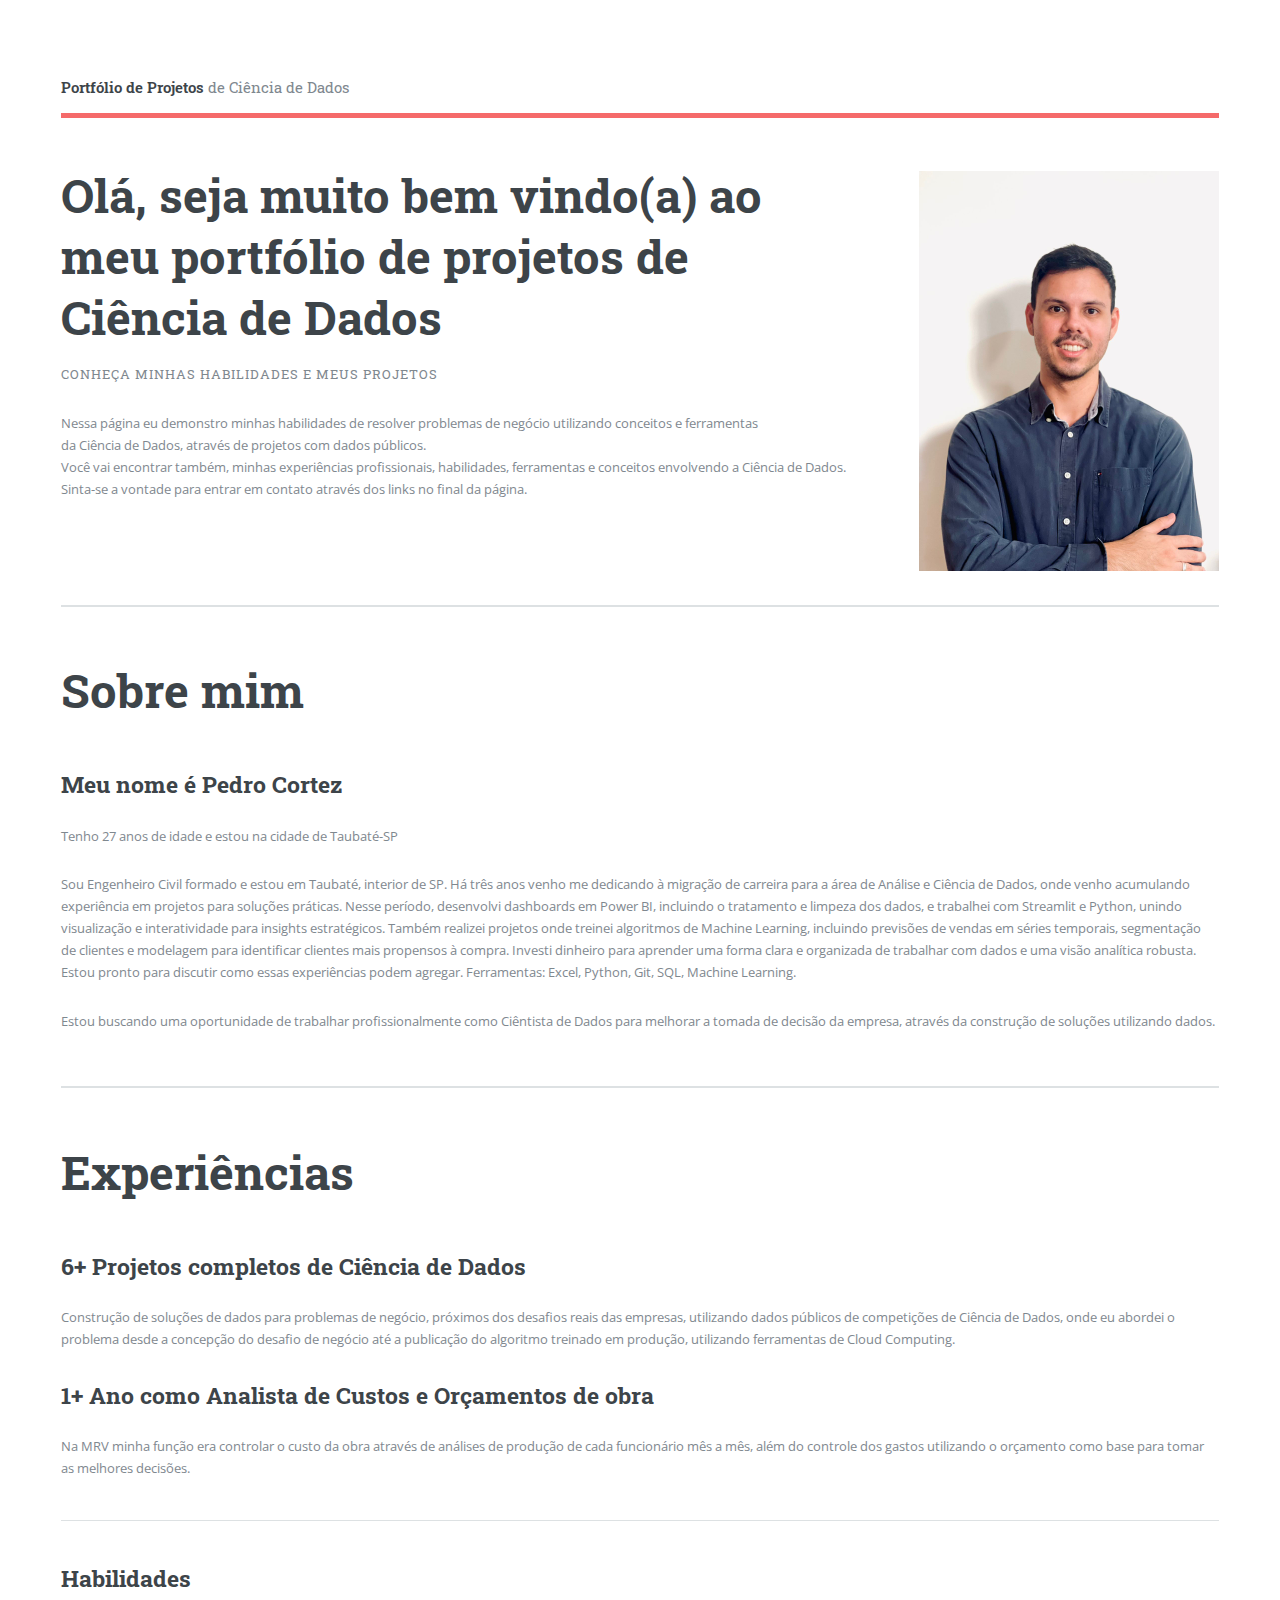
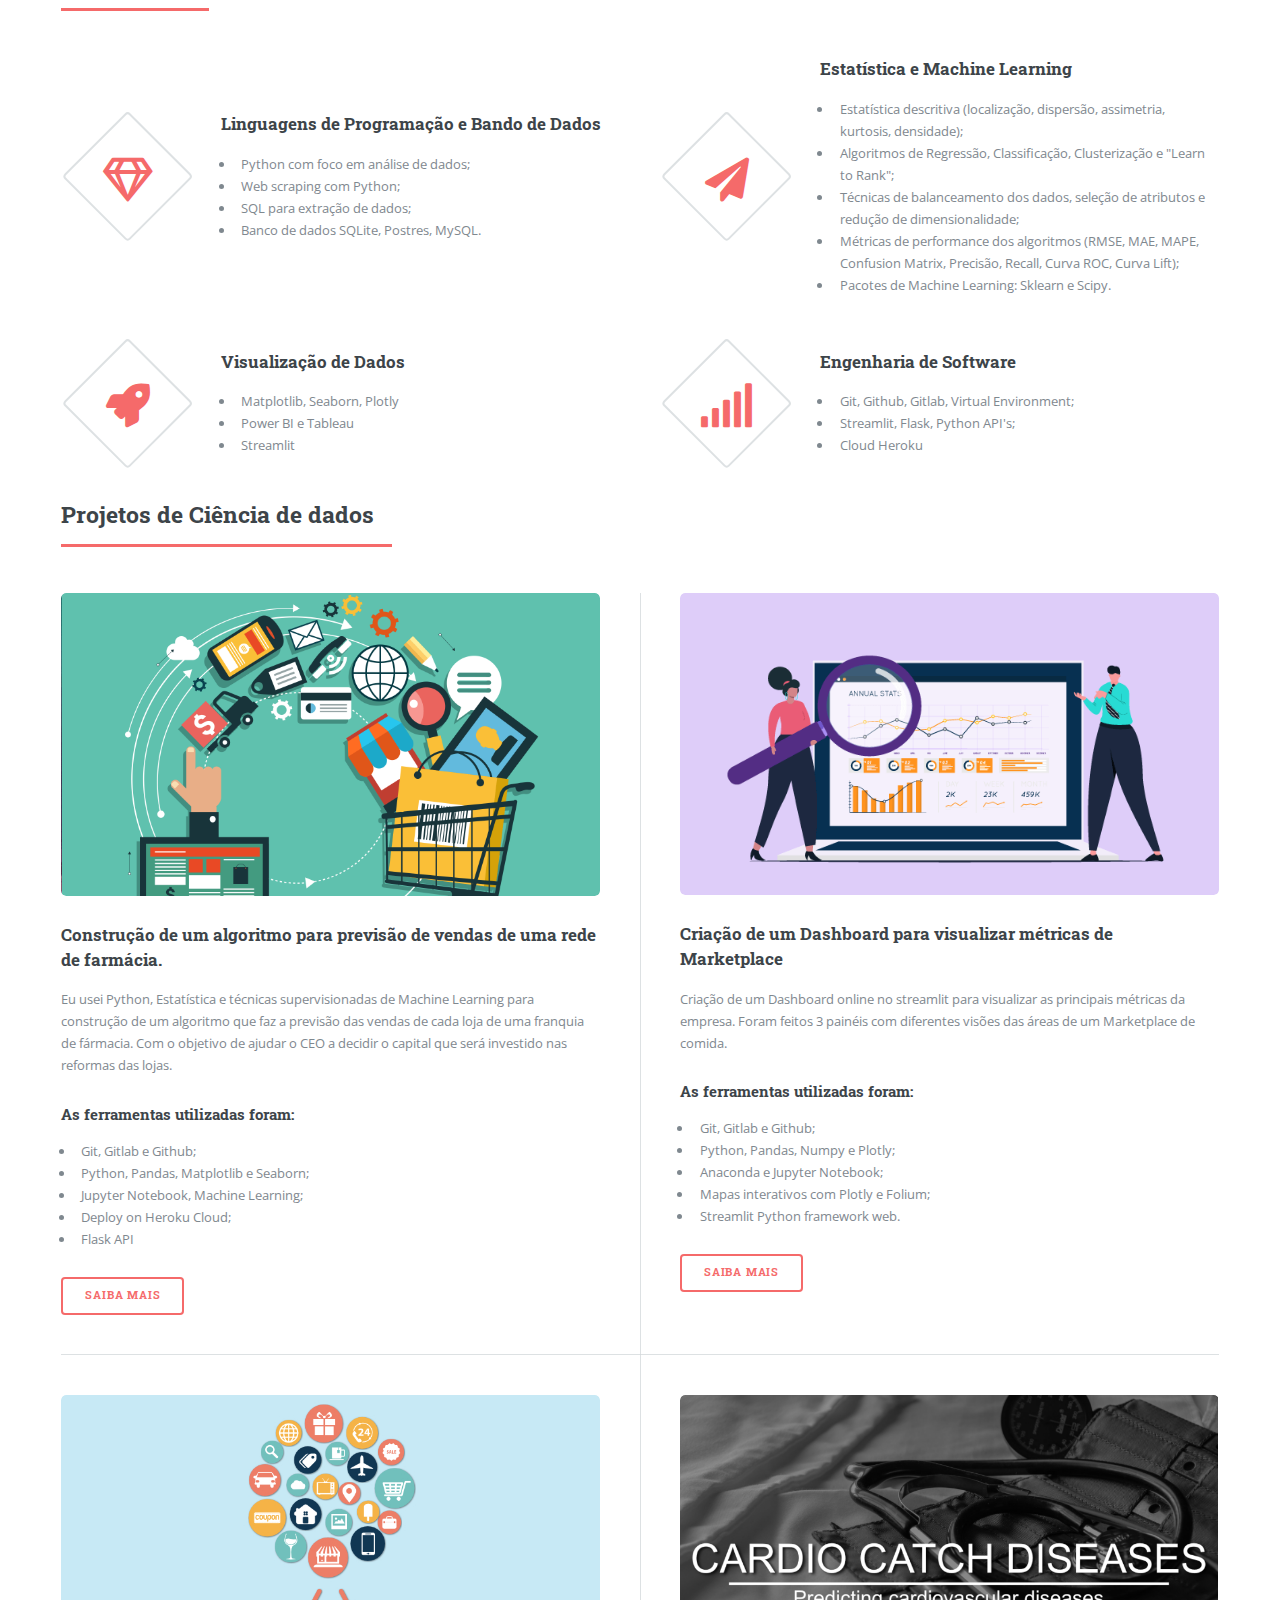
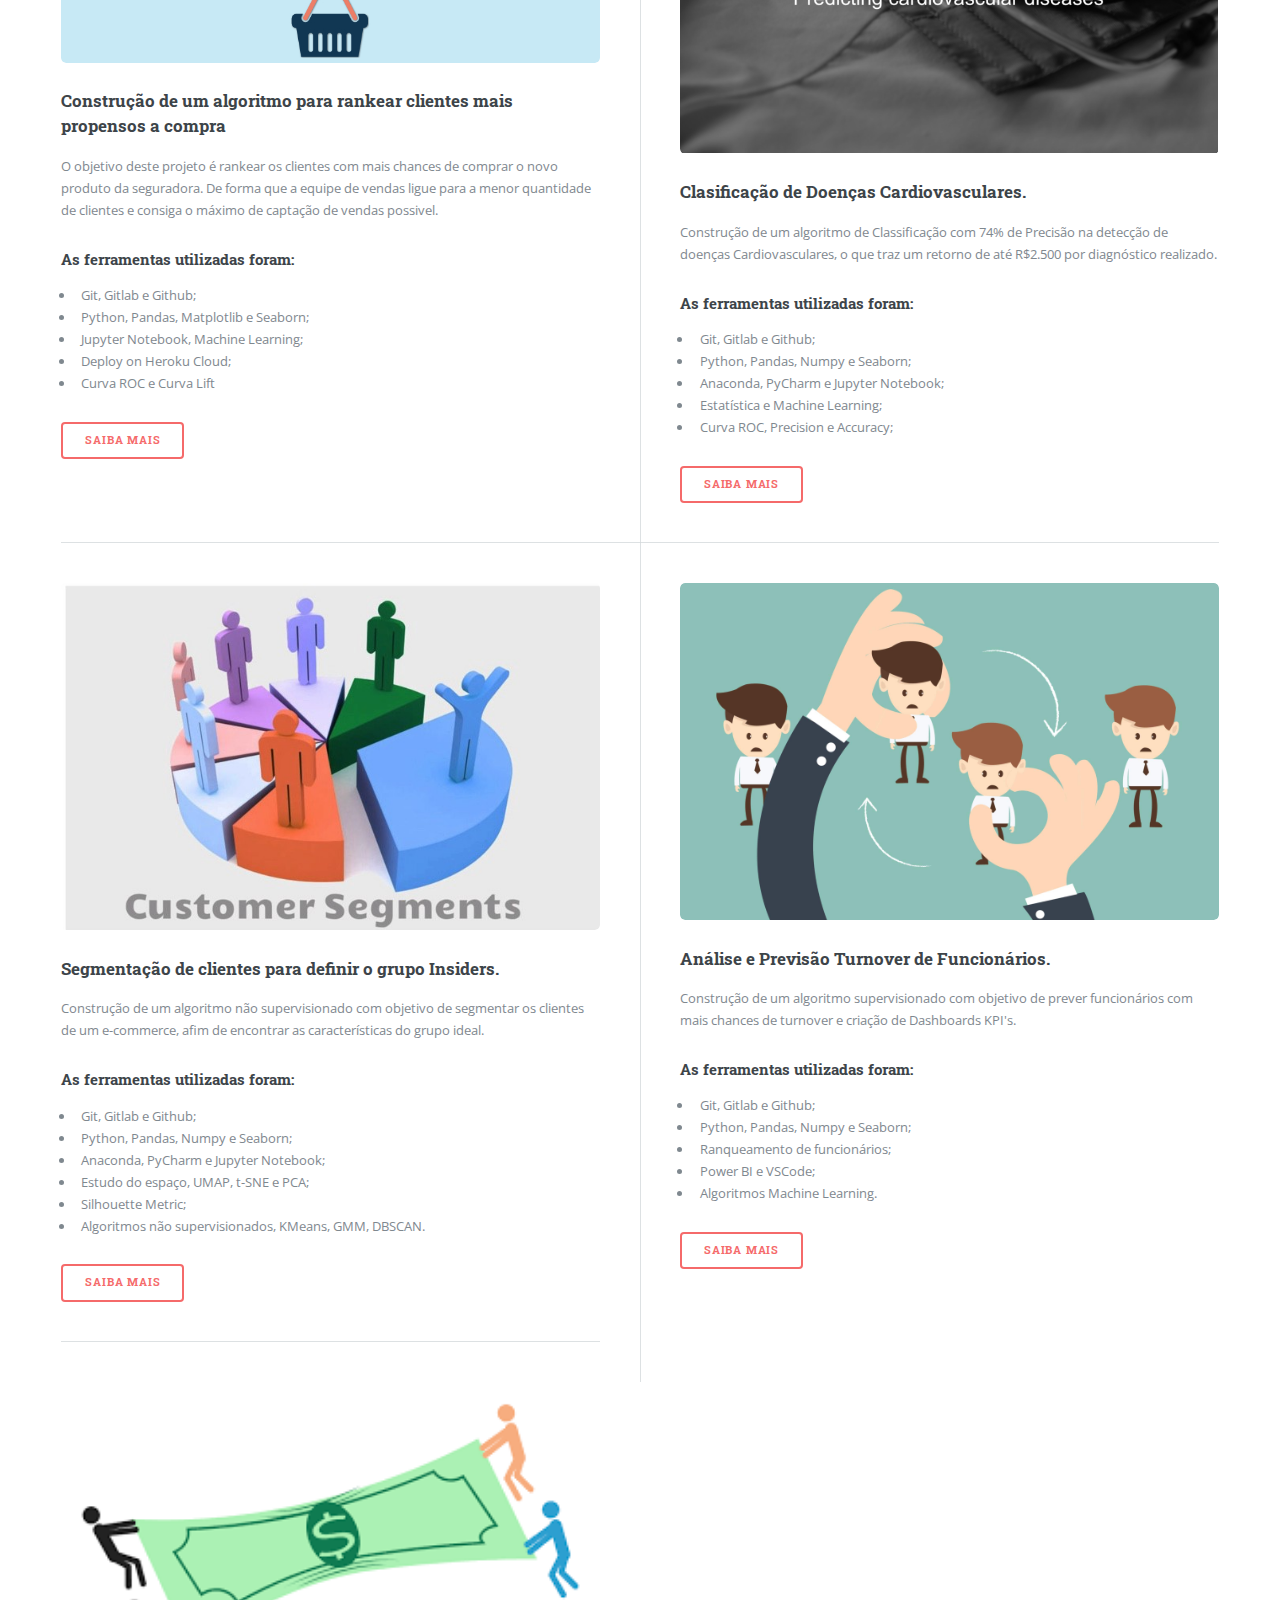
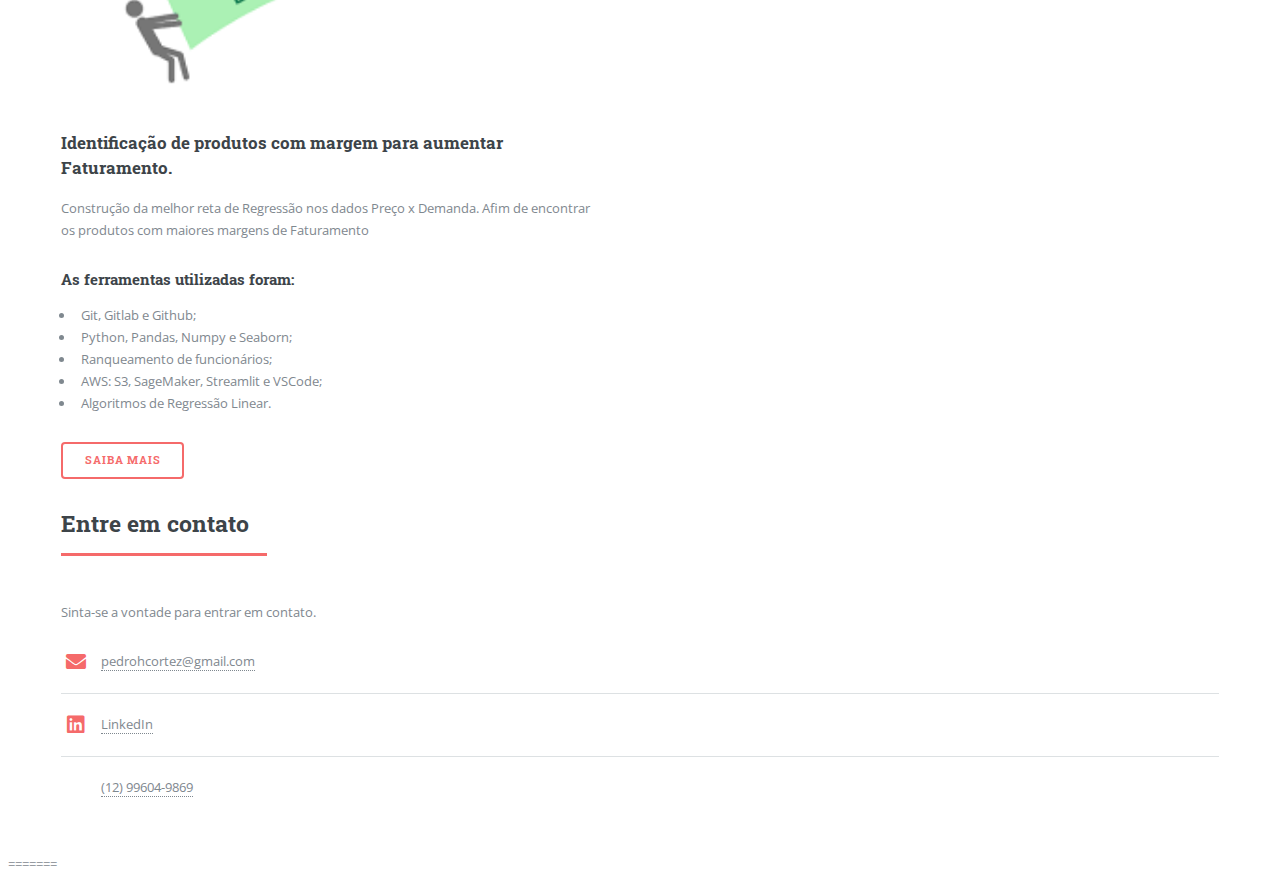
<file: index.html>
<!DOCTYPE HTML>
<!--
	Editorial by HTML5 UP
	html5up.net | @ajlkn
	Free for personal and commercial use under the CCA 3.0 license (html5up.net/license)
-->
<html>
	<head>
		<title>Editorial by HTML5 UP</title>
		<meta charset="utf-8" />
		<meta name="viewport" content="width=device-width, initial-scale=1, user-scalable=no" />
		<link rel="stylesheet" href="assets/css/main.css" />
	</head>
	<body class="is-preload">

		<!-- Wrapper -->
			<div id="wrapper">

				<!-- Main -->
					<div id="main">
						<div class="inner">

							<!-- Header -->
								<header id="header">
									<a href="index.html" class="logo"><strong>Portfólio de Projetos</strong> de Ciência de Dados</a>
								</header>

							<!-- Banner -->
								<section id="banner">
									<div class="content">
										<header>
											<h1>Olá, seja muito bem vindo(a) ao<br> meu portfólio de projetos de<br> Ciência de Dados</h1>
											<p>Conheça minhas habilidades e meus projetos</p>
										</header>
										<p>Nessa página eu demonstro minhas habilidades de resolver problemas de negócio utilizando conceitos e ferramentas<br> da Ciência de Dados,
											através de projetos com dados públicos.<br />
                    Você vai encontrar também, minhas experiências profissionais, habilidades, ferramentas e conceitos envolvendo a Ciência de Dados.
										<br />Sinta-se a vontade para entrar em contato através dos links no final da página.</p>
									</div>
										<span class="">
											<img src="images/Perfil.jpeg"width="300" height="400"  alt="" />
										</span>
								</section>


										<section>
											<header class="main">
												<h1>Sobre mim</h1>
											</header>


											<!-- Content -->
												<h2 id="content">Meu nome é Pedro Cortez</h2>
												<p>Tenho 27 anos de idade e estou na cidade de Taubaté-SP</p>
												<p>Sou Engenheiro Civil formado e estou em Taubaté, interior de SP. Há três anos venho me dedicando à migração de carreira para a área de Análise e Ciência de Dados,
													 onde venho acumulando experiência em projetos para soluções práticas. Nesse período, desenvolvi dashboards em Power BI, incluindo o tratamento e limpeza dos dados,
													e trabalhei com Streamlit e Python, unindo visualização e interatividade para insights estratégicos.
													Também realizei projetos onde treinei algoritmos de Machine Learning, incluindo previsões de vendas em séries temporais, segmentação de clientes e modelagem para identificar 
													clientes mais propensos à compra. Investi dinheiro para aprender uma forma clara e organizada de trabalhar com dados e uma visão analítica robusta.													
													Estou pronto para discutir como essas experiências podem agregar.				
												  
												   Ferramentas: Excel, Python, Git, SQL, Machine Learning. </p>
												<p>Estou buscando uma oportunidade de trabalhar profissionalmente como Ciêntista de Dados para melhorar a tomada de decisão da empresa, através da construção de soluções utilizando dados.</p>
										</section>



								<section>
									<header class="main">
										<h1>Experiências</h1>
									</header>

									<!-- Content -->
										<h2 id="content">6+ Projetos completos de Ciência de Dados</h2>
										<p>Construção de soluções de dados para problemas de negócio, próximos dos desafios reais das empresas, utilizando dados públicos de competições de Ciência de Dados, onde eu abordei o problema desde a concepção
										do desafio de negócio até a publicação do algoritmo treinado em produção, utilizando ferramentas de Cloud Computing.</p>
										<h2 id="content">1+ Ano como Analista de Custos e Orçamentos de obra</h2>
										<p> Na MRV minha função era controlar o custo da obra através de análises de produção de cada funcionário mês a mês, além do controle dos gastos utilizando o orçamento como base para tomar as melhores decisões. </p>

						<hr class="major" />

							<!-- Section Habilidades -->
								<section>
									<header class="major">
										<h2>Habilidades</h2>
									</header>
									<div class="features">
										<article>
											<span class="icon fa-gem"></span>
											<div class="content">
												<h3>Linguagens de Programação e Bando de Dados</h3>
												<ul>
													<li>Python com foco em análise de dados;</li>
													<li>Web scraping com Python;</li>
													<li>SQL para extração de dados;</li>
													<li>Banco de dados SQLite, Postres, MySQL.</li>
												</ul>
											</div>
										</article>
										<article>
											<span class="icon solid fa-paper-plane"></span>
											<div class="content">
												<h3>Estatística e Machine Learning</h3>
												<ul>
													<li>Estatística descritiva (localização, dispersão, assimetria, kurtosis, densidade);</li>
													<li>Algoritmos de Regressão, Classificação, Clusterização e "Learn to Rank";</li>
													<li>Técnicas de balanceamento dos dados, seleção de atributos e redução de dimensionalidade;</li>
													<li>Métricas de performance dos algoritmos (RMSE, MAE, MAPE, Confusion Matrix, Precisão, Recall, Curva ROC, Curva Lift);</li>
													<li>Pacotes de Machine Learning: Sklearn e Scipy.</li>
												</ul>
											</div>
										</article>
										<article>
											<span class="icon solid fa-rocket"></span>
											<div class="content">
												<h3>Visualização de Dados</h3>
												<ul>
													<li>Matplotlib, Seaborn, Plotly</li>
													<li>Power BI e Tableau</li>
													<li>Streamlit </li>
												</ul>
											</div>
										</article>
										<article>
											<span class="icon solid fa-signal"></span>
											<div class="content">
												<h3>Engenharia de Software</h3>
												<ul>
													<li>Git, Github, Gitlab, Virtual Environment;</li>
													<li>Streamlit, Flask, Python API's;</li>
													<li>Cloud Heroku</li>
												</ul>
											</div>
										</article>
									</div>
								</section>
							<!-- Section - Final de Habilidades -->

							<!-- Section - Começo da Seção de Projetos-->

							<section>
									<header class="major">
										<h2>Projetos de Ciência de dados</h2>
									</header>
									<div class="posts">
										<article>
											<a href="#" class="image"><img src="images/pic20.png" alt="" /></a>
											<h3>Construção de um algoritmo para previsão de vendas de uma rede de farmácia.</h3>
											<p>Eu usei Python, Estatística e técnicas supervisionadas de Machine Learning para construção de um algoritmo que faz a previsão das vendas
												de cada loja de uma franquia de fármacia. Com o objetivo de ajudar o CEO a decidir o capital que será investido nas reformas das lojas.</p>
										<h4>As ferramentas utilizadas foram:</h4>
										<ul>
											<li>Git, Gitlab e Github;</li>
											<li>Python, Pandas, Matplotlib e Seaborn;</li>
											<li>Jupyter Notebook, Machine Learning;</li>
											<li>Deploy on Heroku Cloud;</li>
											<li>Flask API</li>
										</ul>
											<ul class="actions">
												<li><a href="https://github.com/pedrocortez09/sales_prediction_rossmann_store" class="button">Saiba Mais</a></li>
											</ul>
										</article>
										<article>
											<a href="#" class="image"><img src="images/pic26.png" alt="" /></a>
											<h3>Criação de um Dashboard para visualizar métricas de Marketplace</h3>
											<p>Criação de um Dashboard online no streamlit para visualizar as principais métricas da empresa. Foram feitos 3 painéis com diferentes visões das áreas de um Marketplace de comida.</p>
											<h4>As ferramentas utilizadas foram:</h4>
											<ul>
												<li>Git, Gitlab e Github;</li>
												<li>Python, Pandas, Numpy e Plotly;</li>
												<li>Anaconda e Jupyter Notebook;</li>
												<li>Mapas interativos com Plotly e Folium;</li>
												<li>Streamlit Python framework web.</li>
											</ul>
											<ul class="actions">
												<li><a href="https://github.com/pedrocortez09/curry_company" class="button">Saiba Mais</a></li>
											</ul>
										</article>
										<article>
											<a href="#" class="image"><img src="images/pic23.jpg" alt="" /></a>
											<h3>Construção de um algoritmo para rankear clientes mais propensos a compra</h3>
											<p>O objetivo deste projeto é rankear os clientes com mais chances de comprar o novo produto da seguradora.
											De forma que a equipe de vendas ligue para a menor quantidade de clientes e consiga o máximo de captação de vendas possivel.</p>
										<h4>As ferramentas utilizadas foram:</h4>
										<ul>
											<li>Git, Gitlab e Github;</li>
											<li>Python, Pandas, Matplotlib e Seaborn;</li>
											<li>Jupyter Notebook, Machine Learning;</li>
											<li>Deploy on Heroku Cloud;</li>
											<li>Curva ROC e Curva Lift</li>
										</ul>
											<ul class="actions">
												<li><a href="https://github.com/pedrocortez09/health_insurance_cross-sell" class="button">Saiba Mais</a></li>
											</ul>
										</article>
										<article>
											<a href="#" class="image"><img src="images/pic24.png" alt="" /></a>
											<h3>Clasificação de Doenças Cardiovasculares.</h3>
											<p>Construção de um algoritmo de Classificação com 74% de Precisão na detecção de doenças Cardiovasculares, o que traz um retorno de até R$2.500 por diagnóstico realizado.</p>
											<h4>As ferramentas utilizadas foram:</h4>
											<ul>
												<li>Git, Gitlab e Github;</li>
												<li>Python, Pandas, Numpy e Seaborn;</li>
												<li>Anaconda, PyCharm e Jupyter Notebook;</li>
												<li>Estatística	e Machine Learning;</li>
												<li>Curva ROC, Precision e Accuracy;</li>
											</ul>
											<ul class="actions">
												<li><a href="https://github.com/pedrocortez09/cardio_catch_disease" class="button">Saiba Mais</a></li>
											</ul>
										</article>
										<article>
											<a href="#" class="image"><img src="images/pic25.jpeg" alt="" /></a>
											<h3>Segmentação de clientes para definir o grupo Insiders.</h3>
											<p>Construção de um algoritmo não supervisionado com objetivo de segmentar os clientes de um e-commerce, afim de encontrar as características do grupo ideal.</p>
											<h4>As ferramentas utilizadas foram:</h4>
											<ul>
												<li>Git, Gitlab e Github;</li>
												<li>Python, Pandas, Numpy e Seaborn;</li>
												<li>Anaconda, PyCharm e Jupyter Notebook;</li>
												<li>Estudo do espaço, UMAP, t-SNE e PCA;</li>
												<li>Silhouette Metric;</li>
												<li>Algoritmos não supervisionados, KMeans, GMM, DBSCAN.</li>
											</ul>
											<ul class="actions">
												<li><a href="https://github.com/pedrocortez09/insiders_clustering" class="button">Saiba Mais</a></li>
											</ul>
										</article>
										<article>
											<a href="#" class="image"><img src="images/pic27.jpeg" alt="" /></a>
											<h3>Análise e Previsão Turnover de Funcionários.</h3>
											<p>Construção de um algoritmo  supervisionado com objetivo de prever funcionários com mais chances de turnover e criação de Dashboards KPI's.</p>
											<h4>As ferramentas utilizadas foram:</h4>
											<ul>
												<li>Git, Gitlab e Github;</li>
												<li>Python, Pandas, Numpy e Seaborn;</li>
												<li>Ranqueamento de funcionários;</li>
												<li>Power BI e VSCode;</li>
												<li>Algoritmos Machine Learning.</li>
											</ul>
											<ul class="actions">
												<li><a href="https://github.com/pedrocortez09/turnover_prediction" class="button">Saiba Mais</a></li>
											</ul>
										</article>
										<article>
											<a href="#" class="image"><img src="images/pic28.png" alt="" /></a>
											<h3>Identificação de produtos com margem para aumentar Faturamento.</h3>
											<p>Construção da melhor reta de Regressão nos dados Preço x Demanda. Afim de encontrar os produtos com maiores margens de Faturamento</p>
											<h4>As ferramentas utilizadas foram:</h4>
											<ul>
												<li>Git, Gitlab e Github;</li>
												<li>Python, Pandas, Numpy e Seaborn;</li>
												<li>Ranqueamento de funcionários;</li>
												<li>AWS: S3, SageMaker, Streamlit e VSCode;</li>
												<li>Algoritmos de Regressão Linear.</li>
											</ul>
											<ul class="actions">
												<li><a href="https://github.com/pedrocortez09/price_elasticity" class="button">Saiba Mais</a></li>
											</ul>
										</article>
									</div>
								</section>
                <!-- Section - Término da Seção de Projetos-->

                <!-- Contatos-->
								<section>
									<header class="major">
										<h2>Entre em contato</h2>
									</header>
									<p>Sinta-se a vontade para entrar em contato.</p>
									<ul class="contact">
										<li class="icon solid fa-envelope"><a href="mailto:pedrohcortez96@gmail.com">pedrohcortez@gmail.com</a></li>
										<li class="icon brands fa-linkedin"><a href="https://www.linkedin.com/in/pedro-cortez96/">LinkedIn</a></li>
										<li class="fa-sharp fa-solid fa-phone"><a href="">(12) 99604-9869</a></li>
									</ul>
								</section>


						</div>
					</div>


			</div>

		<!-- Scripts -->
			<script src="assets/js/jquery.min.js"></script>
			<script src="assets/js/browser.min.js"></script>
			<script src="assets/js/breakpoints.min.js"></script>
			<script src="assets/js/util.js"></script>
			<script src="assets/js/main.js"></script>

	</body>
</html>
=======
</file>
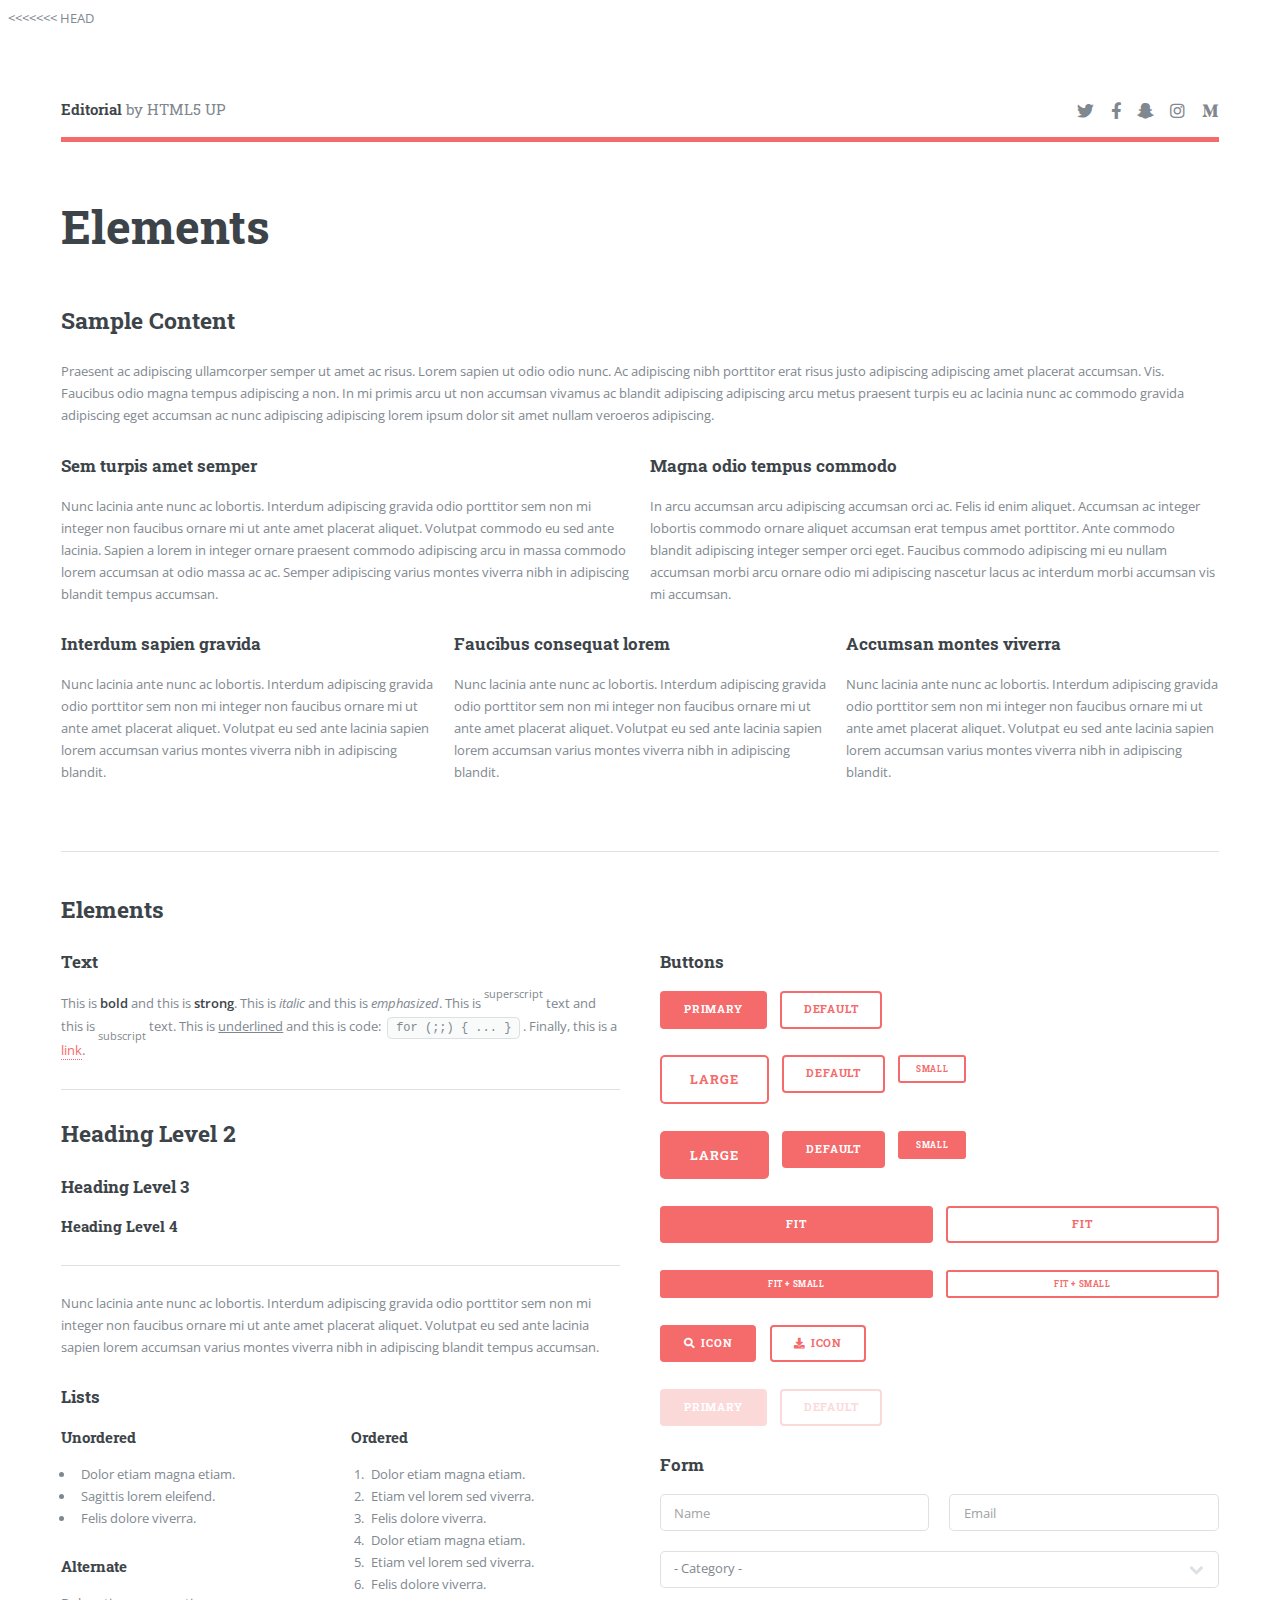
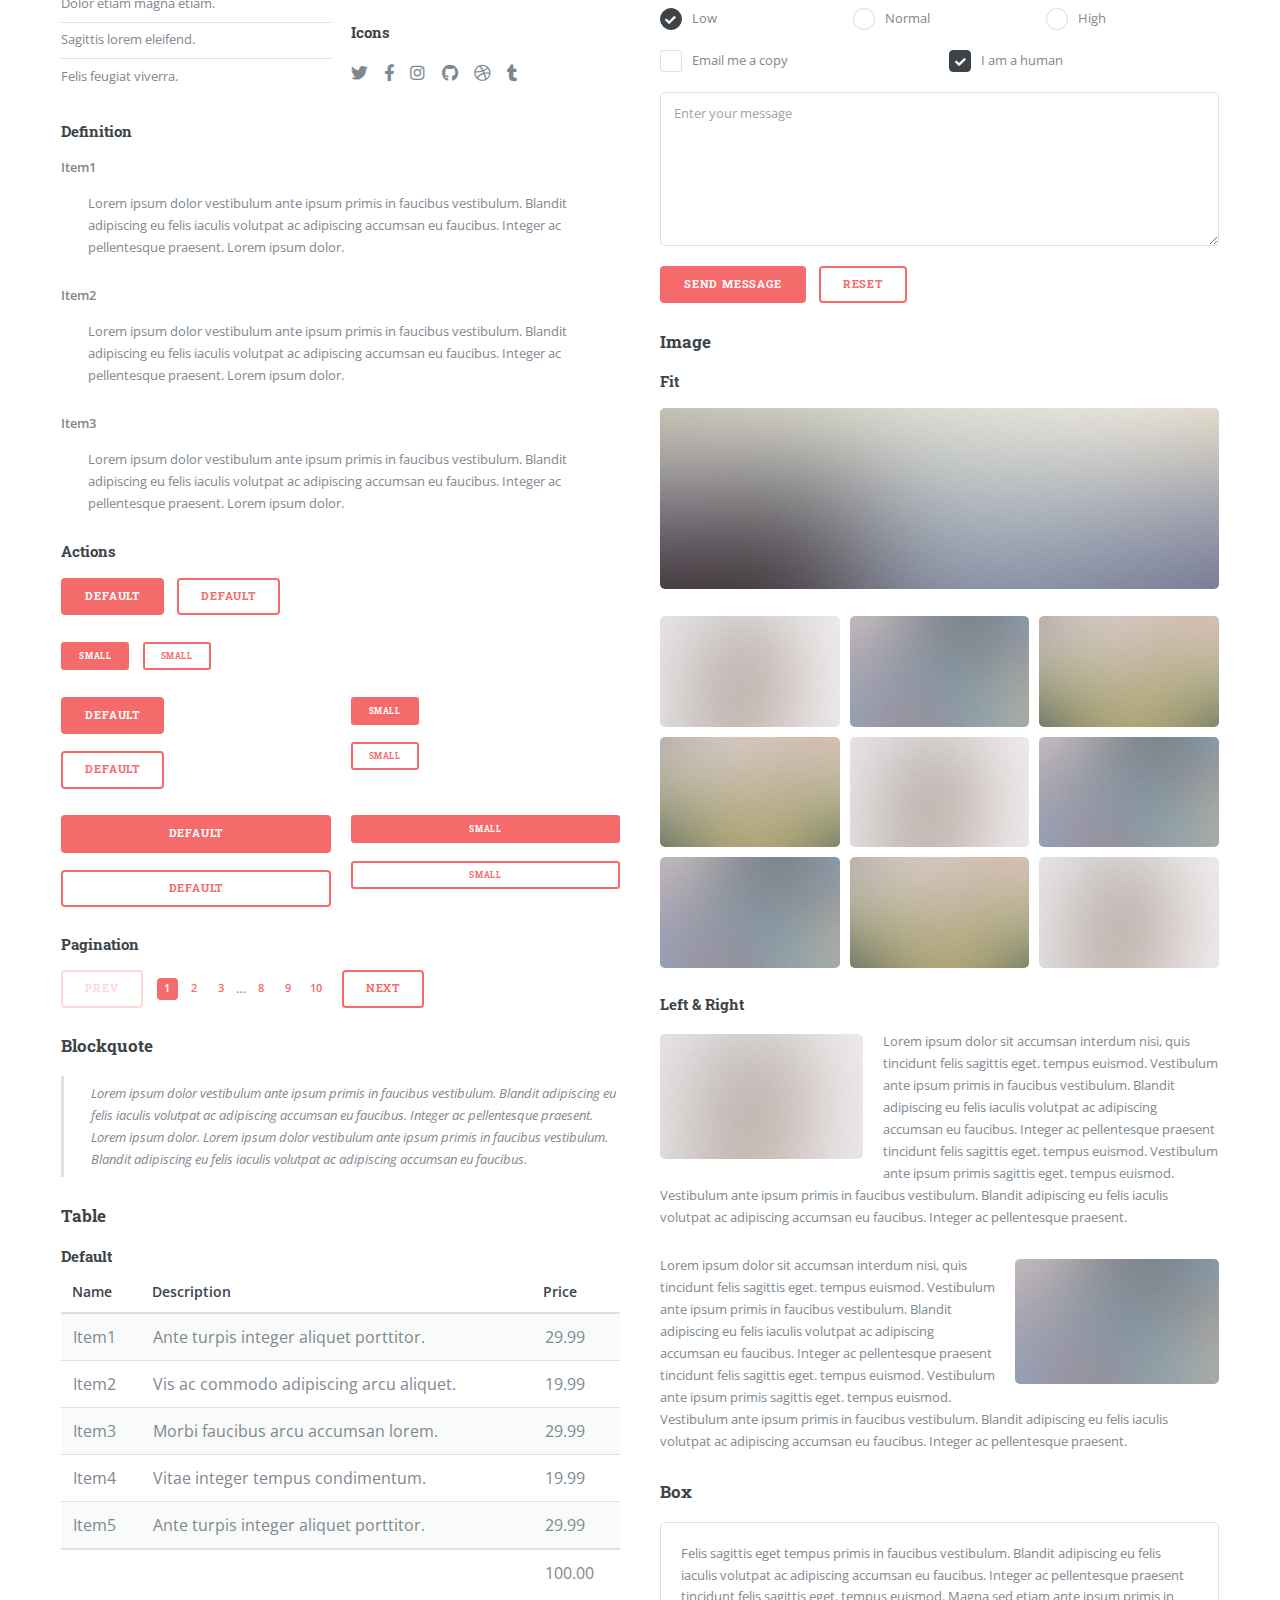
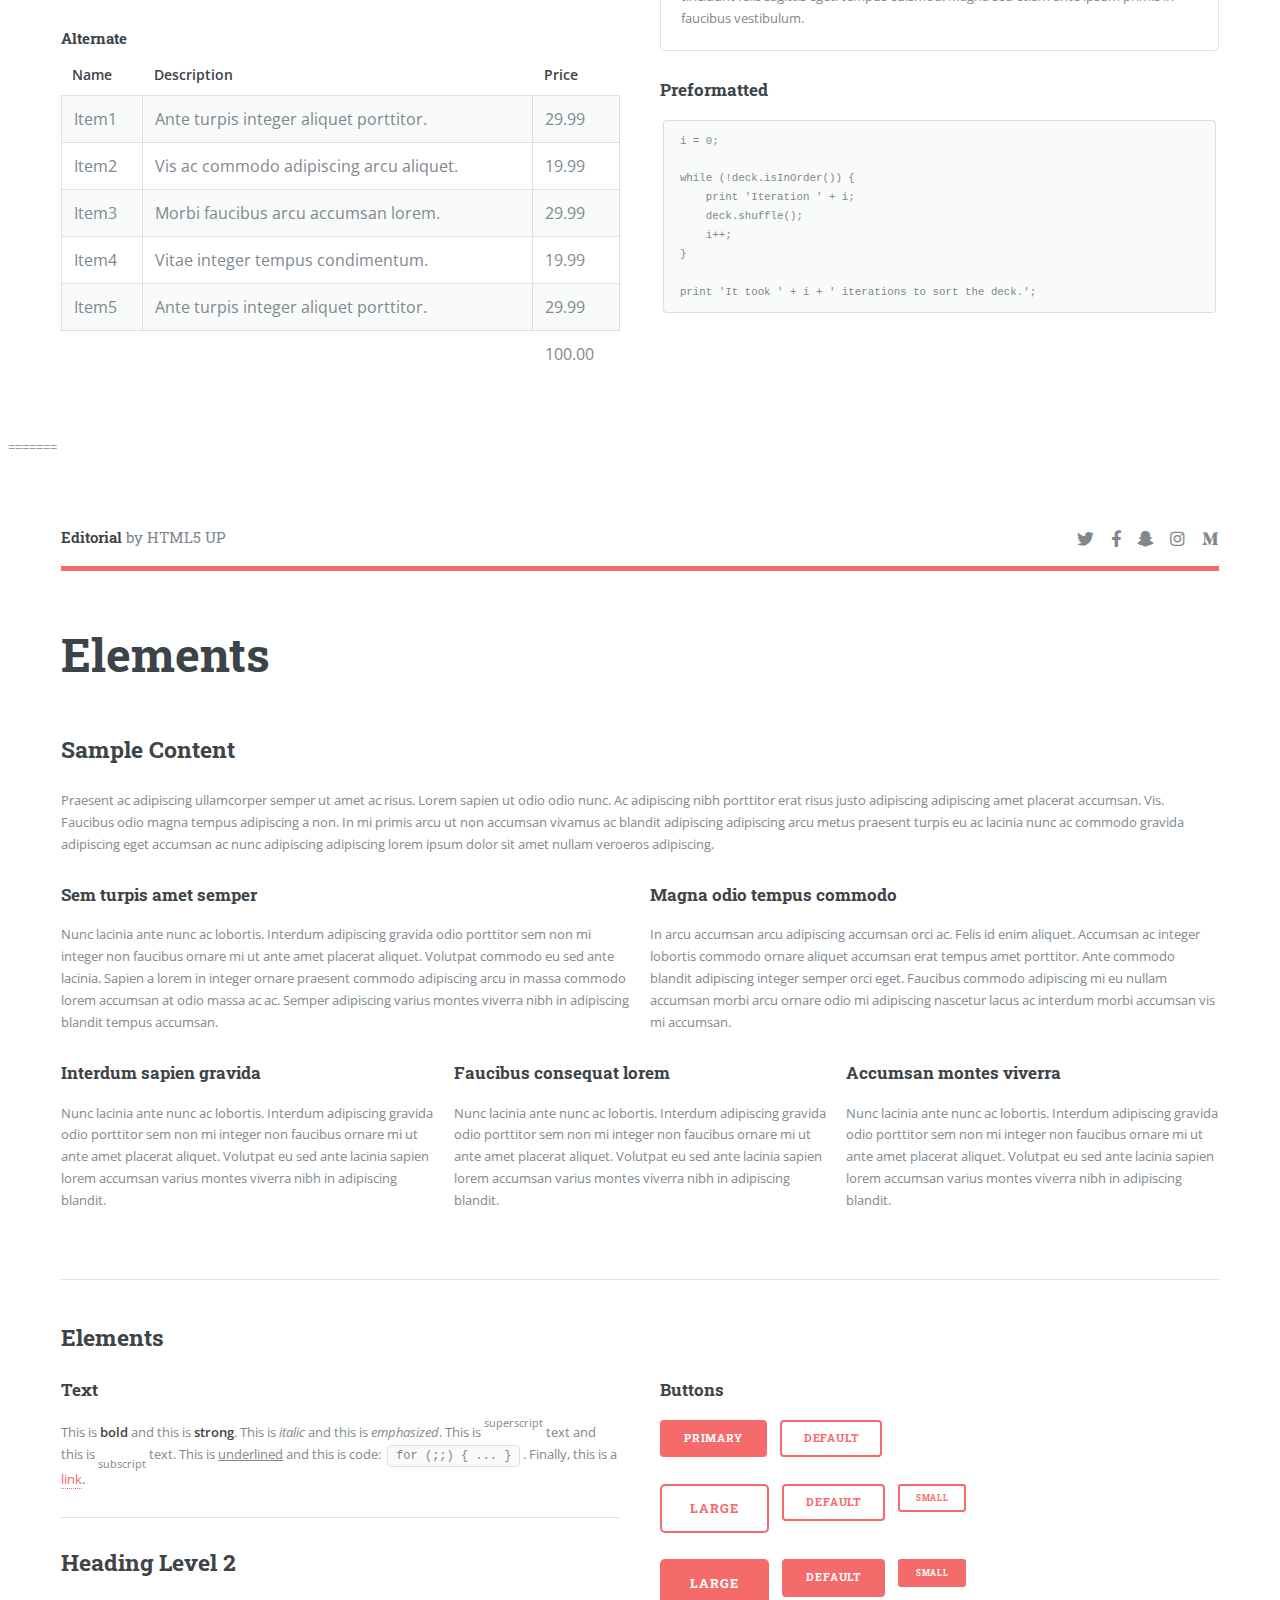
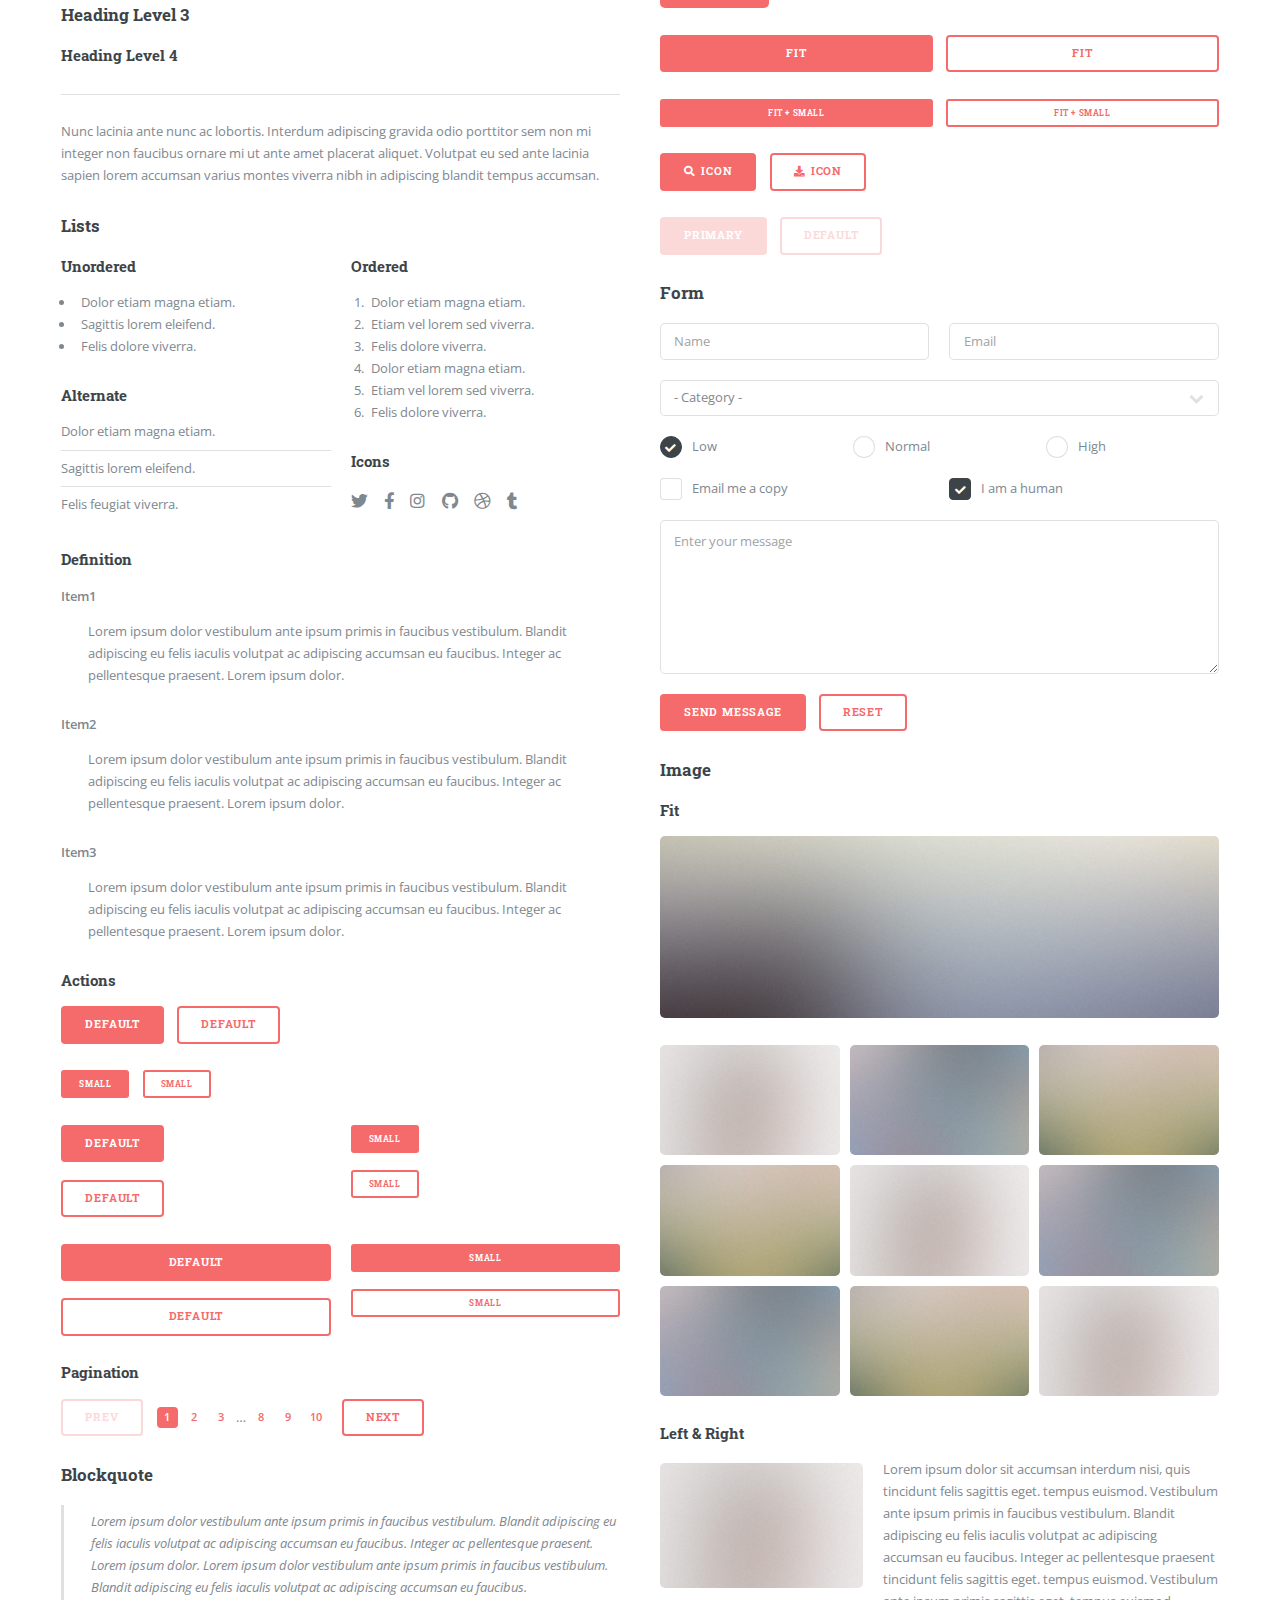
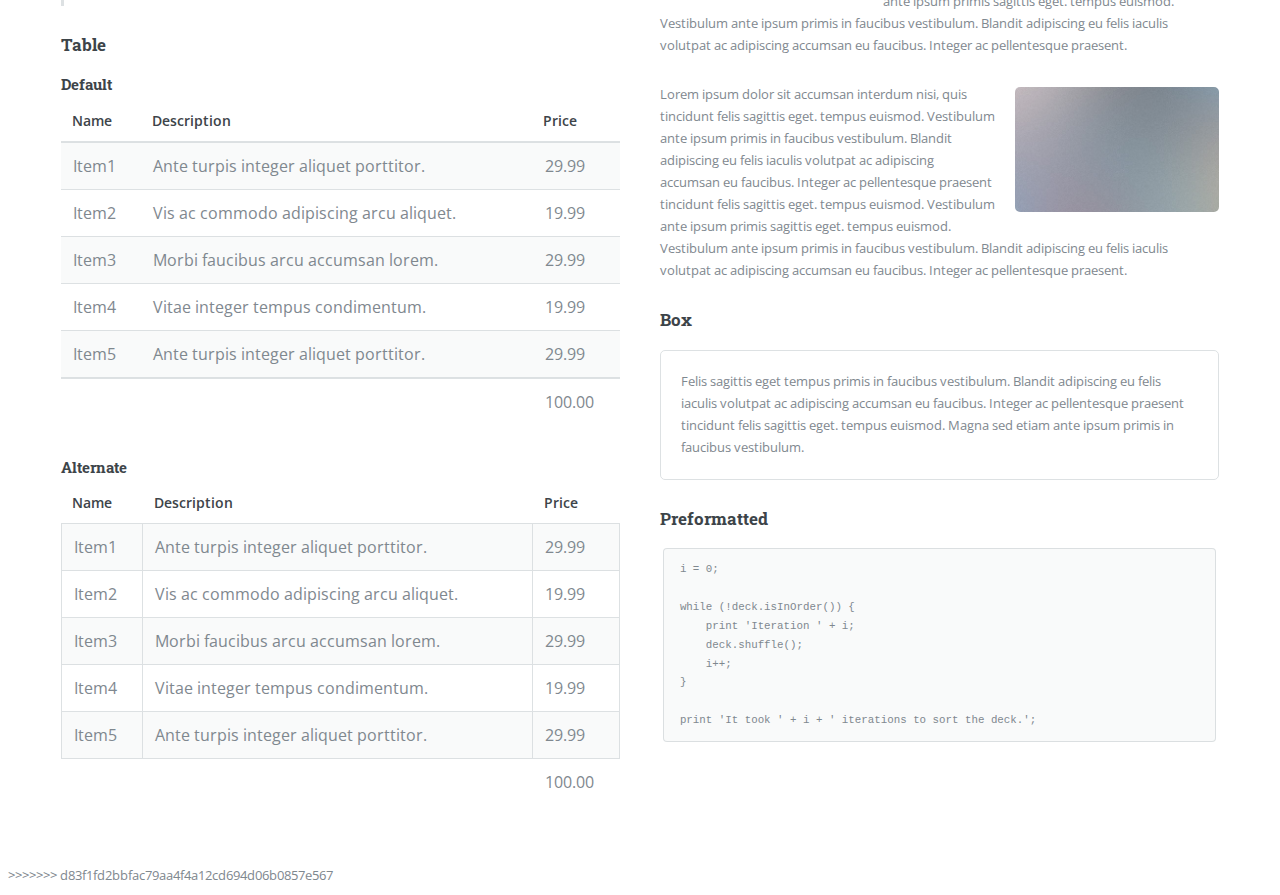
<file: elements.html>
<<<<<<< HEAD
<!DOCTYPE HTML>
<!--
	Editorial by HTML5 UP
	html5up.net | @ajlkn
	Free for personal and commercial use under the CCA 3.0 license (html5up.net/license)
-->
<html>
	<head>
		<title>Elements - Editorial by HTML5 UP</title>
		<meta charset="utf-8" />
		<meta name="viewport" content="width=device-width, initial-scale=1, user-scalable=no" />
		<link rel="stylesheet" href="assets/css/main.css" />
	</head>
	<body class="is-preload">

		<!-- Wrapper -->
			<div id="wrapper">

				<!-- Main -->
					<div id="main">
						<div class="inner">

							<!-- Header -->
								<header id="header">
									<a href="index.html" class="logo"><strong>Editorial</strong> by HTML5 UP</a>
									<ul class="icons">
										<li><a href="#" class="icon brands fa-twitter"><span class="label">Twitter</span></a></li>
										<li><a href="#" class="icon brands fa-facebook-f"><span class="label">Facebook</span></a></li>
										<li><a href="#" class="icon brands fa-snapchat-ghost"><span class="label">Snapchat</span></a></li>
										<li><a href="#" class="icon brands fa-instagram"><span class="label">Instagram</span></a></li>
										<li><a href="#" class="icon brands fa-medium-m"><span class="label">Medium</span></a></li>
									</ul>
								</header>

							<!-- Content -->
								<section>
									<header class="main">
										<h1>Elements</h1>
									</header>

									<!-- Content -->
										<h2 id="content">Sample Content</h2>
										<p>Praesent ac adipiscing ullamcorper semper ut amet ac risus. Lorem sapien ut odio odio nunc. Ac adipiscing nibh porttitor erat risus justo adipiscing adipiscing amet placerat accumsan. Vis. Faucibus odio magna tempus adipiscing a non. In mi primis arcu ut non accumsan vivamus ac blandit adipiscing adipiscing arcu metus praesent turpis eu ac lacinia nunc ac commodo gravida adipiscing eget accumsan ac nunc adipiscing adipiscing lorem ipsum dolor sit amet nullam veroeros adipiscing.</p>
										<div class="row">
											<div class="col-6 col-12-small">
												<h3>Sem turpis amet semper</h3>
												<p>Nunc lacinia ante nunc ac lobortis. Interdum adipiscing gravida odio porttitor sem non mi integer non faucibus ornare mi ut ante amet placerat aliquet. Volutpat commodo eu sed ante lacinia. Sapien a lorem in integer ornare praesent commodo adipiscing arcu in massa commodo lorem accumsan at odio massa ac ac. Semper adipiscing varius montes viverra nibh in adipiscing blandit tempus accumsan.</p>
											</div>
											<div class="col-6 col-12-small">
												<h3>Magna odio tempus commodo</h3>
												<p>In arcu accumsan arcu adipiscing accumsan orci ac. Felis id enim aliquet. Accumsan ac integer lobortis commodo ornare aliquet accumsan erat tempus amet porttitor. Ante commodo blandit adipiscing integer semper orci eget. Faucibus commodo adipiscing mi eu nullam accumsan morbi arcu ornare odio mi adipiscing nascetur lacus ac interdum morbi accumsan vis mi accumsan.</p>
											</div>
											<!-- Break -->
											<div class="col-4 col-12-medium">
												<h3>Interdum sapien gravida</h3>
												<p>Nunc lacinia ante nunc ac lobortis. Interdum adipiscing gravida odio porttitor sem non mi integer non faucibus ornare mi ut ante amet placerat aliquet. Volutpat eu sed ante lacinia sapien lorem accumsan varius montes viverra nibh in adipiscing blandit.</p>
											</div>
											<div class="col-4 col-12-medium">
												<h3>Faucibus consequat lorem</h3>
												<p>Nunc lacinia ante nunc ac lobortis. Interdum adipiscing gravida odio porttitor sem non mi integer non faucibus ornare mi ut ante amet placerat aliquet. Volutpat eu sed ante lacinia sapien lorem accumsan varius montes viverra nibh in adipiscing blandit.</p>
											</div>
											<div class="col-4 col-12-medium">
												<h3>Accumsan montes viverra</h3>
												<p>Nunc lacinia ante nunc ac lobortis. Interdum adipiscing gravida odio porttitor sem non mi integer non faucibus ornare mi ut ante amet placerat aliquet. Volutpat eu sed ante lacinia sapien lorem accumsan varius montes viverra nibh in adipiscing blandit.</p>
											</div>
										</div>

									<hr class="major" />

									<!-- Elements -->
										<h2 id="elements">Elements</h2>
										<div class="row gtr-200">
											<div class="col-6 col-12-medium">

												<!-- Text stuff -->
													<h3>Text</h3>
													<p>This is <b>bold</b> and this is <strong>strong</strong>. This is <i>italic</i> and this is <em>emphasized</em>.
													This is <sup>superscript</sup> text and this is <sub>subscript</sub> text.
													This is <u>underlined</u> and this is code: <code>for (;;) { ... }</code>.
													Finally, this is a <a href="#">link</a>.</p>
													<hr />
													<h2>Heading Level 2</h2>
													<h3>Heading Level 3</h3>
													<h4>Heading Level 4</h4>
													<hr />
													<p>Nunc lacinia ante nunc ac lobortis. Interdum adipiscing gravida odio porttitor sem non mi integer non faucibus ornare mi ut ante amet placerat aliquet. Volutpat eu sed ante lacinia sapien lorem accumsan varius montes viverra nibh in adipiscing blandit tempus accumsan.</p>

												<!-- Lists -->
													<h3>Lists</h3>
													<div class="row">
														<div class="col-6 col-12-small">

															<h4>Unordered</h4>
															<ul>
																<li>Dolor etiam magna etiam.</li>
																<li>Sagittis lorem eleifend.</li>
																<li>Felis dolore viverra.</li>
															</ul>

															<h4>Alternate</h4>
															<ul class="alt">
																<li>Dolor etiam magna etiam.</li>
																<li>Sagittis lorem eleifend.</li>
																<li>Felis feugiat viverra.</li>
															</ul>

														</div>
														<div class="col-6 col-12-small">

															<h4>Ordered</h4>
															<ol>
																<li>Dolor etiam magna etiam.</li>
																<li>Etiam vel lorem sed viverra.</li>
																<li>Felis dolore viverra.</li>
																<li>Dolor etiam magna etiam.</li>
																<li>Etiam vel lorem sed viverra.</li>
																<li>Felis dolore viverra.</li>
															</ol>

															<h4>Icons</h4>
															<ul class="icons">
																<li><a href="#" class="icon brands fa-twitter"><span class="label">Twitter</span></a></li>
																<li><a href="#" class="icon brands fa-facebook-f"><span class="label">Facebook</span></a></li>
																<li><a href="#" class="icon brands fa-instagram"><span class="label">Instagram</span></a></li>
																<li><a href="#" class="icon brands fa-github"><span class="label">Github</span></a></li>
																<li><a href="#" class="icon brands fa-dribbble"><span class="label">Dribbble</span></a></li>
																<li><a href="#" class="icon brands fa-tumblr"><span class="label">Tumblr</span></a></li>
															</ul>

														</div>
													</div>
													<h4>Definition</h4>
													<dl>
														<dt>Item1</dt>
														<dd>
															<p>Lorem ipsum dolor vestibulum ante ipsum primis in faucibus vestibulum. Blandit adipiscing eu felis iaculis volutpat ac adipiscing accumsan eu faucibus. Integer ac pellentesque praesent. Lorem ipsum dolor.</p>
														</dd>
														<dt>Item2</dt>
														<dd>
															<p>Lorem ipsum dolor vestibulum ante ipsum primis in faucibus vestibulum. Blandit adipiscing eu felis iaculis volutpat ac adipiscing accumsan eu faucibus. Integer ac pellentesque praesent. Lorem ipsum dolor.</p>
														</dd>
														<dt>Item3</dt>
														<dd>
															<p>Lorem ipsum dolor vestibulum ante ipsum primis in faucibus vestibulum. Blandit adipiscing eu felis iaculis volutpat ac adipiscing accumsan eu faucibus. Integer ac pellentesque praesent. Lorem ipsum dolor.</p>
														</dd>
													</dl>

													<h4>Actions</h4>
													<ul class="actions">
														<li><a href="#" class="button primary">Default</a></li>
														<li><a href="#" class="button">Default</a></li>
													</ul>
													<ul class="actions small">
														<li><a href="#" class="button primary small">Small</a></li>
														<li><a href="#" class="button small">Small</a></li>
													</ul>
													<div class="row">
														<div class="col-6 col-12-small">
															<ul class="actions stacked">
																<li><a href="#" class="button primary">Default</a></li>
																<li><a href="#" class="button">Default</a></li>
															</ul>
														</div>
														<div class="col-6 col-12-small">
															<ul class="actions stacked">
																<li><a href="#" class="button primary small">Small</a></li>
																<li><a href="#" class="button small">Small</a></li>
															</ul>
														</div>
														<div class="col-6 col-12-small">
															<ul class="actions stacked">
																<li><a href="#" class="button primary fit">Default</a></li>
																<li><a href="#" class="button fit">Default</a></li>
															</ul>
														</div>
														<div class="col-6 col-12-small">
															<ul class="actions stacked">
																<li><a href="#" class="button primary small fit">Small</a></li>
																<li><a href="#" class="button small fit">Small</a></li>
															</ul>
														</div>
													</div>

													<h4>Pagination</h4>
													<ul class="pagination">
														<li><span class="button disabled">Prev</span></li>
														<li><a href="#" class="page active">1</a></li>
														<li><a href="#" class="page">2</a></li>
														<li><a href="#" class="page">3</a></li>
														<li><span>&hellip;</span></li>
														<li><a href="#" class="page">8</a></li>
														<li><a href="#" class="page">9</a></li>
														<li><a href="#" class="page">10</a></li>
														<li><a href="#" class="button">Next</a></li>
													</ul>

												<!-- Blockquote -->
													<h3>Blockquote</h3>
													<blockquote>Lorem ipsum dolor vestibulum ante ipsum primis in faucibus vestibulum. Blandit adipiscing eu felis iaculis volutpat ac adipiscing accumsan eu faucibus. Integer ac pellentesque praesent. Lorem ipsum dolor. Lorem ipsum dolor vestibulum ante ipsum primis in faucibus vestibulum. Blandit adipiscing eu felis iaculis volutpat ac adipiscing accumsan eu faucibus.</blockquote>

												<!-- Table -->
													<h3>Table</h3>

													<h4>Default</h4>
													<div class="table-wrapper">
														<table>
															<thead>
																<tr>
																	<th>Name</th>
																	<th>Description</th>
																	<th>Price</th>
																</tr>
															</thead>
															<tbody>
																<tr>
																	<td>Item1</td>
																	<td>Ante turpis integer aliquet porttitor.</td>
																	<td>29.99</td>
																</tr>
																<tr>
																	<td>Item2</td>
																	<td>Vis ac commodo adipiscing arcu aliquet.</td>
																	<td>19.99</td>
																</tr>
																<tr>
																	<td>Item3</td>
																	<td> Morbi faucibus arcu accumsan lorem.</td>
																	<td>29.99</td>
																</tr>
																<tr>
																	<td>Item4</td>
																	<td>Vitae integer tempus condimentum.</td>
																	<td>19.99</td>
																</tr>
																<tr>
																	<td>Item5</td>
																	<td>Ante turpis integer aliquet porttitor.</td>
																	<td>29.99</td>
																</tr>
															</tbody>
															<tfoot>
																<tr>
																	<td colspan="2"></td>
																	<td>100.00</td>
																</tr>
															</tfoot>
														</table>
													</div>

													<h4>Alternate</h4>
													<div class="table-wrapper">
														<table class="alt">
															<thead>
																<tr>
																	<th>Name</th>
																	<th>Description</th>
																	<th>Price</th>
																</tr>
															</thead>
															<tbody>
																<tr>
																	<td>Item1</td>
																	<td>Ante turpis integer aliquet porttitor.</td>
																	<td>29.99</td>
																</tr>
																<tr>
																	<td>Item2</td>
																	<td>Vis ac commodo adipiscing arcu aliquet.</td>
																	<td>19.99</td>
																</tr>
																<tr>
																	<td>Item3</td>
																	<td> Morbi faucibus arcu accumsan lorem.</td>
																	<td>29.99</td>
																</tr>
																<tr>
																	<td>Item4</td>
																	<td>Vitae integer tempus condimentum.</td>
																	<td>19.99</td>
																</tr>
																<tr>
																	<td>Item5</td>
																	<td>Ante turpis integer aliquet porttitor.</td>
																	<td>29.99</td>
																</tr>
															</tbody>
															<tfoot>
																<tr>
																	<td colspan="2"></td>
																	<td>100.00</td>
																</tr>
															</tfoot>
														</table>
													</div>

											</div>
											<div class="col-6 col-12-medium">

												<!-- Buttons -->
													<h3>Buttons</h3>
													<ul class="actions">
														<li><a href="#" class="button primary">Primary</a></li>
														<li><a href="#" class="button">Default</a></li>
													</ul>
													<ul class="actions">
														<li><a href="#" class="button large">Large</a></li>
														<li><a href="#" class="button">Default</a></li>
														<li><a href="#" class="button small">Small</a></li>
													</ul>
													<ul class="actions">
														<li><a href="#" class="button primary large">Large</a></li>
														<li><a href="#" class="button primary">Default</a></li>
														<li><a href="#" class="button primary small">Small</a></li>
													</ul>
													<ul class="actions fit">
														<li><a href="#" class="button primary fit">Fit</a></li>
														<li><a href="#" class="button fit">Fit</a></li>
													</ul>
													<ul class="actions fit small">
														<li><a href="#" class="button primary fit small">Fit + Small</a></li>
														<li><a href="#" class="button fit small">Fit + Small</a></li>
													</ul>
													<ul class="actions">
														<li><a href="#" class="button primary icon solid fa-search">Icon</a></li>
														<li><a href="#" class="button icon solid fa-download">Icon</a></li>
													</ul>
													<ul class="actions">
														<li><span class="button primary disabled">Primary</span></li>
														<li><span class="button disabled">Default</span></li>
													</ul>

												<!-- Form -->
													<h3>Form</h3>

													<form method="post" action="#">
														<div class="row gtr-uniform">
															<div class="col-6 col-12-xsmall">
																<input type="text" name="demo-name" id="demo-name" value="" placeholder="Name" />
															</div>
															<div class="col-6 col-12-xsmall">
																<input type="email" name="demo-email" id="demo-email" value="" placeholder="Email" />
															</div>
															<!-- Break -->
															<div class="col-12">
																<select name="demo-category" id="demo-category">
																	<option value="">- Category -</option>
																	<option value="1">Manufacturing</option>
																	<option value="1">Shipping</option>
																	<option value="1">Administration</option>
																	<option value="1">Human Resources</option>
																</select>
															</div>
															<!-- Break -->
															<div class="col-4 col-12-small">
																<input type="radio" id="demo-priority-low" name="demo-priority" checked>
																<label for="demo-priority-low">Low</label>
															</div>
															<div class="col-4 col-12-small">
																<input type="radio" id="demo-priority-normal" name="demo-priority">
																<label for="demo-priority-normal">Normal</label>
															</div>
															<div class="col-4 col-12-small">
																<input type="radio" id="demo-priority-high" name="demo-priority">
																<label for="demo-priority-high">High</label>
															</div>
															<!-- Break -->
															<div class="col-6 col-12-small">
																<input type="checkbox" id="demo-copy" name="demo-copy">
																<label for="demo-copy">Email me a copy</label>
															</div>
															<div class="col-6 col-12-small">
																<input type="checkbox" id="demo-human" name="demo-human" checked>
																<label for="demo-human">I am a human</label>
															</div>
															<!-- Break -->
															<div class="col-12">
																<textarea name="demo-message" id="demo-message" placeholder="Enter your message" rows="6"></textarea>
															</div>
															<!-- Break -->
															<div class="col-12">
																<ul class="actions">
																	<li><input type="submit" value="Send Message" class="primary" /></li>
																	<li><input type="reset" value="Reset" /></li>
																</ul>
															</div>
														</div>
													</form>

												<!-- Image -->
													<h3>Image</h3>

													<h4>Fit</h4>
													<span class="image fit"><img src="images/pic11.jpg" alt="" /></span>
													<div class="box alt">
														<div class="row gtr-50 gtr-uniform">
															<div class="col-4"><span class="image fit"><img src="images/pic01.jpg" alt="" /></span></div>
															<div class="col-4"><span class="image fit"><img src="images/pic02.jpg" alt="" /></span></div>
															<div class="col-4"><span class="image fit"><img src="images/pic03.jpg" alt="" /></span></div>
															<!-- Break -->
															<div class="col-4"><span class="image fit"><img src="images/pic03.jpg" alt="" /></span></div>
															<div class="col-4"><span class="image fit"><img src="images/pic01.jpg" alt="" /></span></div>
															<div class="col-4"><span class="image fit"><img src="images/pic02.jpg" alt="" /></span></div>
															<!-- Break -->
															<div class="col-4"><span class="image fit"><img src="images/pic02.jpg" alt="" /></span></div>
															<div class="col-4"><span class="image fit"><img src="images/pic03.jpg" alt="" /></span></div>
															<div class="col-4"><span class="image fit"><img src="images/pic01.jpg" alt="" /></span></div>
														</div>
													</div>

													<h4>Left &amp; Right</h4>
													<p><span class="image left"><img src="images/pic01.jpg" alt="" /></span>Lorem ipsum dolor sit accumsan interdum nisi, quis tincidunt felis sagittis eget. tempus euismod. Vestibulum ante ipsum primis in faucibus vestibulum. Blandit adipiscing eu felis iaculis volutpat ac adipiscing accumsan eu faucibus. Integer ac pellentesque praesent tincidunt felis sagittis eget. tempus euismod. Vestibulum ante ipsum primis sagittis eget. tempus euismod. Vestibulum ante ipsum primis in faucibus vestibulum. Blandit adipiscing eu felis iaculis volutpat ac adipiscing accumsan eu faucibus. Integer ac pellentesque praesent.</p>
													<p><span class="image right"><img src="images/pic02.jpg" alt="" /></span>Lorem ipsum dolor sit accumsan interdum nisi, quis tincidunt felis sagittis eget. tempus euismod. Vestibulum ante ipsum primis in faucibus vestibulum. Blandit adipiscing eu felis iaculis volutpat ac adipiscing accumsan eu faucibus. Integer ac pellentesque praesent tincidunt felis sagittis eget. tempus euismod. Vestibulum ante ipsum primis sagittis eget. tempus euismod. Vestibulum ante ipsum primis in faucibus vestibulum. Blandit adipiscing eu felis iaculis volutpat ac adipiscing accumsan eu faucibus. Integer ac pellentesque praesent.</p>

												<!-- Box -->
													<h3>Box</h3>
													<div class="box">
														<p>Felis sagittis eget tempus primis in faucibus vestibulum. Blandit adipiscing eu felis iaculis volutpat ac adipiscing accumsan eu faucibus. Integer ac pellentesque praesent tincidunt felis sagittis eget. tempus euismod. Magna sed etiam ante ipsum primis in faucibus vestibulum.</p>
													</div>

												<!-- Preformatted Code -->
													<h3>Preformatted</h3>
													<pre><code>i = 0;

while (!deck.isInOrder()) {
    print 'Iteration ' + i;
    deck.shuffle();
    i++;
}

print 'It took ' + i + ' iterations to sort the deck.';
</code></pre>

											</div>
										</div>

								</section>

						</div>
					</div>

				<!-- Sidebar -->
					<div id="sidebar">
						<div class="inner">

							<!-- Search -->
								<section id="search" class="alt">
									<form method="post" action="#">
										<input type="text" name="query" id="query" placeholder="Search" />
									</form>
								</section>

							<!-- Menu -->
								<nav id="menu">
									<header class="major">
										<h2>Menu</h2>
									</header>
									<ul>
										<li><a href="index.html">Homepage</a></li>
										<li><a href="generic.html">Generic</a></li>
										<li><a href="elements.html">Elements</a></li>
										<li>
											<span class="opener">Submenu</span>
											<ul>
												<li><a href="#">Lorem Dolor</a></li>
												<li><a href="#">Ipsum Adipiscing</a></li>
												<li><a href="#">Tempus Magna</a></li>
												<li><a href="#">Feugiat Veroeros</a></li>
											</ul>
										</li>
										<li><a href="#">Etiam Dolore</a></li>
										<li><a href="#">Adipiscing</a></li>
										<li>
											<span class="opener">Another Submenu</span>
											<ul>
												<li><a href="#">Lorem Dolor</a></li>
												<li><a href="#">Ipsum Adipiscing</a></li>
												<li><a href="#">Tempus Magna</a></li>
												<li><a href="#">Feugiat Veroeros</a></li>
											</ul>
										</li>
										<li><a href="#">Maximus Erat</a></li>
										<li><a href="#">Sapien Mauris</a></li>
										<li><a href="#">Amet Lacinia</a></li>
									</ul>
								</nav>

							<!-- Section -->
								<section>
									<header class="major">
										<h2>Ante interdum</h2>
									</header>
									<div class="mini-posts">
										<article>
											<a href="#" class="image"><img src="images/pic07.jpg" alt="" /></a>
											<p>Aenean ornare velit lacus, ac varius enim lorem ullamcorper dolore aliquam.</p>
										</article>
										<article>
											<a href="#" class="image"><img src="images/pic08.jpg" alt="" /></a>
											<p>Aenean ornare velit lacus, ac varius enim lorem ullamcorper dolore aliquam.</p>
										</article>
										<article>
											<a href="#" class="image"><img src="images/pic09.jpg" alt="" /></a>
											<p>Aenean ornare velit lacus, ac varius enim lorem ullamcorper dolore aliquam.</p>
										</article>
									</div>
									<ul class="actions">
										<li><a href="#" class="button">More</a></li>
									</ul>
								</section>

							<!-- Section -->
								<section>
									<header class="major">
										<h2>Get in touch</h2>
									</header>
									<p>Sed varius enim lorem ullamcorper dolore aliquam aenean ornare velit lacus, ac varius enim lorem ullamcorper dolore. Proin sed aliquam facilisis ante interdum. Sed nulla amet lorem feugiat tempus aliquam.</p>
									<ul class="contact">
										<li class="icon solid fa-envelope"><a href="#">information@untitled.tld</a></li>
										<li class="icon solid fa-phone">(000) 000-0000</li>
										<li class="icon solid fa-home">1234 Somewhere Road #8254<br />
										Nashville, TN 00000-0000</li>
									</ul>
								</section>

							<!-- Footer -->
								<footer id="footer">
									<p class="copyright">&copy; Untitled. All rights reserved. Demo Images: <a href="https://unsplash.com">Unsplash</a>. Design: <a href="https://html5up.net">HTML5 UP</a>.</p>
								</footer>

						</div>
					</div>

			</div>

		<!-- Scripts -->
			<script src="assets/js/jquery.min.js"></script>
			<script src="assets/js/browser.min.js"></script>
			<script src="assets/js/breakpoints.min.js"></script>
			<script src="assets/js/util.js"></script>
			<script src="assets/js/main.js"></script>

	</body>
=======
<!DOCTYPE HTML>
<!--
	Editorial by HTML5 UP
	html5up.net | @ajlkn
	Free for personal and commercial use under the CCA 3.0 license (html5up.net/license)
-->
<html>
	<head>
		<title>Elements - Editorial by HTML5 UP</title>
		<meta charset="utf-8" />
		<meta name="viewport" content="width=device-width, initial-scale=1, user-scalable=no" />
		<link rel="stylesheet" href="assets/css/main.css" />
	</head>
	<body class="is-preload">

		<!-- Wrapper -->
			<div id="wrapper">

				<!-- Main -->
					<div id="main">
						<div class="inner">

							<!-- Header -->
								<header id="header">
									<a href="index.html" class="logo"><strong>Editorial</strong> by HTML5 UP</a>
									<ul class="icons">
										<li><a href="#" class="icon brands fa-twitter"><span class="label">Twitter</span></a></li>
										<li><a href="#" class="icon brands fa-facebook-f"><span class="label">Facebook</span></a></li>
										<li><a href="#" class="icon brands fa-snapchat-ghost"><span class="label">Snapchat</span></a></li>
										<li><a href="#" class="icon brands fa-instagram"><span class="label">Instagram</span></a></li>
										<li><a href="#" class="icon brands fa-medium-m"><span class="label">Medium</span></a></li>
									</ul>
								</header>

							<!-- Content -->
								<section>
									<header class="main">
										<h1>Elements</h1>
									</header>

									<!-- Content -->
										<h2 id="content">Sample Content</h2>
										<p>Praesent ac adipiscing ullamcorper semper ut amet ac risus. Lorem sapien ut odio odio nunc. Ac adipiscing nibh porttitor erat risus justo adipiscing adipiscing amet placerat accumsan. Vis. Faucibus odio magna tempus adipiscing a non. In mi primis arcu ut non accumsan vivamus ac blandit adipiscing adipiscing arcu metus praesent turpis eu ac lacinia nunc ac commodo gravida adipiscing eget accumsan ac nunc adipiscing adipiscing lorem ipsum dolor sit amet nullam veroeros adipiscing.</p>
										<div class="row">
											<div class="col-6 col-12-small">
												<h3>Sem turpis amet semper</h3>
												<p>Nunc lacinia ante nunc ac lobortis. Interdum adipiscing gravida odio porttitor sem non mi integer non faucibus ornare mi ut ante amet placerat aliquet. Volutpat commodo eu sed ante lacinia. Sapien a lorem in integer ornare praesent commodo adipiscing arcu in massa commodo lorem accumsan at odio massa ac ac. Semper adipiscing varius montes viverra nibh in adipiscing blandit tempus accumsan.</p>
											</div>
											<div class="col-6 col-12-small">
												<h3>Magna odio tempus commodo</h3>
												<p>In arcu accumsan arcu adipiscing accumsan orci ac. Felis id enim aliquet. Accumsan ac integer lobortis commodo ornare aliquet accumsan erat tempus amet porttitor. Ante commodo blandit adipiscing integer semper orci eget. Faucibus commodo adipiscing mi eu nullam accumsan morbi arcu ornare odio mi adipiscing nascetur lacus ac interdum morbi accumsan vis mi accumsan.</p>
											</div>
											<!-- Break -->
											<div class="col-4 col-12-medium">
												<h3>Interdum sapien gravida</h3>
												<p>Nunc lacinia ante nunc ac lobortis. Interdum adipiscing gravida odio porttitor sem non mi integer non faucibus ornare mi ut ante amet placerat aliquet. Volutpat eu sed ante lacinia sapien lorem accumsan varius montes viverra nibh in adipiscing blandit.</p>
											</div>
											<div class="col-4 col-12-medium">
												<h3>Faucibus consequat lorem</h3>
												<p>Nunc lacinia ante nunc ac lobortis. Interdum adipiscing gravida odio porttitor sem non mi integer non faucibus ornare mi ut ante amet placerat aliquet. Volutpat eu sed ante lacinia sapien lorem accumsan varius montes viverra nibh in adipiscing blandit.</p>
											</div>
											<div class="col-4 col-12-medium">
												<h3>Accumsan montes viverra</h3>
												<p>Nunc lacinia ante nunc ac lobortis. Interdum adipiscing gravida odio porttitor sem non mi integer non faucibus ornare mi ut ante amet placerat aliquet. Volutpat eu sed ante lacinia sapien lorem accumsan varius montes viverra nibh in adipiscing blandit.</p>
											</div>
										</div>

									<hr class="major" />

									<!-- Elements -->
										<h2 id="elements">Elements</h2>
										<div class="row gtr-200">
											<div class="col-6 col-12-medium">

												<!-- Text stuff -->
													<h3>Text</h3>
													<p>This is <b>bold</b> and this is <strong>strong</strong>. This is <i>italic</i> and this is <em>emphasized</em>.
													This is <sup>superscript</sup> text and this is <sub>subscript</sub> text.
													This is <u>underlined</u> and this is code: <code>for (;;) { ... }</code>.
													Finally, this is a <a href="#">link</a>.</p>
													<hr />
													<h2>Heading Level 2</h2>
													<h3>Heading Level 3</h3>
													<h4>Heading Level 4</h4>
													<hr />
													<p>Nunc lacinia ante nunc ac lobortis. Interdum adipiscing gravida odio porttitor sem non mi integer non faucibus ornare mi ut ante amet placerat aliquet. Volutpat eu sed ante lacinia sapien lorem accumsan varius montes viverra nibh in adipiscing blandit tempus accumsan.</p>

												<!-- Lists -->
													<h3>Lists</h3>
													<div class="row">
														<div class="col-6 col-12-small">

															<h4>Unordered</h4>
															<ul>
																<li>Dolor etiam magna etiam.</li>
																<li>Sagittis lorem eleifend.</li>
																<li>Felis dolore viverra.</li>
															</ul>

															<h4>Alternate</h4>
															<ul class="alt">
																<li>Dolor etiam magna etiam.</li>
																<li>Sagittis lorem eleifend.</li>
																<li>Felis feugiat viverra.</li>
															</ul>

														</div>
														<div class="col-6 col-12-small">

															<h4>Ordered</h4>
															<ol>
																<li>Dolor etiam magna etiam.</li>
																<li>Etiam vel lorem sed viverra.</li>
																<li>Felis dolore viverra.</li>
																<li>Dolor etiam magna etiam.</li>
																<li>Etiam vel lorem sed viverra.</li>
																<li>Felis dolore viverra.</li>
															</ol>

															<h4>Icons</h4>
															<ul class="icons">
																<li><a href="#" class="icon brands fa-twitter"><span class="label">Twitter</span></a></li>
																<li><a href="#" class="icon brands fa-facebook-f"><span class="label">Facebook</span></a></li>
																<li><a href="#" class="icon brands fa-instagram"><span class="label">Instagram</span></a></li>
																<li><a href="#" class="icon brands fa-github"><span class="label">Github</span></a></li>
																<li><a href="#" class="icon brands fa-dribbble"><span class="label">Dribbble</span></a></li>
																<li><a href="#" class="icon brands fa-tumblr"><span class="label">Tumblr</span></a></li>
															</ul>

														</div>
													</div>
													<h4>Definition</h4>
													<dl>
														<dt>Item1</dt>
														<dd>
															<p>Lorem ipsum dolor vestibulum ante ipsum primis in faucibus vestibulum. Blandit adipiscing eu felis iaculis volutpat ac adipiscing accumsan eu faucibus. Integer ac pellentesque praesent. Lorem ipsum dolor.</p>
														</dd>
														<dt>Item2</dt>
														<dd>
															<p>Lorem ipsum dolor vestibulum ante ipsum primis in faucibus vestibulum. Blandit adipiscing eu felis iaculis volutpat ac adipiscing accumsan eu faucibus. Integer ac pellentesque praesent. Lorem ipsum dolor.</p>
														</dd>
														<dt>Item3</dt>
														<dd>
															<p>Lorem ipsum dolor vestibulum ante ipsum primis in faucibus vestibulum. Blandit adipiscing eu felis iaculis volutpat ac adipiscing accumsan eu faucibus. Integer ac pellentesque praesent. Lorem ipsum dolor.</p>
														</dd>
													</dl>

													<h4>Actions</h4>
													<ul class="actions">
														<li><a href="#" class="button primary">Default</a></li>
														<li><a href="#" class="button">Default</a></li>
													</ul>
													<ul class="actions small">
														<li><a href="#" class="button primary small">Small</a></li>
														<li><a href="#" class="button small">Small</a></li>
													</ul>
													<div class="row">
														<div class="col-6 col-12-small">
															<ul class="actions stacked">
																<li><a href="#" class="button primary">Default</a></li>
																<li><a href="#" class="button">Default</a></li>
															</ul>
														</div>
														<div class="col-6 col-12-small">
															<ul class="actions stacked">
																<li><a href="#" class="button primary small">Small</a></li>
																<li><a href="#" class="button small">Small</a></li>
															</ul>
														</div>
														<div class="col-6 col-12-small">
															<ul class="actions stacked">
																<li><a href="#" class="button primary fit">Default</a></li>
																<li><a href="#" class="button fit">Default</a></li>
															</ul>
														</div>
														<div class="col-6 col-12-small">
															<ul class="actions stacked">
																<li><a href="#" class="button primary small fit">Small</a></li>
																<li><a href="#" class="button small fit">Small</a></li>
															</ul>
														</div>
													</div>

													<h4>Pagination</h4>
													<ul class="pagination">
														<li><span class="button disabled">Prev</span></li>
														<li><a href="#" class="page active">1</a></li>
														<li><a href="#" class="page">2</a></li>
														<li><a href="#" class="page">3</a></li>
														<li><span>&hellip;</span></li>
														<li><a href="#" class="page">8</a></li>
														<li><a href="#" class="page">9</a></li>
														<li><a href="#" class="page">10</a></li>
														<li><a href="#" class="button">Next</a></li>
													</ul>

												<!-- Blockquote -->
													<h3>Blockquote</h3>
													<blockquote>Lorem ipsum dolor vestibulum ante ipsum primis in faucibus vestibulum. Blandit adipiscing eu felis iaculis volutpat ac adipiscing accumsan eu faucibus. Integer ac pellentesque praesent. Lorem ipsum dolor. Lorem ipsum dolor vestibulum ante ipsum primis in faucibus vestibulum. Blandit adipiscing eu felis iaculis volutpat ac adipiscing accumsan eu faucibus.</blockquote>

												<!-- Table -->
													<h3>Table</h3>

													<h4>Default</h4>
													<div class="table-wrapper">
														<table>
															<thead>
																<tr>
																	<th>Name</th>
																	<th>Description</th>
																	<th>Price</th>
																</tr>
															</thead>
															<tbody>
																<tr>
																	<td>Item1</td>
																	<td>Ante turpis integer aliquet porttitor.</td>
																	<td>29.99</td>
																</tr>
																<tr>
																	<td>Item2</td>
																	<td>Vis ac commodo adipiscing arcu aliquet.</td>
																	<td>19.99</td>
																</tr>
																<tr>
																	<td>Item3</td>
																	<td> Morbi faucibus arcu accumsan lorem.</td>
																	<td>29.99</td>
																</tr>
																<tr>
																	<td>Item4</td>
																	<td>Vitae integer tempus condimentum.</td>
																	<td>19.99</td>
																</tr>
																<tr>
																	<td>Item5</td>
																	<td>Ante turpis integer aliquet porttitor.</td>
																	<td>29.99</td>
																</tr>
															</tbody>
															<tfoot>
																<tr>
																	<td colspan="2"></td>
																	<td>100.00</td>
																</tr>
															</tfoot>
														</table>
													</div>

													<h4>Alternate</h4>
													<div class="table-wrapper">
														<table class="alt">
															<thead>
																<tr>
																	<th>Name</th>
																	<th>Description</th>
																	<th>Price</th>
																</tr>
															</thead>
															<tbody>
																<tr>
																	<td>Item1</td>
																	<td>Ante turpis integer aliquet porttitor.</td>
																	<td>29.99</td>
																</tr>
																<tr>
																	<td>Item2</td>
																	<td>Vis ac commodo adipiscing arcu aliquet.</td>
																	<td>19.99</td>
																</tr>
																<tr>
																	<td>Item3</td>
																	<td> Morbi faucibus arcu accumsan lorem.</td>
																	<td>29.99</td>
																</tr>
																<tr>
																	<td>Item4</td>
																	<td>Vitae integer tempus condimentum.</td>
																	<td>19.99</td>
																</tr>
																<tr>
																	<td>Item5</td>
																	<td>Ante turpis integer aliquet porttitor.</td>
																	<td>29.99</td>
																</tr>
															</tbody>
															<tfoot>
																<tr>
																	<td colspan="2"></td>
																	<td>100.00</td>
																</tr>
															</tfoot>
														</table>
													</div>

											</div>
											<div class="col-6 col-12-medium">

												<!-- Buttons -->
													<h3>Buttons</h3>
													<ul class="actions">
														<li><a href="#" class="button primary">Primary</a></li>
														<li><a href="#" class="button">Default</a></li>
													</ul>
													<ul class="actions">
														<li><a href="#" class="button large">Large</a></li>
														<li><a href="#" class="button">Default</a></li>
														<li><a href="#" class="button small">Small</a></li>
													</ul>
													<ul class="actions">
														<li><a href="#" class="button primary large">Large</a></li>
														<li><a href="#" class="button primary">Default</a></li>
														<li><a href="#" class="button primary small">Small</a></li>
													</ul>
													<ul class="actions fit">
														<li><a href="#" class="button primary fit">Fit</a></li>
														<li><a href="#" class="button fit">Fit</a></li>
													</ul>
													<ul class="actions fit small">
														<li><a href="#" class="button primary fit small">Fit + Small</a></li>
														<li><a href="#" class="button fit small">Fit + Small</a></li>
													</ul>
													<ul class="actions">
														<li><a href="#" class="button primary icon solid fa-search">Icon</a></li>
														<li><a href="#" class="button icon solid fa-download">Icon</a></li>
													</ul>
													<ul class="actions">
														<li><span class="button primary disabled">Primary</span></li>
														<li><span class="button disabled">Default</span></li>
													</ul>

												<!-- Form -->
													<h3>Form</h3>

													<form method="post" action="#">
														<div class="row gtr-uniform">
															<div class="col-6 col-12-xsmall">
																<input type="text" name="demo-name" id="demo-name" value="" placeholder="Name" />
															</div>
															<div class="col-6 col-12-xsmall">
																<input type="email" name="demo-email" id="demo-email" value="" placeholder="Email" />
															</div>
															<!-- Break -->
															<div class="col-12">
																<select name="demo-category" id="demo-category">
																	<option value="">- Category -</option>
																	<option value="1">Manufacturing</option>
																	<option value="1">Shipping</option>
																	<option value="1">Administration</option>
																	<option value="1">Human Resources</option>
																</select>
															</div>
															<!-- Break -->
															<div class="col-4 col-12-small">
																<input type="radio" id="demo-priority-low" name="demo-priority" checked>
																<label for="demo-priority-low">Low</label>
															</div>
															<div class="col-4 col-12-small">
																<input type="radio" id="demo-priority-normal" name="demo-priority">
																<label for="demo-priority-normal">Normal</label>
															</div>
															<div class="col-4 col-12-small">
																<input type="radio" id="demo-priority-high" name="demo-priority">
																<label for="demo-priority-high">High</label>
															</div>
															<!-- Break -->
															<div class="col-6 col-12-small">
																<input type="checkbox" id="demo-copy" name="demo-copy">
																<label for="demo-copy">Email me a copy</label>
															</div>
															<div class="col-6 col-12-small">
																<input type="checkbox" id="demo-human" name="demo-human" checked>
																<label for="demo-human">I am a human</label>
															</div>
															<!-- Break -->
															<div class="col-12">
																<textarea name="demo-message" id="demo-message" placeholder="Enter your message" rows="6"></textarea>
															</div>
															<!-- Break -->
															<div class="col-12">
																<ul class="actions">
																	<li><input type="submit" value="Send Message" class="primary" /></li>
																	<li><input type="reset" value="Reset" /></li>
																</ul>
															</div>
														</div>
													</form>

												<!-- Image -->
													<h3>Image</h3>

													<h4>Fit</h4>
													<span class="image fit"><img src="images/pic11.jpg" alt="" /></span>
													<div class="box alt">
														<div class="row gtr-50 gtr-uniform">
															<div class="col-4"><span class="image fit"><img src="images/pic01.jpg" alt="" /></span></div>
															<div class="col-4"><span class="image fit"><img src="images/pic02.jpg" alt="" /></span></div>
															<div class="col-4"><span class="image fit"><img src="images/pic03.jpg" alt="" /></span></div>
															<!-- Break -->
															<div class="col-4"><span class="image fit"><img src="images/pic03.jpg" alt="" /></span></div>
															<div class="col-4"><span class="image fit"><img src="images/pic01.jpg" alt="" /></span></div>
															<div class="col-4"><span class="image fit"><img src="images/pic02.jpg" alt="" /></span></div>
															<!-- Break -->
															<div class="col-4"><span class="image fit"><img src="images/pic02.jpg" alt="" /></span></div>
															<div class="col-4"><span class="image fit"><img src="images/pic03.jpg" alt="" /></span></div>
															<div class="col-4"><span class="image fit"><img src="images/pic01.jpg" alt="" /></span></div>
														</div>
													</div>

													<h4>Left &amp; Right</h4>
													<p><span class="image left"><img src="images/pic01.jpg" alt="" /></span>Lorem ipsum dolor sit accumsan interdum nisi, quis tincidunt felis sagittis eget. tempus euismod. Vestibulum ante ipsum primis in faucibus vestibulum. Blandit adipiscing eu felis iaculis volutpat ac adipiscing accumsan eu faucibus. Integer ac pellentesque praesent tincidunt felis sagittis eget. tempus euismod. Vestibulum ante ipsum primis sagittis eget. tempus euismod. Vestibulum ante ipsum primis in faucibus vestibulum. Blandit adipiscing eu felis iaculis volutpat ac adipiscing accumsan eu faucibus. Integer ac pellentesque praesent.</p>
													<p><span class="image right"><img src="images/pic02.jpg" alt="" /></span>Lorem ipsum dolor sit accumsan interdum nisi, quis tincidunt felis sagittis eget. tempus euismod. Vestibulum ante ipsum primis in faucibus vestibulum. Blandit adipiscing eu felis iaculis volutpat ac adipiscing accumsan eu faucibus. Integer ac pellentesque praesent tincidunt felis sagittis eget. tempus euismod. Vestibulum ante ipsum primis sagittis eget. tempus euismod. Vestibulum ante ipsum primis in faucibus vestibulum. Blandit adipiscing eu felis iaculis volutpat ac adipiscing accumsan eu faucibus. Integer ac pellentesque praesent.</p>

												<!-- Box -->
													<h3>Box</h3>
													<div class="box">
														<p>Felis sagittis eget tempus primis in faucibus vestibulum. Blandit adipiscing eu felis iaculis volutpat ac adipiscing accumsan eu faucibus. Integer ac pellentesque praesent tincidunt felis sagittis eget. tempus euismod. Magna sed etiam ante ipsum primis in faucibus vestibulum.</p>
													</div>

												<!-- Preformatted Code -->
													<h3>Preformatted</h3>
													<pre><code>i = 0;

while (!deck.isInOrder()) {
    print 'Iteration ' + i;
    deck.shuffle();
    i++;
}

print 'It took ' + i + ' iterations to sort the deck.';
</code></pre>

											</div>
										</div>

								</section>

						</div>
					</div>

				<!-- Sidebar -->
					<div id="sidebar">
						<div class="inner">

							<!-- Search -->
								<section id="search" class="alt">
									<form method="post" action="#">
										<input type="text" name="query" id="query" placeholder="Search" />
									</form>
								</section>

							<!-- Menu -->
								<nav id="menu">
									<header class="major">
										<h2>Menu</h2>
									</header>
									<ul>
										<li><a href="index.html">Homepage</a></li>
										<li><a href="generic.html">Generic</a></li>
										<li><a href="elements.html">Elements</a></li>
										<li>
											<span class="opener">Submenu</span>
											<ul>
												<li><a href="#">Lorem Dolor</a></li>
												<li><a href="#">Ipsum Adipiscing</a></li>
												<li><a href="#">Tempus Magna</a></li>
												<li><a href="#">Feugiat Veroeros</a></li>
											</ul>
										</li>
										<li><a href="#">Etiam Dolore</a></li>
										<li><a href="#">Adipiscing</a></li>
										<li>
											<span class="opener">Another Submenu</span>
											<ul>
												<li><a href="#">Lorem Dolor</a></li>
												<li><a href="#">Ipsum Adipiscing</a></li>
												<li><a href="#">Tempus Magna</a></li>
												<li><a href="#">Feugiat Veroeros</a></li>
											</ul>
										</li>
										<li><a href="#">Maximus Erat</a></li>
										<li><a href="#">Sapien Mauris</a></li>
										<li><a href="#">Amet Lacinia</a></li>
									</ul>
								</nav>

							<!-- Section -->
								<section>
									<header class="major">
										<h2>Ante interdum</h2>
									</header>
									<div class="mini-posts">
										<article>
											<a href="#" class="image"><img src="images/pic07.jpg" alt="" /></a>
											<p>Aenean ornare velit lacus, ac varius enim lorem ullamcorper dolore aliquam.</p>
										</article>
										<article>
											<a href="#" class="image"><img src="images/pic08.jpg" alt="" /></a>
											<p>Aenean ornare velit lacus, ac varius enim lorem ullamcorper dolore aliquam.</p>
										</article>
										<article>
											<a href="#" class="image"><img src="images/pic09.jpg" alt="" /></a>
											<p>Aenean ornare velit lacus, ac varius enim lorem ullamcorper dolore aliquam.</p>
										</article>
									</div>
									<ul class="actions">
										<li><a href="#" class="button">More</a></li>
									</ul>
								</section>

							<!-- Section -->
								<section>
									<header class="major">
										<h2>Get in touch</h2>
									</header>
									<p>Sed varius enim lorem ullamcorper dolore aliquam aenean ornare velit lacus, ac varius enim lorem ullamcorper dolore. Proin sed aliquam facilisis ante interdum. Sed nulla amet lorem feugiat tempus aliquam.</p>
									<ul class="contact">
										<li class="icon solid fa-envelope"><a href="#">information@untitled.tld</a></li>
										<li class="icon solid fa-phone">(000) 000-0000</li>
										<li class="icon solid fa-home">1234 Somewhere Road #8254<br />
										Nashville, TN 00000-0000</li>
									</ul>
								</section>

							<!-- Footer -->
								<footer id="footer">
									<p class="copyright">&copy; Untitled. All rights reserved. Demo Images: <a href="https://unsplash.com">Unsplash</a>. Design: <a href="https://html5up.net">HTML5 UP</a>.</p>
								</footer>

						</div>
					</div>

			</div>

		<!-- Scripts -->
			<script src="assets/js/jquery.min.js"></script>
			<script src="assets/js/browser.min.js"></script>
			<script src="assets/js/breakpoints.min.js"></script>
			<script src="assets/js/util.js"></script>
			<script src="assets/js/main.js"></script>

	</body>
>>>>>>> d83f1fd2bbfac79aa4f4a12cd694d06b0857e567
</html>
</file>
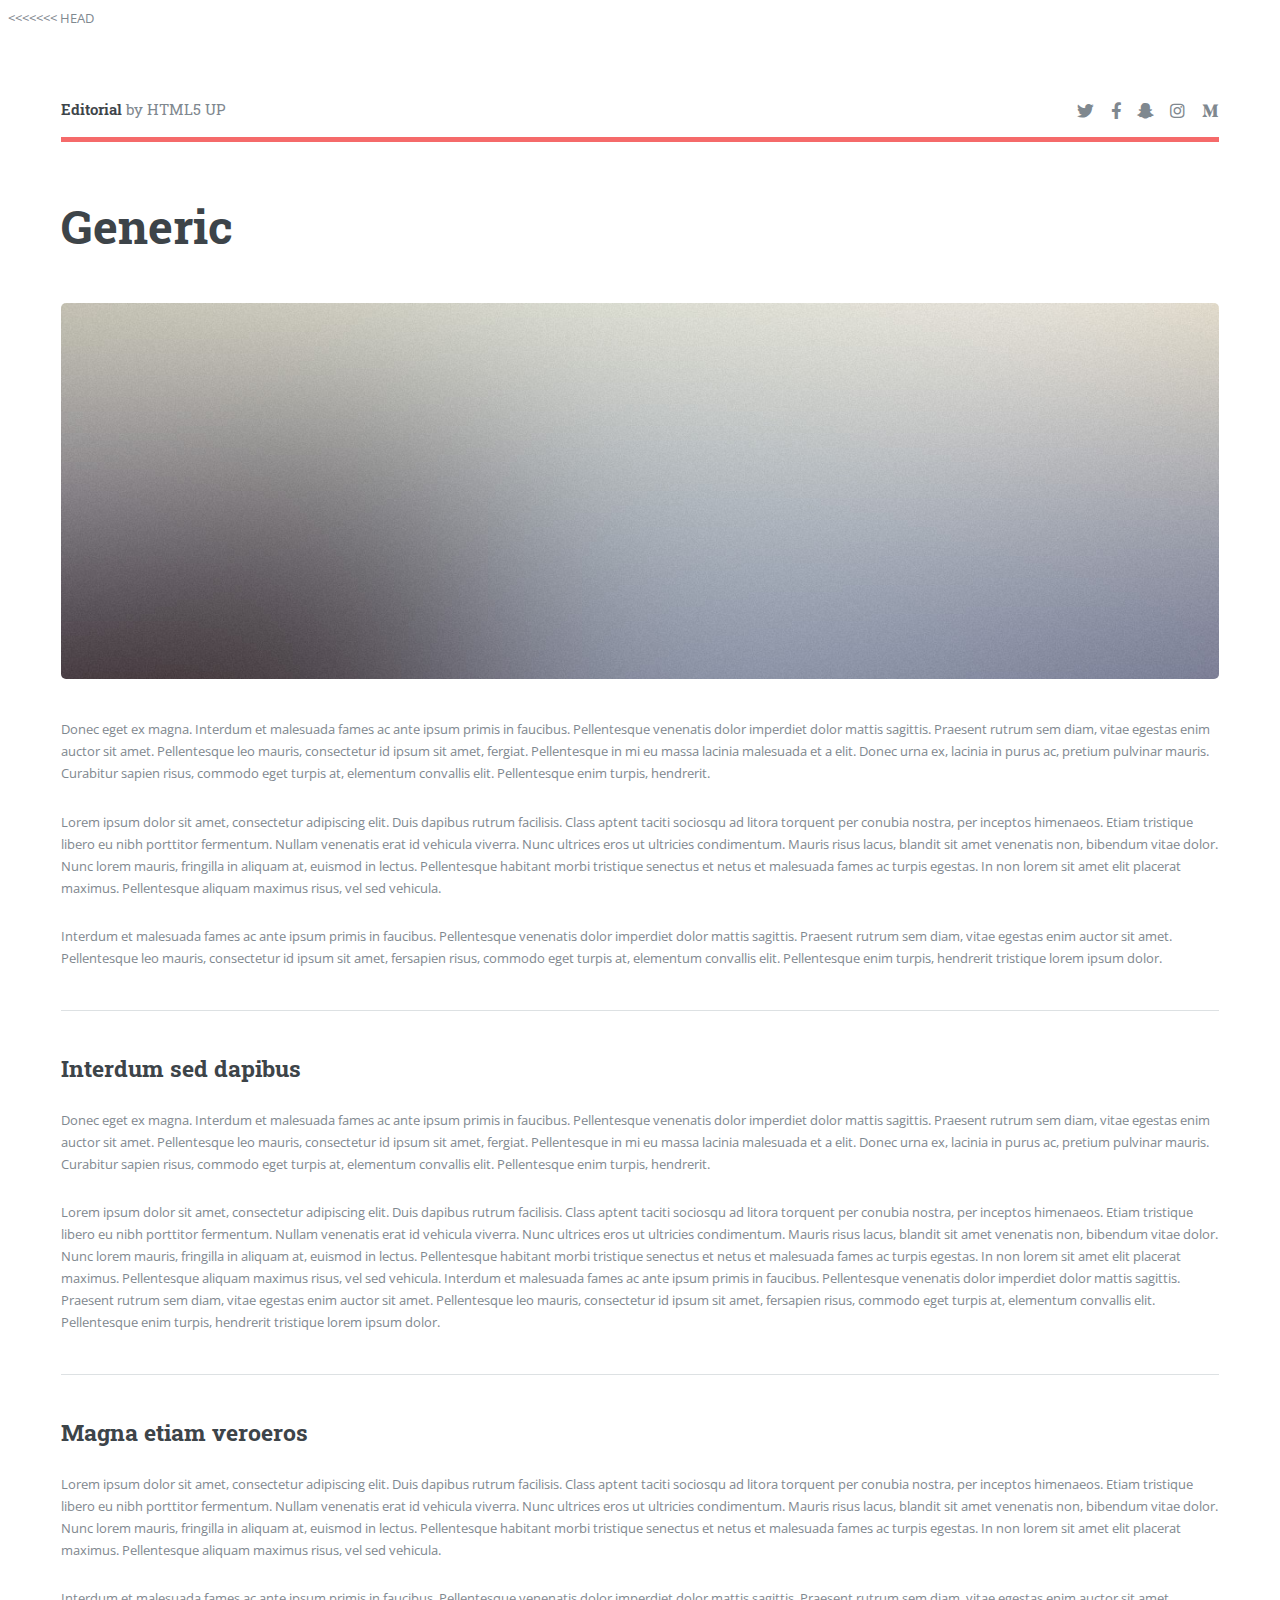
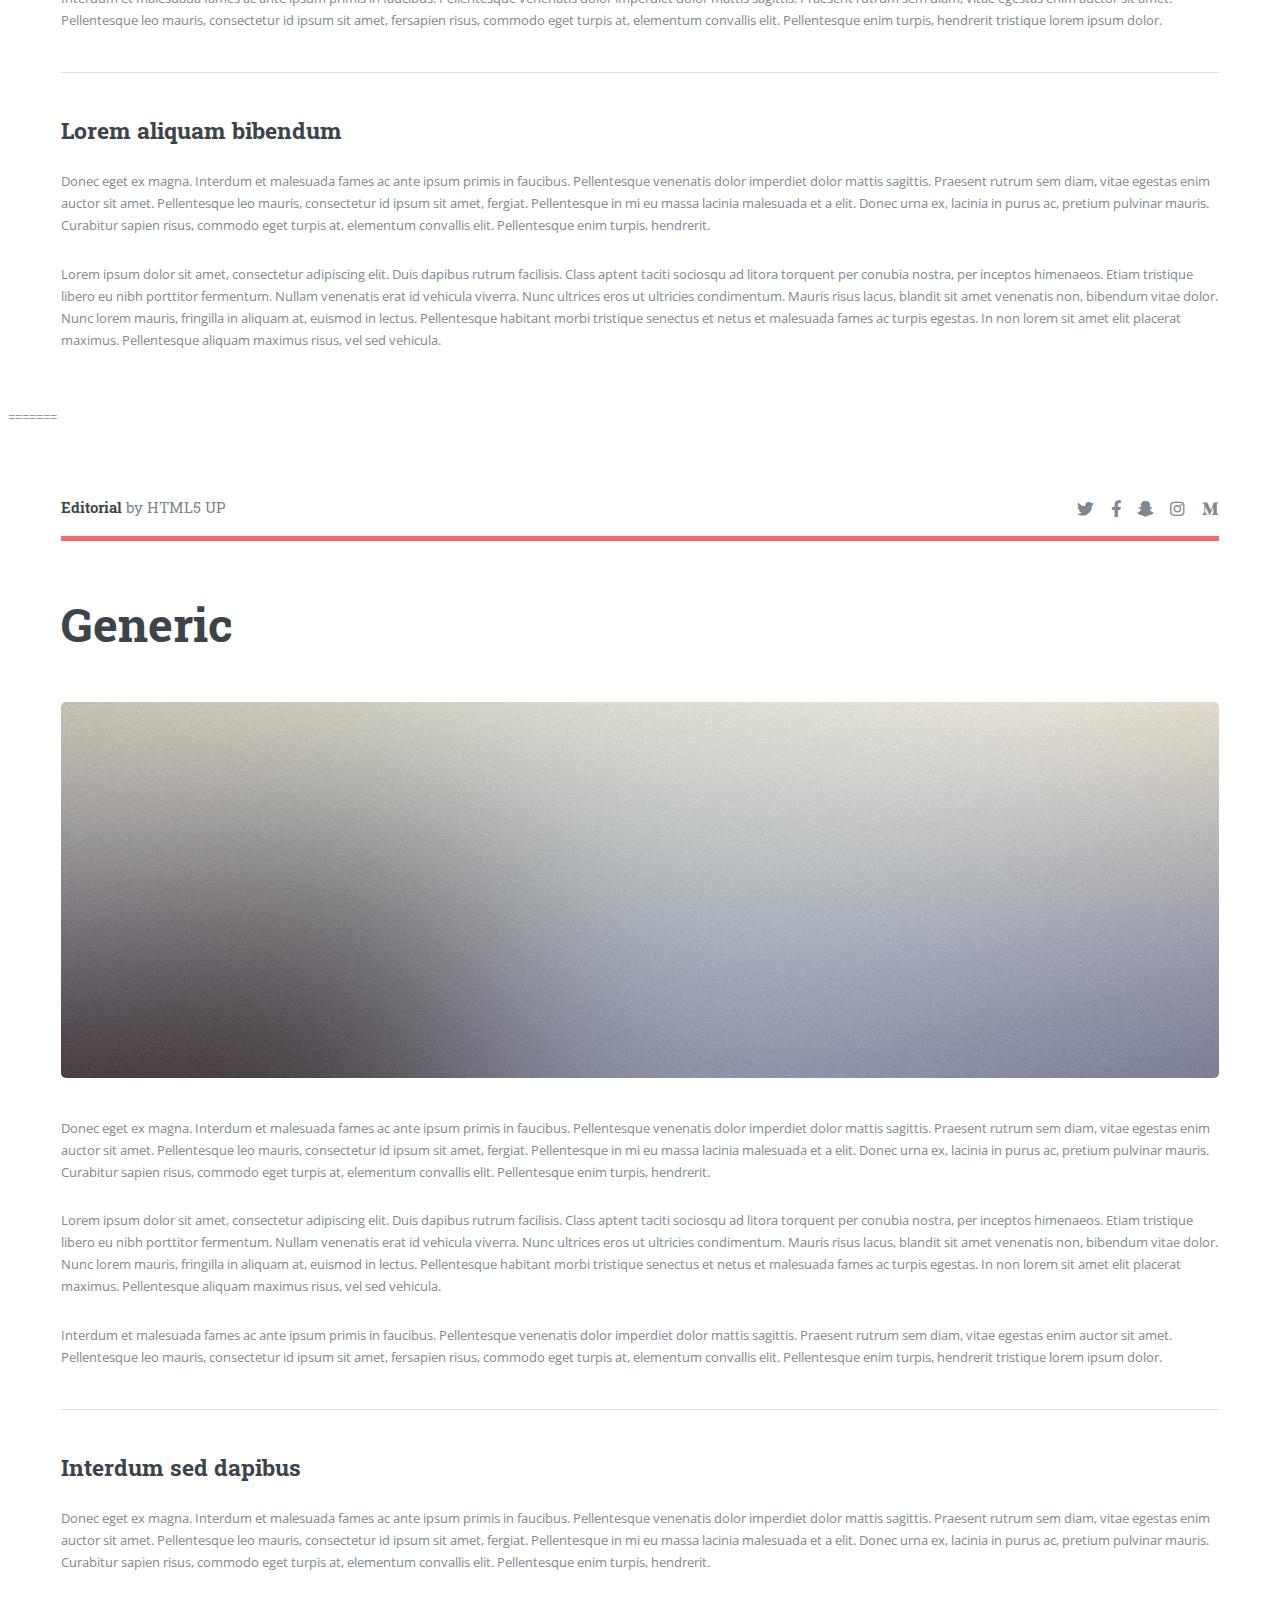
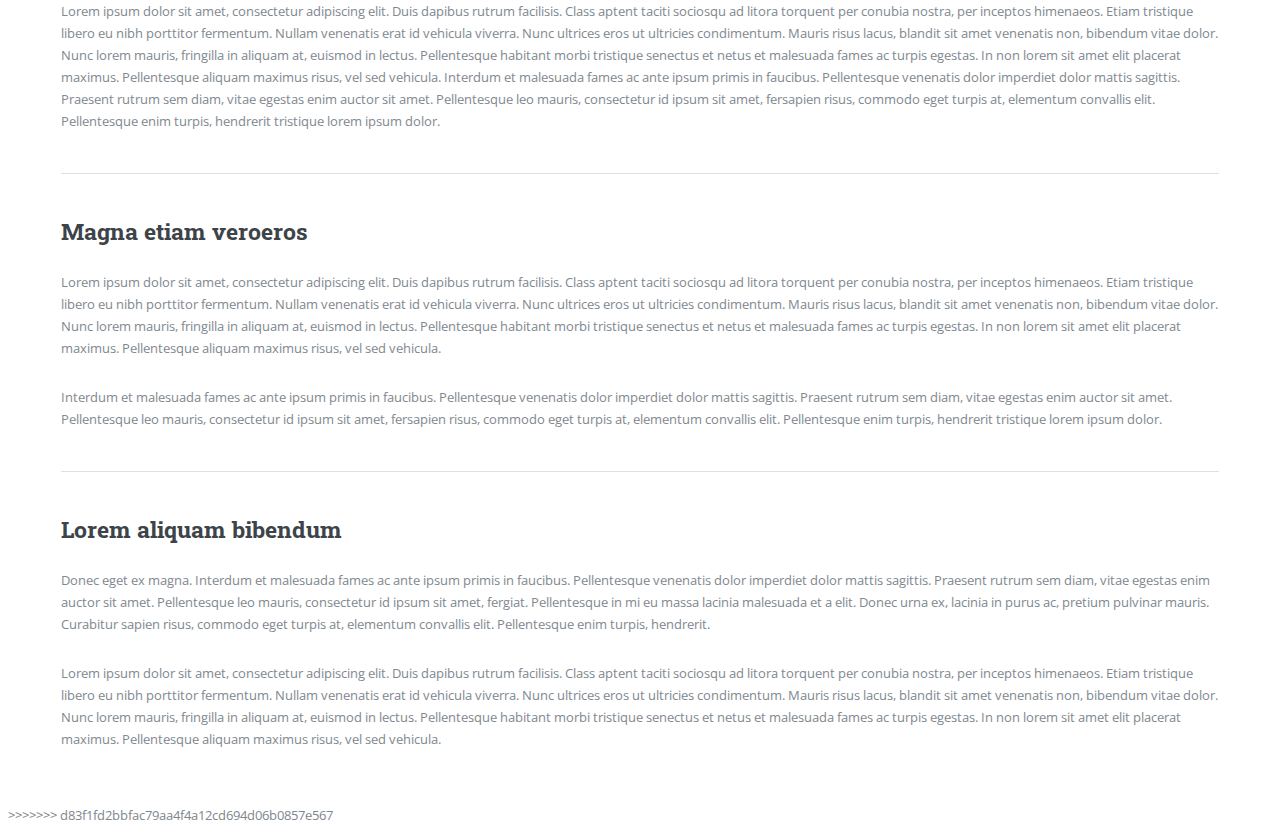
<file: generic.html>
<<<<<<< HEAD
<!DOCTYPE HTML>
<!--
	Editorial by HTML5 UP
	html5up.net | @ajlkn
	Free for personal and commercial use under the CCA 3.0 license (html5up.net/license)
-->
<html>
	<head>
		<title>Generic - Editorial by HTML5 UP</title>
		<meta charset="utf-8" />
		<meta name="viewport" content="width=device-width, initial-scale=1, user-scalable=no" />
		<link rel="stylesheet" href="assets/css/main.css" />
	</head>
	<body class="is-preload">

		<!-- Wrapper -->
			<div id="wrapper">

				<!-- Main -->
					<div id="main">
						<div class="inner">

							<!-- Header -->
								<header id="header">
									<a href="index.html" class="logo"><strong>Editorial</strong> by HTML5 UP</a>
									<ul class="icons">
										<li><a href="#" class="icon brands fa-twitter"><span class="label">Twitter</span></a></li>
										<li><a href="#" class="icon brands fa-facebook-f"><span class="label">Facebook</span></a></li>
										<li><a href="#" class="icon brands fa-snapchat-ghost"><span class="label">Snapchat</span></a></li>
										<li><a href="#" class="icon brands fa-instagram"><span class="label">Instagram</span></a></li>
										<li><a href="#" class="icon brands fa-medium-m"><span class="label">Medium</span></a></li>
									</ul>
								</header>

							<!-- Content -->
								<section>
									<header class="main">
										<h1>Generic</h1>
									</header>

									<span class="image main"><img src="images/pic11.jpg" alt="" /></span>

									<p>Donec eget ex magna. Interdum et malesuada fames ac ante ipsum primis in faucibus. Pellentesque venenatis dolor imperdiet dolor mattis sagittis. Praesent rutrum sem diam, vitae egestas enim auctor sit amet. Pellentesque leo mauris, consectetur id ipsum sit amet, fergiat. Pellentesque in mi eu massa lacinia malesuada et a elit. Donec urna ex, lacinia in purus ac, pretium pulvinar mauris. Curabitur sapien risus, commodo eget turpis at, elementum convallis elit. Pellentesque enim turpis, hendrerit.</p>
									<p>Lorem ipsum dolor sit amet, consectetur adipiscing elit. Duis dapibus rutrum facilisis. Class aptent taciti sociosqu ad litora torquent per conubia nostra, per inceptos himenaeos. Etiam tristique libero eu nibh porttitor fermentum. Nullam venenatis erat id vehicula viverra. Nunc ultrices eros ut ultricies condimentum. Mauris risus lacus, blandit sit amet venenatis non, bibendum vitae dolor. Nunc lorem mauris, fringilla in aliquam at, euismod in lectus. Pellentesque habitant morbi tristique senectus et netus et malesuada fames ac turpis egestas. In non lorem sit amet elit placerat maximus. Pellentesque aliquam maximus risus, vel sed vehicula.</p>
									<p>Interdum et malesuada fames ac ante ipsum primis in faucibus. Pellentesque venenatis dolor imperdiet dolor mattis sagittis. Praesent rutrum sem diam, vitae egestas enim auctor sit amet. Pellentesque leo mauris, consectetur id ipsum sit amet, fersapien risus, commodo eget turpis at, elementum convallis elit. Pellentesque enim turpis, hendrerit tristique lorem ipsum dolor.</p>

									<hr class="major" />

									<h2>Interdum sed dapibus</h2>
									<p>Donec eget ex magna. Interdum et malesuada fames ac ante ipsum primis in faucibus. Pellentesque venenatis dolor imperdiet dolor mattis sagittis. Praesent rutrum sem diam, vitae egestas enim auctor sit amet. Pellentesque leo mauris, consectetur id ipsum sit amet, fergiat. Pellentesque in mi eu massa lacinia malesuada et a elit. Donec urna ex, lacinia in purus ac, pretium pulvinar mauris. Curabitur sapien risus, commodo eget turpis at, elementum convallis elit. Pellentesque enim turpis, hendrerit.</p>
									<p>Lorem ipsum dolor sit amet, consectetur adipiscing elit. Duis dapibus rutrum facilisis. Class aptent taciti sociosqu ad litora torquent per conubia nostra, per inceptos himenaeos. Etiam tristique libero eu nibh porttitor fermentum. Nullam venenatis erat id vehicula viverra. Nunc ultrices eros ut ultricies condimentum. Mauris risus lacus, blandit sit amet venenatis non, bibendum vitae dolor. Nunc lorem mauris, fringilla in aliquam at, euismod in lectus. Pellentesque habitant morbi tristique senectus et netus et malesuada fames ac turpis egestas. In non lorem sit amet elit placerat maximus. Pellentesque aliquam maximus risus, vel sed vehicula. Interdum et malesuada fames ac ante ipsum primis in faucibus. Pellentesque venenatis dolor imperdiet dolor mattis sagittis. Praesent rutrum sem diam, vitae egestas enim auctor sit amet. Pellentesque leo mauris, consectetur id ipsum sit amet, fersapien risus, commodo eget turpis at, elementum convallis elit. Pellentesque enim turpis, hendrerit tristique lorem ipsum dolor.</p>

									<hr class="major" />

									<h2>Magna etiam veroeros</h2>
									<p>Lorem ipsum dolor sit amet, consectetur adipiscing elit. Duis dapibus rutrum facilisis. Class aptent taciti sociosqu ad litora torquent per conubia nostra, per inceptos himenaeos. Etiam tristique libero eu nibh porttitor fermentum. Nullam venenatis erat id vehicula viverra. Nunc ultrices eros ut ultricies condimentum. Mauris risus lacus, blandit sit amet venenatis non, bibendum vitae dolor. Nunc lorem mauris, fringilla in aliquam at, euismod in lectus. Pellentesque habitant morbi tristique senectus et netus et malesuada fames ac turpis egestas. In non lorem sit amet elit placerat maximus. Pellentesque aliquam maximus risus, vel sed vehicula.</p>
									<p>Interdum et malesuada fames ac ante ipsum primis in faucibus. Pellentesque venenatis dolor imperdiet dolor mattis sagittis. Praesent rutrum sem diam, vitae egestas enim auctor sit amet. Pellentesque leo mauris, consectetur id ipsum sit amet, fersapien risus, commodo eget turpis at, elementum convallis elit. Pellentesque enim turpis, hendrerit tristique lorem ipsum dolor.</p>

									<hr class="major" />

									<h2>Lorem aliquam bibendum</h2>
									<p>Donec eget ex magna. Interdum et malesuada fames ac ante ipsum primis in faucibus. Pellentesque venenatis dolor imperdiet dolor mattis sagittis. Praesent rutrum sem diam, vitae egestas enim auctor sit amet. Pellentesque leo mauris, consectetur id ipsum sit amet, fergiat. Pellentesque in mi eu massa lacinia malesuada et a elit. Donec urna ex, lacinia in purus ac, pretium pulvinar mauris. Curabitur sapien risus, commodo eget turpis at, elementum convallis elit. Pellentesque enim turpis, hendrerit.</p>
									<p>Lorem ipsum dolor sit amet, consectetur adipiscing elit. Duis dapibus rutrum facilisis. Class aptent taciti sociosqu ad litora torquent per conubia nostra, per inceptos himenaeos. Etiam tristique libero eu nibh porttitor fermentum. Nullam venenatis erat id vehicula viverra. Nunc ultrices eros ut ultricies condimentum. Mauris risus lacus, blandit sit amet venenatis non, bibendum vitae dolor. Nunc lorem mauris, fringilla in aliquam at, euismod in lectus. Pellentesque habitant morbi tristique senectus et netus et malesuada fames ac turpis egestas. In non lorem sit amet elit placerat maximus. Pellentesque aliquam maximus risus, vel sed vehicula.</p>

								</section>

						</div>
					</div>

				<!-- Sidebar -->
					<div id="sidebar">
						<div class="inner">

							<!-- Search -->
								<section id="search" class="alt">
									<form method="post" action="#">
										<input type="text" name="query" id="query" placeholder="Search" />
									</form>
								</section>

							<!-- Menu -->
								<nav id="menu">
									<header class="major">
										<h2>Menu</h2>
									</header>
									<ul>
										<li><a href="index.html">Homepage</a></li>
										<li><a href="generic.html">Generic</a></li>
										<li><a href="elements.html">Elements</a></li>
										<li>
											<span class="opener">Submenu</span>
											<ul>
												<li><a href="#">Lorem Dolor</a></li>
												<li><a href="#">Ipsum Adipiscing</a></li>
												<li><a href="#">Tempus Magna</a></li>
												<li><a href="#">Feugiat Veroeros</a></li>
											</ul>
										</li>
										<li><a href="#">Etiam Dolore</a></li>
										<li><a href="#">Adipiscing</a></li>
										<li>
											<span class="opener">Another Submenu</span>
											<ul>
												<li><a href="#">Lorem Dolor</a></li>
												<li><a href="#">Ipsum Adipiscing</a></li>
												<li><a href="#">Tempus Magna</a></li>
												<li><a href="#">Feugiat Veroeros</a></li>
											</ul>
										</li>
										<li><a href="#">Maximus Erat</a></li>
										<li><a href="#">Sapien Mauris</a></li>
										<li><a href="#">Amet Lacinia</a></li>
									</ul>
								</nav>

							<!-- Section -->
								<section>
									<header class="major">
										<h2>Ante interdum</h2>
									</header>
									<div class="mini-posts">
										<article>
											<a href="#" class="image"><img src="images/pic07.jpg" alt="" /></a>
											<p>Aenean ornare velit lacus, ac varius enim lorem ullamcorper dolore aliquam.</p>
										</article>
										<article>
											<a href="#" class="image"><img src="images/pic08.jpg" alt="" /></a>
											<p>Aenean ornare velit lacus, ac varius enim lorem ullamcorper dolore aliquam.</p>
										</article>
										<article>
											<a href="#" class="image"><img src="images/pic09.jpg" alt="" /></a>
											<p>Aenean ornare velit lacus, ac varius enim lorem ullamcorper dolore aliquam.</p>
										</article>
									</div>
									<ul class="actions">
										<li><a href="#" class="button">More</a></li>
									</ul>
								</section>

							<!-- Section -->
								<section>
									<header class="major">
										<h2>Get in touch</h2>
									</header>
									<p>Sed varius enim lorem ullamcorper dolore aliquam aenean ornare velit lacus, ac varius enim lorem ullamcorper dolore. Proin sed aliquam facilisis ante interdum. Sed nulla amet lorem feugiat tempus aliquam.</p>
									<ul class="contact">
										<li class="icon solid fa-envelope"><a href="#">information@untitled.tld</a></li>
										<li class="icon solid fa-phone">(000) 000-0000</li>
										<li class="icon solid fa-home">1234 Somewhere Road #8254<br />
										Nashville, TN 00000-0000</li>
									</ul>
								</section>

							<!-- Footer -->
								<footer id="footer">
									<p class="copyright">&copy; Untitled. All rights reserved. Demo Images: <a href="https://unsplash.com">Unsplash</a>. Design: <a href="https://html5up.net">HTML5 UP</a>.</p>
								</footer>

						</div>
					</div>

			</div>

		<!-- Scripts -->
			<script src="assets/js/jquery.min.js"></script>
			<script src="assets/js/browser.min.js"></script>
			<script src="assets/js/breakpoints.min.js"></script>
			<script src="assets/js/util.js"></script>
			<script src="assets/js/main.js"></script>

	</body>
=======
<!DOCTYPE HTML>
<!--
	Editorial by HTML5 UP
	html5up.net | @ajlkn
	Free for personal and commercial use under the CCA 3.0 license (html5up.net/license)
-->
<html>
	<head>
		<title>Generic - Editorial by HTML5 UP</title>
		<meta charset="utf-8" />
		<meta name="viewport" content="width=device-width, initial-scale=1, user-scalable=no" />
		<link rel="stylesheet" href="assets/css/main.css" />
	</head>
	<body class="is-preload">

		<!-- Wrapper -->
			<div id="wrapper">

				<!-- Main -->
					<div id="main">
						<div class="inner">

							<!-- Header -->
								<header id="header">
									<a href="index.html" class="logo"><strong>Editorial</strong> by HTML5 UP</a>
									<ul class="icons">
										<li><a href="#" class="icon brands fa-twitter"><span class="label">Twitter</span></a></li>
										<li><a href="#" class="icon brands fa-facebook-f"><span class="label">Facebook</span></a></li>
										<li><a href="#" class="icon brands fa-snapchat-ghost"><span class="label">Snapchat</span></a></li>
										<li><a href="#" class="icon brands fa-instagram"><span class="label">Instagram</span></a></li>
										<li><a href="#" class="icon brands fa-medium-m"><span class="label">Medium</span></a></li>
									</ul>
								</header>

							<!-- Content -->
								<section>
									<header class="main">
										<h1>Generic</h1>
									</header>

									<span class="image main"><img src="images/pic11.jpg" alt="" /></span>

									<p>Donec eget ex magna. Interdum et malesuada fames ac ante ipsum primis in faucibus. Pellentesque venenatis dolor imperdiet dolor mattis sagittis. Praesent rutrum sem diam, vitae egestas enim auctor sit amet. Pellentesque leo mauris, consectetur id ipsum sit amet, fergiat. Pellentesque in mi eu massa lacinia malesuada et a elit. Donec urna ex, lacinia in purus ac, pretium pulvinar mauris. Curabitur sapien risus, commodo eget turpis at, elementum convallis elit. Pellentesque enim turpis, hendrerit.</p>
									<p>Lorem ipsum dolor sit amet, consectetur adipiscing elit. Duis dapibus rutrum facilisis. Class aptent taciti sociosqu ad litora torquent per conubia nostra, per inceptos himenaeos. Etiam tristique libero eu nibh porttitor fermentum. Nullam venenatis erat id vehicula viverra. Nunc ultrices eros ut ultricies condimentum. Mauris risus lacus, blandit sit amet venenatis non, bibendum vitae dolor. Nunc lorem mauris, fringilla in aliquam at, euismod in lectus. Pellentesque habitant morbi tristique senectus et netus et malesuada fames ac turpis egestas. In non lorem sit amet elit placerat maximus. Pellentesque aliquam maximus risus, vel sed vehicula.</p>
									<p>Interdum et malesuada fames ac ante ipsum primis in faucibus. Pellentesque venenatis dolor imperdiet dolor mattis sagittis. Praesent rutrum sem diam, vitae egestas enim auctor sit amet. Pellentesque leo mauris, consectetur id ipsum sit amet, fersapien risus, commodo eget turpis at, elementum convallis elit. Pellentesque enim turpis, hendrerit tristique lorem ipsum dolor.</p>

									<hr class="major" />

									<h2>Interdum sed dapibus</h2>
									<p>Donec eget ex magna. Interdum et malesuada fames ac ante ipsum primis in faucibus. Pellentesque venenatis dolor imperdiet dolor mattis sagittis. Praesent rutrum sem diam, vitae egestas enim auctor sit amet. Pellentesque leo mauris, consectetur id ipsum sit amet, fergiat. Pellentesque in mi eu massa lacinia malesuada et a elit. Donec urna ex, lacinia in purus ac, pretium pulvinar mauris. Curabitur sapien risus, commodo eget turpis at, elementum convallis elit. Pellentesque enim turpis, hendrerit.</p>
									<p>Lorem ipsum dolor sit amet, consectetur adipiscing elit. Duis dapibus rutrum facilisis. Class aptent taciti sociosqu ad litora torquent per conubia nostra, per inceptos himenaeos. Etiam tristique libero eu nibh porttitor fermentum. Nullam venenatis erat id vehicula viverra. Nunc ultrices eros ut ultricies condimentum. Mauris risus lacus, blandit sit amet venenatis non, bibendum vitae dolor. Nunc lorem mauris, fringilla in aliquam at, euismod in lectus. Pellentesque habitant morbi tristique senectus et netus et malesuada fames ac turpis egestas. In non lorem sit amet elit placerat maximus. Pellentesque aliquam maximus risus, vel sed vehicula. Interdum et malesuada fames ac ante ipsum primis in faucibus. Pellentesque venenatis dolor imperdiet dolor mattis sagittis. Praesent rutrum sem diam, vitae egestas enim auctor sit amet. Pellentesque leo mauris, consectetur id ipsum sit amet, fersapien risus, commodo eget turpis at, elementum convallis elit. Pellentesque enim turpis, hendrerit tristique lorem ipsum dolor.</p>

									<hr class="major" />

									<h2>Magna etiam veroeros</h2>
									<p>Lorem ipsum dolor sit amet, consectetur adipiscing elit. Duis dapibus rutrum facilisis. Class aptent taciti sociosqu ad litora torquent per conubia nostra, per inceptos himenaeos. Etiam tristique libero eu nibh porttitor fermentum. Nullam venenatis erat id vehicula viverra. Nunc ultrices eros ut ultricies condimentum. Mauris risus lacus, blandit sit amet venenatis non, bibendum vitae dolor. Nunc lorem mauris, fringilla in aliquam at, euismod in lectus. Pellentesque habitant morbi tristique senectus et netus et malesuada fames ac turpis egestas. In non lorem sit amet elit placerat maximus. Pellentesque aliquam maximus risus, vel sed vehicula.</p>
									<p>Interdum et malesuada fames ac ante ipsum primis in faucibus. Pellentesque venenatis dolor imperdiet dolor mattis sagittis. Praesent rutrum sem diam, vitae egestas enim auctor sit amet. Pellentesque leo mauris, consectetur id ipsum sit amet, fersapien risus, commodo eget turpis at, elementum convallis elit. Pellentesque enim turpis, hendrerit tristique lorem ipsum dolor.</p>

									<hr class="major" />

									<h2>Lorem aliquam bibendum</h2>
									<p>Donec eget ex magna. Interdum et malesuada fames ac ante ipsum primis in faucibus. Pellentesque venenatis dolor imperdiet dolor mattis sagittis. Praesent rutrum sem diam, vitae egestas enim auctor sit amet. Pellentesque leo mauris, consectetur id ipsum sit amet, fergiat. Pellentesque in mi eu massa lacinia malesuada et a elit. Donec urna ex, lacinia in purus ac, pretium pulvinar mauris. Curabitur sapien risus, commodo eget turpis at, elementum convallis elit. Pellentesque enim turpis, hendrerit.</p>
									<p>Lorem ipsum dolor sit amet, consectetur adipiscing elit. Duis dapibus rutrum facilisis. Class aptent taciti sociosqu ad litora torquent per conubia nostra, per inceptos himenaeos. Etiam tristique libero eu nibh porttitor fermentum. Nullam venenatis erat id vehicula viverra. Nunc ultrices eros ut ultricies condimentum. Mauris risus lacus, blandit sit amet venenatis non, bibendum vitae dolor. Nunc lorem mauris, fringilla in aliquam at, euismod in lectus. Pellentesque habitant morbi tristique senectus et netus et malesuada fames ac turpis egestas. In non lorem sit amet elit placerat maximus. Pellentesque aliquam maximus risus, vel sed vehicula.</p>

								</section>

						</div>
					</div>

				<!-- Sidebar -->
					<div id="sidebar">
						<div class="inner">

							<!-- Search -->
								<section id="search" class="alt">
									<form method="post" action="#">
										<input type="text" name="query" id="query" placeholder="Search" />
									</form>
								</section>

							<!-- Menu -->
								<nav id="menu">
									<header class="major">
										<h2>Menu</h2>
									</header>
									<ul>
										<li><a href="index.html">Homepage</a></li>
										<li><a href="generic.html">Generic</a></li>
										<li><a href="elements.html">Elements</a></li>
										<li>
											<span class="opener">Submenu</span>
											<ul>
												<li><a href="#">Lorem Dolor</a></li>
												<li><a href="#">Ipsum Adipiscing</a></li>
												<li><a href="#">Tempus Magna</a></li>
												<li><a href="#">Feugiat Veroeros</a></li>
											</ul>
										</li>
										<li><a href="#">Etiam Dolore</a></li>
										<li><a href="#">Adipiscing</a></li>
										<li>
											<span class="opener">Another Submenu</span>
											<ul>
												<li><a href="#">Lorem Dolor</a></li>
												<li><a href="#">Ipsum Adipiscing</a></li>
												<li><a href="#">Tempus Magna</a></li>
												<li><a href="#">Feugiat Veroeros</a></li>
											</ul>
										</li>
										<li><a href="#">Maximus Erat</a></li>
										<li><a href="#">Sapien Mauris</a></li>
										<li><a href="#">Amet Lacinia</a></li>
									</ul>
								</nav>

							<!-- Section -->
								<section>
									<header class="major">
										<h2>Ante interdum</h2>
									</header>
									<div class="mini-posts">
										<article>
											<a href="#" class="image"><img src="images/pic07.jpg" alt="" /></a>
											<p>Aenean ornare velit lacus, ac varius enim lorem ullamcorper dolore aliquam.</p>
										</article>
										<article>
											<a href="#" class="image"><img src="images/pic08.jpg" alt="" /></a>
											<p>Aenean ornare velit lacus, ac varius enim lorem ullamcorper dolore aliquam.</p>
										</article>
										<article>
											<a href="#" class="image"><img src="images/pic09.jpg" alt="" /></a>
											<p>Aenean ornare velit lacus, ac varius enim lorem ullamcorper dolore aliquam.</p>
										</article>
									</div>
									<ul class="actions">
										<li><a href="#" class="button">More</a></li>
									</ul>
								</section>

							<!-- Section -->
								<section>
									<header class="major">
										<h2>Get in touch</h2>
									</header>
									<p>Sed varius enim lorem ullamcorper dolore aliquam aenean ornare velit lacus, ac varius enim lorem ullamcorper dolore. Proin sed aliquam facilisis ante interdum. Sed nulla amet lorem feugiat tempus aliquam.</p>
									<ul class="contact">
										<li class="icon solid fa-envelope"><a href="#">information@untitled.tld</a></li>
										<li class="icon solid fa-phone">(000) 000-0000</li>
										<li class="icon solid fa-home">1234 Somewhere Road #8254<br />
										Nashville, TN 00000-0000</li>
									</ul>
								</section>

							<!-- Footer -->
								<footer id="footer">
									<p class="copyright">&copy; Untitled. All rights reserved. Demo Images: <a href="https://unsplash.com">Unsplash</a>. Design: <a href="https://html5up.net">HTML5 UP</a>.</p>
								</footer>

						</div>
					</div>

			</div>

		<!-- Scripts -->
			<script src="assets/js/jquery.min.js"></script>
			<script src="assets/js/browser.min.js"></script>
			<script src="assets/js/breakpoints.min.js"></script>
			<script src="assets/js/util.js"></script>
			<script src="assets/js/main.js"></script>

	</body>
>>>>>>> d83f1fd2bbfac79aa4f4a12cd694d06b0857e567
</html>
</file>
<file: assets/css/main.css>
@import url(fontawesome-all.min.css);
@import url("https://fonts.googleapis.com/css?family=Open+Sans:400,600,400italic,600italic|Roboto+Slab:400,700");
<<<<<<< HEAD
/*
	Editorial by HTML5 UP
	html5up.net | @ajlkn
	Free for personal and commercial use under the CCA 3.0 license (html5up.net/license)
=======
/*
	Editorial by HTML5 UP
	html5up.net | @ajlkn
	Free for personal and commercial use under the CCA 3.0 license (html5up.net/license)
>>>>>>> d83f1fd2bbfac79aa4f4a12cd694d06b0857e567
*/
html, body, div, span, applet, object,
iframe, h1, h2, h3, h4, h5, h6, p, blockquote,
pre, a, abbr, acronym, address, big, cite,
code, del, dfn, em, img, ins, kbd, q, s, samp,
small, strike, strong, sub, sup, tt, var, b,
u, i, center, dl, dt, dd, ol, ul, li, fieldset,
form, label, legend, table, caption, tbody,
tfoot, thead, tr, th, td, article, aside,
canvas, details, embed, figure, figcaption,
footer, header, hgroup, menu, nav, output, ruby,
section, summary, time, mark, audio, video {
  margin: 0;
  padding: 0;
  border: 0;
  font-size: 100%;
  font: inherit;
  vertical-align: baseline; }

article, aside, details, figcaption, figure,
footer, header, hgroup, menu, nav, section {
  display: block; }

body {
  line-height: 1; }

ol, ul {
  list-style: none; }

blockquote, q {
  quotes: none; }
  blockquote:before, blockquote:after, q:before, q:after {
    content: '';
    content: none; }

table {
  border-collapse: collapse;
  border-spacing: 0; }

body {
  -webkit-text-size-adjust: none; }

mark {
  background-color: transparent;
  color: inherit; }

input::-moz-focus-inner {
  border: 0;
  padding: 0; }

input, select, textarea {
  -moz-appearance: none;
  -webkit-appearance: none;
  -ms-appearance: none;
  appearance: none; }

/* Basic */
@-ms-viewport {
  width: device-width; }

body {
  -ms-overflow-style: scrollbar; }

@media screen and (max-width: 480px) {
  html, body {
    min-width: 320px; } }

html {
  box-sizing: border-box; }

*, *:before, *:after {
  box-sizing: inherit; }

body {
  background: #ffffff; }
  body.is-preload *, body.is-preload *:before, body.is-preload *:after, body.is-resizing *, body.is-resizing *:before, body.is-resizing *:after {
    -moz-animation: none !important;
    -webkit-animation: none !important;
    -ms-animation: none !important;
    animation: none !important;
    -moz-transition: none !important;
    -webkit-transition: none !important;
    -ms-transition: none !important;
    transition: none !important; }

/* Type */
body, input, select, textarea {
  color: #7f888f;
  font-family: "Open Sans", sans-serif;
  font-size: 13pt;
  font-weight: 400;
  line-height: 1.65; }
  @media screen and (max-width: 1680px) {
    body, input, select, textarea {
      font-size: 11pt; } }
  @media screen and (max-width: 1280px) {
    body, input, select, textarea {
      font-size: 10pt; } }
  @media screen and (max-width: 360px) {
    body, input, select, textarea {
      font-size: 9pt; } }

a {
  -moz-transition: color 0.2s ease-in-out, border-bottom-color 0.2s ease-in-out;
  -webkit-transition: color 0.2s ease-in-out, border-bottom-color 0.2s ease-in-out;
  -ms-transition: color 0.2s ease-in-out, border-bottom-color 0.2s ease-in-out;
  transition: color 0.2s ease-in-out, border-bottom-color 0.2s ease-in-out;
  border-bottom: dotted 1px;
  color: #f56a6a;
  text-decoration: none; }
  a:hover {
    border-bottom-color: #f56a6a;
    color: #f56a6a !important; }
    a:hover strong {
      color: inherit; }

strong, b {
  color: #3d4449;
  font-weight: 600; }

em, i {
  font-style: italic; }

p {
  margin: 0 0 2em 0; }

h1, h2, h3, h4, h5, h6 {
  color: #3d4449;
  font-family: "Roboto Slab", serif;
  font-weight: 700;
  line-height: 1.5;
  margin: 0 0 1em 0; }
  h1 a, h2 a, h3 a, h4 a, h5 a, h6 a {
    color: inherit;
    text-decoration: none;
    border-bottom: 0; }

h1 {
  font-size: 4em;
  margin: 0 0 0.5em 0;
  line-height: 1.3; }

h2 {
  font-size: 1.75em; }

h3 {
  font-size: 1.25em; }

h4 {
  font-size: 1.1em; }

h5 {
  font-size: 0.9em; }

h6 {
  font-size: 0.7em; }

@media screen and (max-width: 1680px) {
  h1 {
    font-size: 3.5em; } }

@media screen and (max-width: 980px) {
  h1 {
    font-size: 3.25em; } }

@media screen and (max-width: 736px) {
  h1 {
    font-size: 2em;
    line-height: 1.4; }
  h2 {
    font-size: 1.5em; } }

sub {
  font-size: 0.8em;
  position: relative;
  top: 0.5em; }

sup {
  font-size: 0.8em;
  position: relative;
  top: -0.5em; }

blockquote {
  border-left: solid 3px rgba(210, 215, 217, 0.75);
  font-style: italic;
  margin: 0 0 2em 0;
  padding: 0.5em 0 0.5em 2em; }

code {
  background: rgba(230, 235, 237, 0.25);
  border-radius: 0.375em;
  border: solid 1px rgba(210, 215, 217, 0.75);
  font-family: "Courier New", monospace;
  font-size: 0.9em;
  margin: 0 0.25em;
  padding: 0.25em 0.65em; }

pre {
  -webkit-overflow-scrolling: touch;
  font-family: "Courier New", monospace;
  font-size: 0.9em;
  margin: 0 0 2em 0; }
  pre code {
    display: block;
    line-height: 1.75;
    padding: 1em 1.5em;
    overflow-x: auto; }

hr {
  border: 0;
  border-bottom: solid 1px rgba(210, 215, 217, 0.75);
  margin: 2em 0; }
  hr.major {
    margin: 3em 0; }

.align-left {
  text-align: left; }

.align-center {
  text-align: center; }

.align-right {
  text-align: right; }

/* Row */
.row {
  display: flex;
  flex-wrap: wrap;
  box-sizing: border-box;
  align-items: stretch; }
  .row > * {
    box-sizing: border-box; }
  .row.gtr-uniform > * > :last-child {
    margin-bottom: 0; }
  .row.aln-left {
    justify-content: flex-start; }
  .row.aln-center {
    justify-content: center; }
  .row.aln-right {
    justify-content: flex-end; }
  .row.aln-top {
    align-items: flex-start; }
  .row.aln-middle {
    align-items: center; }
  .row.aln-bottom {
    align-items: flex-end; }
  .row > .imp {
    order: -1; }
  .row > .col-1 {
    width: 8.33333%; }
  .row > .off-1 {
    margin-left: 8.33333%; }
  .row > .col-2 {
    width: 16.66667%; }
  .row > .off-2 {
    margin-left: 16.66667%; }
  .row > .col-3 {
    width: 25%; }
  .row > .off-3 {
    margin-left: 25%; }
  .row > .col-4 {
    width: 33.33333%; }
  .row > .off-4 {
    margin-left: 33.33333%; }
  .row > .col-5 {
    width: 41.66667%; }
  .row > .off-5 {
    margin-left: 41.66667%; }
  .row > .col-6 {
    width: 50%; }
  .row > .off-6 {
    margin-left: 50%; }
  .row > .col-7 {
    width: 58.33333%; }
  .row > .off-7 {
    margin-left: 58.33333%; }
  .row > .col-8 {
    width: 66.66667%; }
  .row > .off-8 {
    margin-left: 66.66667%; }
  .row > .col-9 {
    width: 75%; }
  .row > .off-9 {
    margin-left: 75%; }
  .row > .col-10 {
    width: 83.33333%; }
  .row > .off-10 {
    margin-left: 83.33333%; }
  .row > .col-11 {
    width: 91.66667%; }
  .row > .off-11 {
    margin-left: 91.66667%; }
  .row > .col-12 {
    width: 100%; }
  .row > .off-12 {
    margin-left: 100%; }
  .row.gtr-0 {
    margin-top: 0;
    margin-left: 0em; }
    .row.gtr-0 > * {
      padding: 0 0 0 0em; }
    .row.gtr-0.gtr-uniform {
      margin-top: 0em; }
      .row.gtr-0.gtr-uniform > * {
        padding-top: 0em; }
  .row.gtr-25 {
    margin-top: 0;
    margin-left: -0.375em; }
    .row.gtr-25 > * {
      padding: 0 0 0 0.375em; }
    .row.gtr-25.gtr-uniform {
      margin-top: -0.375em; }
      .row.gtr-25.gtr-uniform > * {
        padding-top: 0.375em; }
  .row.gtr-50 {
    margin-top: 0;
    margin-left: -0.75em; }
    .row.gtr-50 > * {
      padding: 0 0 0 0.75em; }
    .row.gtr-50.gtr-uniform {
      margin-top: -0.75em; }
      .row.gtr-50.gtr-uniform > * {
        padding-top: 0.75em; }
  .row {
    margin-top: 0;
    margin-left: -1.5em; }
    .row > * {
      padding: 0 0 0 1.5em; }
    .row.gtr-uniform {
      margin-top: -1.5em; }
      .row.gtr-uniform > * {
        padding-top: 1.5em; }
  .row.gtr-150 {
    margin-top: 0;
    margin-left: -2.25em; }
    .row.gtr-150 > * {
      padding: 0 0 0 2.25em; }
    .row.gtr-150.gtr-uniform {
      margin-top: -2.25em; }
      .row.gtr-150.gtr-uniform > * {
        padding-top: 2.25em; }
  .row.gtr-200 {
    margin-top: 0;
    margin-left: -3em; }
    .row.gtr-200 > * {
      padding: 0 0 0 3em; }
    .row.gtr-200.gtr-uniform {
      margin-top: -3em; }
      .row.gtr-200.gtr-uniform > * {
        padding-top: 3em; }
  @media screen and (max-width: 1680px) {
    .row {
      display: flex;
      flex-wrap: wrap;
      box-sizing: border-box;
      align-items: stretch; }
      .row > * {
        box-sizing: border-box; }
      .row.gtr-uniform > * > :last-child {
        margin-bottom: 0; }
      .row.aln-left {
        justify-content: flex-start; }
      .row.aln-center {
        justify-content: center; }
      .row.aln-right {
        justify-content: flex-end; }
      .row.aln-top {
        align-items: flex-start; }
      .row.aln-middle {
        align-items: center; }
      .row.aln-bottom {
        align-items: flex-end; }
      .row > .imp-xlarge {
        order: -1; }
      .row > .col-1-xlarge {
        width: 8.33333%; }
      .row > .off-1-xlarge {
        margin-left: 8.33333%; }
      .row > .col-2-xlarge {
        width: 16.66667%; }
      .row > .off-2-xlarge {
        margin-left: 16.66667%; }
      .row > .col-3-xlarge {
        width: 25%; }
      .row > .off-3-xlarge {
        margin-left: 25%; }
      .row > .col-4-xlarge {
        width: 33.33333%; }
      .row > .off-4-xlarge {
        margin-left: 33.33333%; }
      .row > .col-5-xlarge {
        width: 41.66667%; }
      .row > .off-5-xlarge {
        margin-left: 41.66667%; }
      .row > .col-6-xlarge {
        width: 50%; }
      .row > .off-6-xlarge {
        margin-left: 50%; }
      .row > .col-7-xlarge {
        width: 58.33333%; }
      .row > .off-7-xlarge {
        margin-left: 58.33333%; }
      .row > .col-8-xlarge {
        width: 66.66667%; }
      .row > .off-8-xlarge {
        margin-left: 66.66667%; }
      .row > .col-9-xlarge {
        width: 75%; }
      .row > .off-9-xlarge {
        margin-left: 75%; }
      .row > .col-10-xlarge {
        width: 83.33333%; }
      .row > .off-10-xlarge {
        margin-left: 83.33333%; }
      .row > .col-11-xlarge {
        width: 91.66667%; }
      .row > .off-11-xlarge {
        margin-left: 91.66667%; }
      .row > .col-12-xlarge {
        width: 100%; }
      .row > .off-12-xlarge {
        margin-left: 100%; }
      .row.gtr-0 {
        margin-top: 0;
        margin-left: 0em; }
        .row.gtr-0 > * {
          padding: 0 0 0 0em; }
        .row.gtr-0.gtr-uniform {
          margin-top: 0em; }
          .row.gtr-0.gtr-uniform > * {
            padding-top: 0em; }
      .row.gtr-25 {
        margin-top: 0;
        margin-left: -0.375em; }
        .row.gtr-25 > * {
          padding: 0 0 0 0.375em; }
        .row.gtr-25.gtr-uniform {
          margin-top: -0.375em; }
          .row.gtr-25.gtr-uniform > * {
            padding-top: 0.375em; }
      .row.gtr-50 {
        margin-top: 0;
        margin-left: -0.75em; }
        .row.gtr-50 > * {
          padding: 0 0 0 0.75em; }
        .row.gtr-50.gtr-uniform {
          margin-top: -0.75em; }
          .row.gtr-50.gtr-uniform > * {
            padding-top: 0.75em; }
      .row {
        margin-top: 0;
        margin-left: -1.5em; }
        .row > * {
          padding: 0 0 0 1.5em; }
        .row.gtr-uniform {
          margin-top: -1.5em; }
          .row.gtr-uniform > * {
            padding-top: 1.5em; }
      .row.gtr-150 {
        margin-top: 0;
        margin-left: -2.25em; }
        .row.gtr-150 > * {
          padding: 0 0 0 2.25em; }
        .row.gtr-150.gtr-uniform {
          margin-top: -2.25em; }
          .row.gtr-150.gtr-uniform > * {
            padding-top: 2.25em; }
      .row.gtr-200 {
        margin-top: 0;
        margin-left: -3em; }
        .row.gtr-200 > * {
          padding: 0 0 0 3em; }
        .row.gtr-200.gtr-uniform {
          margin-top: -3em; }
          .row.gtr-200.gtr-uniform > * {
            padding-top: 3em; } }
  @media screen and (max-width: 1280px) {
    .row {
      display: flex;
      flex-wrap: wrap;
      box-sizing: border-box;
      align-items: stretch; }
      .row > * {
        box-sizing: border-box; }
      .row.gtr-uniform > * > :last-child {
        margin-bottom: 0; }
      .row.aln-left {
        justify-content: flex-start; }
      .row.aln-center {
        justify-content: center; }
      .row.aln-right {
        justify-content: flex-end; }
      .row.aln-top {
        align-items: flex-start; }
      .row.aln-middle {
        align-items: center; }
      .row.aln-bottom {
        align-items: flex-end; }
      .row > .imp-large {
        order: -1; }
      .row > .col-1-large {
        width: 8.33333%; }
      .row > .off-1-large {
        margin-left: 8.33333%; }
      .row > .col-2-large {
        width: 16.66667%; }
      .row > .off-2-large {
        margin-left: 16.66667%; }
      .row > .col-3-large {
        width: 25%; }
      .row > .off-3-large {
        margin-left: 25%; }
      .row > .col-4-large {
        width: 33.33333%; }
      .row > .off-4-large {
        margin-left: 33.33333%; }
      .row > .col-5-large {
        width: 41.66667%; }
      .row > .off-5-large {
        margin-left: 41.66667%; }
      .row > .col-6-large {
        width: 50%; }
      .row > .off-6-large {
        margin-left: 50%; }
      .row > .col-7-large {
        width: 58.33333%; }
      .row > .off-7-large {
        margin-left: 58.33333%; }
      .row > .col-8-large {
        width: 66.66667%; }
      .row > .off-8-large {
        margin-left: 66.66667%; }
      .row > .col-9-large {
        width: 75%; }
      .row > .off-9-large {
        margin-left: 75%; }
      .row > .col-10-large {
        width: 83.33333%; }
      .row > .off-10-large {
        margin-left: 83.33333%; }
      .row > .col-11-large {
        width: 91.66667%; }
      .row > .off-11-large {
        margin-left: 91.66667%; }
      .row > .col-12-large {
        width: 100%; }
      .row > .off-12-large {
        margin-left: 100%; }
      .row.gtr-0 {
        margin-top: 0;
        margin-left: 0em; }
        .row.gtr-0 > * {
          padding: 0 0 0 0em; }
        .row.gtr-0.gtr-uniform {
          margin-top: 0em; }
          .row.gtr-0.gtr-uniform > * {
            padding-top: 0em; }
      .row.gtr-25 {
        margin-top: 0;
        margin-left: -0.375em; }
        .row.gtr-25 > * {
          padding: 0 0 0 0.375em; }
        .row.gtr-25.gtr-uniform {
          margin-top: -0.375em; }
          .row.gtr-25.gtr-uniform > * {
            padding-top: 0.375em; }
      .row.gtr-50 {
        margin-top: 0;
        margin-left: -0.75em; }
        .row.gtr-50 > * {
          padding: 0 0 0 0.75em; }
        .row.gtr-50.gtr-uniform {
          margin-top: -0.75em; }
          .row.gtr-50.gtr-uniform > * {
            padding-top: 0.75em; }
      .row {
        margin-top: 0;
        margin-left: -1.5em; }
        .row > * {
          padding: 0 0 0 1.5em; }
        .row.gtr-uniform {
          margin-top: -1.5em; }
          .row.gtr-uniform > * {
            padding-top: 1.5em; }
      .row.gtr-150 {
        margin-top: 0;
        margin-left: -2.25em; }
        .row.gtr-150 > * {
          padding: 0 0 0 2.25em; }
        .row.gtr-150.gtr-uniform {
          margin-top: -2.25em; }
          .row.gtr-150.gtr-uniform > * {
            padding-top: 2.25em; }
      .row.gtr-200 {
        margin-top: 0;
        margin-left: -3em; }
        .row.gtr-200 > * {
          padding: 0 0 0 3em; }
        .row.gtr-200.gtr-uniform {
          margin-top: -3em; }
          .row.gtr-200.gtr-uniform > * {
            padding-top: 3em; } }
  @media screen and (max-width: 980px) {
    .row {
      display: flex;
      flex-wrap: wrap;
      box-sizing: border-box;
      align-items: stretch; }
      .row > * {
        box-sizing: border-box; }
      .row.gtr-uniform > * > :last-child {
        margin-bottom: 0; }
      .row.aln-left {
        justify-content: flex-start; }
      .row.aln-center {
        justify-content: center; }
      .row.aln-right {
        justify-content: flex-end; }
      .row.aln-top {
        align-items: flex-start; }
      .row.aln-middle {
        align-items: center; }
      .row.aln-bottom {
        align-items: flex-end; }
      .row > .imp-medium {
        order: -1; }
      .row > .col-1-medium {
        width: 8.33333%; }
      .row > .off-1-medium {
        margin-left: 8.33333%; }
      .row > .col-2-medium {
        width: 16.66667%; }
      .row > .off-2-medium {
        margin-left: 16.66667%; }
      .row > .col-3-medium {
        width: 25%; }
      .row > .off-3-medium {
        margin-left: 25%; }
      .row > .col-4-medium {
        width: 33.33333%; }
      .row > .off-4-medium {
        margin-left: 33.33333%; }
      .row > .col-5-medium {
        width: 41.66667%; }
      .row > .off-5-medium {
        margin-left: 41.66667%; }
      .row > .col-6-medium {
        width: 50%; }
      .row > .off-6-medium {
        margin-left: 50%; }
      .row > .col-7-medium {
        width: 58.33333%; }
      .row > .off-7-medium {
        margin-left: 58.33333%; }
      .row > .col-8-medium {
        width: 66.66667%; }
      .row > .off-8-medium {
        margin-left: 66.66667%; }
      .row > .col-9-medium {
        width: 75%; }
      .row > .off-9-medium {
        margin-left: 75%; }
      .row > .col-10-medium {
        width: 83.33333%; }
      .row > .off-10-medium {
        margin-left: 83.33333%; }
      .row > .col-11-medium {
        width: 91.66667%; }
      .row > .off-11-medium {
        margin-left: 91.66667%; }
      .row > .col-12-medium {
        width: 100%; }
      .row > .off-12-medium {
        margin-left: 100%; }
      .row.gtr-0 {
        margin-top: 0;
        margin-left: 0em; }
        .row.gtr-0 > * {
          padding: 0 0 0 0em; }
        .row.gtr-0.gtr-uniform {
          margin-top: 0em; }
          .row.gtr-0.gtr-uniform > * {
            padding-top: 0em; }
      .row.gtr-25 {
        margin-top: 0;
        margin-left: -0.375em; }
        .row.gtr-25 > * {
          padding: 0 0 0 0.375em; }
        .row.gtr-25.gtr-uniform {
          margin-top: -0.375em; }
          .row.gtr-25.gtr-uniform > * {
            padding-top: 0.375em; }
      .row.gtr-50 {
        margin-top: 0;
        margin-left: -0.75em; }
        .row.gtr-50 > * {
          padding: 0 0 0 0.75em; }
        .row.gtr-50.gtr-uniform {
          margin-top: -0.75em; }
          .row.gtr-50.gtr-uniform > * {
            padding-top: 0.75em; }
      .row {
        margin-top: 0;
        margin-left: -1.5em; }
        .row > * {
          padding: 0 0 0 1.5em; }
        .row.gtr-uniform {
          margin-top: -1.5em; }
          .row.gtr-uniform > * {
            padding-top: 1.5em; }
      .row.gtr-150 {
        margin-top: 0;
        margin-left: -2.25em; }
        .row.gtr-150 > * {
          padding: 0 0 0 2.25em; }
        .row.gtr-150.gtr-uniform {
          margin-top: -2.25em; }
          .row.gtr-150.gtr-uniform > * {
            padding-top: 2.25em; }
      .row.gtr-200 {
        margin-top: 0;
        margin-left: -3em; }
        .row.gtr-200 > * {
          padding: 0 0 0 3em; }
        .row.gtr-200.gtr-uniform {
          margin-top: -3em; }
          .row.gtr-200.gtr-uniform > * {
            padding-top: 3em; } }
  @media screen and (max-width: 736px) {
    .row {
      display: flex;
      flex-wrap: wrap;
      box-sizing: border-box;
      align-items: stretch; }
      .row > * {
        box-sizing: border-box; }
      .row.gtr-uniform > * > :last-child {
        margin-bottom: 0; }
      .row.aln-left {
        justify-content: flex-start; }
      .row.aln-center {
        justify-content: center; }
      .row.aln-right {
        justify-content: flex-end; }
      .row.aln-top {
        align-items: flex-start; }
      .row.aln-middle {
        align-items: center; }
      .row.aln-bottom {
        align-items: flex-end; }
      .row > .imp-small {
        order: -1; }
      .row > .col-1-small {
        width: 8.33333%; }
      .row > .off-1-small {
        margin-left: 8.33333%; }
      .row > .col-2-small {
        width: 16.66667%; }
      .row > .off-2-small {
        margin-left: 16.66667%; }
      .row > .col-3-small {
        width: 25%; }
      .row > .off-3-small {
        margin-left: 25%; }
      .row > .col-4-small {
        width: 33.33333%; }
      .row > .off-4-small {
        margin-left: 33.33333%; }
      .row > .col-5-small {
        width: 41.66667%; }
      .row > .off-5-small {
        margin-left: 41.66667%; }
      .row > .col-6-small {
        width: 50%; }
      .row > .off-6-small {
        margin-left: 50%; }
      .row > .col-7-small {
        width: 58.33333%; }
      .row > .off-7-small {
        margin-left: 58.33333%; }
      .row > .col-8-small {
        width: 66.66667%; }
      .row > .off-8-small {
        margin-left: 66.66667%; }
      .row > .col-9-small {
        width: 75%; }
      .row > .off-9-small {
        margin-left: 75%; }
      .row > .col-10-small {
        width: 83.33333%; }
      .row > .off-10-small {
        margin-left: 83.33333%; }
      .row > .col-11-small {
        width: 91.66667%; }
      .row > .off-11-small {
        margin-left: 91.66667%; }
      .row > .col-12-small {
        width: 100%; }
      .row > .off-12-small {
        margin-left: 100%; }
      .row.gtr-0 {
        margin-top: 0;
        margin-left: 0em; }
        .row.gtr-0 > * {
          padding: 0 0 0 0em; }
        .row.gtr-0.gtr-uniform {
          margin-top: 0em; }
          .row.gtr-0.gtr-uniform > * {
            padding-top: 0em; }
      .row.gtr-25 {
        margin-top: 0;
        margin-left: -0.375em; }
        .row.gtr-25 > * {
          padding: 0 0 0 0.375em; }
        .row.gtr-25.gtr-uniform {
          margin-top: -0.375em; }
          .row.gtr-25.gtr-uniform > * {
            padding-top: 0.375em; }
      .row.gtr-50 {
        margin-top: 0;
        margin-left: -0.75em; }
        .row.gtr-50 > * {
          padding: 0 0 0 0.75em; }
        .row.gtr-50.gtr-uniform {
          margin-top: -0.75em; }
          .row.gtr-50.gtr-uniform > * {
            padding-top: 0.75em; }
      .row {
        margin-top: 0;
        margin-left: -1.5em; }
        .row > * {
          padding: 0 0 0 1.5em; }
        .row.gtr-uniform {
          margin-top: -1.5em; }
          .row.gtr-uniform > * {
            padding-top: 1.5em; }
      .row.gtr-150 {
        margin-top: 0;
        margin-left: -2.25em; }
        .row.gtr-150 > * {
          padding: 0 0 0 2.25em; }
        .row.gtr-150.gtr-uniform {
          margin-top: -2.25em; }
          .row.gtr-150.gtr-uniform > * {
            padding-top: 2.25em; }
      .row.gtr-200 {
        margin-top: 0;
        margin-left: -3em; }
        .row.gtr-200 > * {
          padding: 0 0 0 3em; }
        .row.gtr-200.gtr-uniform {
          margin-top: -3em; }
          .row.gtr-200.gtr-uniform > * {
            padding-top: 3em; } }
  @media screen and (max-width: 480px) {
    .row {
      display: flex;
      flex-wrap: wrap;
      box-sizing: border-box;
      align-items: stretch; }
      .row > * {
        box-sizing: border-box; }
      .row.gtr-uniform > * > :last-child {
        margin-bottom: 0; }
      .row.aln-left {
        justify-content: flex-start; }
      .row.aln-center {
        justify-content: center; }
      .row.aln-right {
        justify-content: flex-end; }
      .row.aln-top {
        align-items: flex-start; }
      .row.aln-middle {
        align-items: center; }
      .row.aln-bottom {
        align-items: flex-end; }
      .row > .imp-xsmall {
        order: -1; }
      .row > .col-1-xsmall {
        width: 8.33333%; }
      .row > .off-1-xsmall {
        margin-left: 8.33333%; }
      .row > .col-2-xsmall {
        width: 16.66667%; }
      .row > .off-2-xsmall {
        margin-left: 16.66667%; }
      .row > .col-3-xsmall {
        width: 25%; }
      .row > .off-3-xsmall {
        margin-left: 25%; }
      .row > .col-4-xsmall {
        width: 33.33333%; }
      .row > .off-4-xsmall {
        margin-left: 33.33333%; }
      .row > .col-5-xsmall {
        width: 41.66667%; }
      .row > .off-5-xsmall {
        margin-left: 41.66667%; }
      .row > .col-6-xsmall {
        width: 50%; }
      .row > .off-6-xsmall {
        margin-left: 50%; }
      .row > .col-7-xsmall {
        width: 58.33333%; }
      .row > .off-7-xsmall {
        margin-left: 58.33333%; }
      .row > .col-8-xsmall {
        width: 66.66667%; }
      .row > .off-8-xsmall {
        margin-left: 66.66667%; }
      .row > .col-9-xsmall {
        width: 75%; }
      .row > .off-9-xsmall {
        margin-left: 75%; }
      .row > .col-10-xsmall {
        width: 83.33333%; }
      .row > .off-10-xsmall {
        margin-left: 83.33333%; }
      .row > .col-11-xsmall {
        width: 91.66667%; }
      .row > .off-11-xsmall {
        margin-left: 91.66667%; }
      .row > .col-12-xsmall {
        width: 100%; }
      .row > .off-12-xsmall {
        margin-left: 100%; }
      .row.gtr-0 {
        margin-top: 0;
        margin-left: 0em; }
        .row.gtr-0 > * {
          padding: 0 0 0 0em; }
        .row.gtr-0.gtr-uniform {
          margin-top: 0em; }
          .row.gtr-0.gtr-uniform > * {
            padding-top: 0em; }
      .row.gtr-25 {
        margin-top: 0;
        margin-left: -0.375em; }
        .row.gtr-25 > * {
          padding: 0 0 0 0.375em; }
        .row.gtr-25.gtr-uniform {
          margin-top: -0.375em; }
          .row.gtr-25.gtr-uniform > * {
            padding-top: 0.375em; }
      .row.gtr-50 {
        margin-top: 0;
        margin-left: -0.75em; }
        .row.gtr-50 > * {
          padding: 0 0 0 0.75em; }
        .row.gtr-50.gtr-uniform {
          margin-top: -0.75em; }
          .row.gtr-50.gtr-uniform > * {
            padding-top: 0.75em; }
      .row {
        margin-top: 0;
        margin-left: -1.5em; }
        .row > * {
          padding: 0 0 0 1.5em; }
        .row.gtr-uniform {
          margin-top: -1.5em; }
          .row.gtr-uniform > * {
            padding-top: 1.5em; }
      .row.gtr-150 {
        margin-top: 0;
        margin-left: -2.25em; }
        .row.gtr-150 > * {
          padding: 0 0 0 2.25em; }
        .row.gtr-150.gtr-uniform {
          margin-top: -2.25em; }
          .row.gtr-150.gtr-uniform > * {
            padding-top: 2.25em; }
      .row.gtr-200 {
        margin-top: 0;
        margin-left: -3em; }
        .row.gtr-200 > * {
          padding: 0 0 0 3em; }
        .row.gtr-200.gtr-uniform {
          margin-top: -3em; }
          .row.gtr-200.gtr-uniform > * {
            padding-top: 3em; } }

/* Section/Article */
section.special, article.special {
  text-align: center; }

header p {
  font-family: "Roboto Slab", serif;
  font-size: 1em;
  font-weight: 400;
  letter-spacing: 0.075em;
  margin-top: -0.5em;
  text-transform: uppercase; }

header.major > :last-child {
  border-bottom: solid 3px #f56a6a;
  display: inline-block;
  margin: 0 0 2em 0;
  padding: 0 0.75em 0.5em 0; }

header.main > :last-child {
  margin: 0 0 1em 0; }

/* Form */
form {
  margin: 0 0 2em 0; }

label {
  color: #3d4449;
  display: block;
  font-size: 0.9em;
  font-weight: 600;
  margin: 0 0 1em 0; }

input[type="text"],
input[type="password"],
input[type="email"],
input[type="tel"],
input[type="search"],
input[type="url"],
select,
textarea {
  -moz-appearance: none;
  -webkit-appearance: none;
  -ms-appearance: none;
  appearance: none;
  background: #ffffff;
  border-radius: 0.375em;
  border: none;
  border: solid 1px rgba(210, 215, 217, 0.75);
  color: inherit;
  display: block;
  outline: 0;
  padding: 0 1em;
  text-decoration: none;
  width: 100%; }
  input[type="text"]:invalid,
  input[type="password"]:invalid,
  input[type="email"]:invalid,
  input[type="tel"]:invalid,
  input[type="search"]:invalid,
  input[type="url"]:invalid,
  select:invalid,
  textarea:invalid {
    box-shadow: none; }
  input[type="text"]:focus,
  input[type="password"]:focus,
  input[type="email"]:focus,
  input[type="tel"]:focus,
  input[type="search"]:focus,
  input[type="url"]:focus,
  select:focus,
  textarea:focus {
    border-color: #f56a6a;
    box-shadow: 0 0 0 1px #f56a6a; }

select {
  background-image: url("data:image/svg+xml;charset=utf8,%3Csvg xmlns='http://www.w3.org/2000/svg' width='40' height='40' preserveAspectRatio='none' viewBox='0 0 40 40'%3E%3Cpath d='M9.4,12.3l10.4,10.4l10.4-10.4c0.2-0.2,0.5-0.4,0.9-0.4c0.3,0,0.6,0.1,0.9,0.4l3.3,3.3c0.2,0.2,0.4,0.5,0.4,0.9 c0,0.4-0.1,0.6-0.4,0.9L20.7,31.9c-0.2,0.2-0.5,0.4-0.9,0.4c-0.3,0-0.6-0.1-0.9-0.4L4.3,17.3c-0.2-0.2-0.4-0.5-0.4-0.9 c0-0.4,0.1-0.6,0.4-0.9l3.3-3.3c0.2-0.2,0.5-0.4,0.9-0.4S9.1,12.1,9.4,12.3z' fill='rgba(210, 215, 217, 0.75)' /%3E%3C/svg%3E");
  background-size: 1.25em;
  background-repeat: no-repeat;
  background-position: calc(100% - 1em) center;
  height: 2.75em;
  padding-right: 2.75em;
  text-overflow: ellipsis; }
  select option {
    color: #3d4449;
    background: #ffffff; }
  select:focus::-ms-value {
    background-color: transparent; }
  select::-ms-expand {
    display: none; }

input[type="text"],
input[type="password"],
input[type="email"],
input[type="tel"],
input[type="search"],
input[type="url"],
select {
  height: 2.75em; }

textarea {
  padding: 0.75em 1em; }

input[type="checkbox"],
input[type="radio"] {
  -moz-appearance: none;
  -webkit-appearance: none;
  -ms-appearance: none;
  appearance: none;
  display: block;
  float: left;
  margin-right: -2em;
  opacity: 0;
  width: 1em;
  z-index: -1; }
  input[type="checkbox"] + label,
  input[type="radio"] + label {
    text-decoration: none;
    color: #7f888f;
    cursor: pointer;
    display: inline-block;
    font-size: 1em;
    font-weight: 400;
    padding-left: 2.4em;
    padding-right: 0.75em;
    position: relative; }
    input[type="checkbox"] + label:before,
    input[type="radio"] + label:before {
      -moz-osx-font-smoothing: grayscale;
      -webkit-font-smoothing: antialiased;
      display: inline-block;
      font-style: normal;
      font-variant: normal;
      text-rendering: auto;
      line-height: 1;
      text-transform: none !important;
      font-family: 'Font Awesome 5 Free';
      font-weight: 900; }
    input[type="checkbox"] + label:before,
    input[type="radio"] + label:before {
      background: #ffffff;
      border-radius: 0.375em;
      border: solid 1px rgba(210, 215, 217, 0.75);
      content: '';
      display: inline-block;
      font-size: 0.8em;
      height: 2.0625em;
      left: 0;
      line-height: 2.0625em;
      position: absolute;
      text-align: center;
      top: 0;
      width: 2.0625em; }
  input[type="checkbox"]:checked + label:before,
  input[type="radio"]:checked + label:before {
    background: #3d4449;
    border-color: #3d4449;
    color: #ffffff;
    content: '\f00c'; }
  input[type="checkbox"]:focus + label:before,
  input[type="radio"]:focus + label:before {
    border-color: #f56a6a;
    box-shadow: 0 0 0 1px #f56a6a; }

input[type="checkbox"] + label:before {
  border-radius: 0.375em; }

input[type="radio"] + label:before {
  border-radius: 100%; }

::-webkit-input-placeholder {
  color: #9fa3a6 !important;
  opacity: 1.0; }

:-moz-placeholder {
  color: #9fa3a6 !important;
  opacity: 1.0; }

::-moz-placeholder {
  color: #9fa3a6 !important;
  opacity: 1.0; }

:-ms-input-placeholder {
  color: #9fa3a6 !important;
  opacity: 1.0; }

/* Box */
.box {
  border-radius: 0.375em;
  border: solid 1px rgba(210, 215, 217, 0.75);
  margin-bottom: 2em;
  padding: 1.5em; }
  .box > :last-child,
  .box > :last-child > :last-child,
  .box > :last-child > :last-child > :last-child {
    margin-bottom: 0; }
  .box.alt {
    border: 0;
    border-radius: 0;
    padding: 0; }

/* Icon */
.icon {
  text-decoration: none;
  border-bottom: none;
  position: relative; }
  .icon:before {
    -moz-osx-font-smoothing: grayscale;
    -webkit-font-smoothing: antialiased;
    display: inline-block;
    font-style: normal;
    font-variant: normal;
    text-rendering: auto;
    line-height: 1;
    text-transform: none !important;
    font-family: 'Font Awesome 5 Free';
    font-weight: 400; }
  .icon > .label {
    display: none; }
  .icon:before {
    line-height: inherit; }
  .icon.solid:before {
    font-weight: 900; }
  .icon.brands:before {
    font-family: 'Font Awesome 5 Brands'; }

/* Image */
.image {
  border-radius: 0.375em;
  border: 0;
  display: inline-block;
  position: relative; }
  .image img {
    border-radius: 0.375em;
    display: block; }
  .image.left, .image.right {
    max-width: 40%; }
    .image.left img, .image.right img {
      width: 100%; }
  .image.left {
    float: left;
    padding: 0 1.5em 1em 0;
    top: 0.25em; }
  .image.right {
    float: right;
    padding: 0 0 1em 1.5em;
    top: 0.25em; }
  .image.fit {
    display: block;
    margin: 0 0 2em 0;
    width: 100%; }
    .image.fit img {
      width: 100%; }
  .image.main {
    display: block;
    margin: 0 0 3em 0;
    width: 100%; }
    .image.main img {
      width: 100%; }

a.image {
  overflow: hidden; }
  a.image img {
    -moz-transition: -moz-transform 0.2s ease;
    -webkit-transition: -webkit-transform 0.2s ease;
    -ms-transition: -ms-transform 0.2s ease;
    transition: transform 0.2s ease; }
  a.image:hover img {
    -moz-transform: scale(1.075);
    -webkit-transform: scale(1.075);
    -ms-transform: scale(1.075);
    transform: scale(1.075); }

/* List */
ol {
  list-style: decimal;
  margin: 0 0 2em 0;
  padding-left: 1.25em; }
  ol li {
    padding-left: 0.25em; }

ul {
  list-style: disc;
  margin: 0 0 2em 0;
  padding-left: 1em; }
  ul li {
    padding-left: 0.5em; }
  ul.alt {
    list-style: none;
    padding-left: 0; }
    ul.alt li {
      border-top: solid 1px rgba(210, 215, 217, 0.75);
      padding: 0.5em 0; }
      ul.alt li:first-child {
        border-top: 0;
        padding-top: 0; }

dl {
  margin: 0 0 2em 0; }
  dl dt {
    display: block;
    font-weight: 600;
    margin: 0 0 1em 0; }
  dl dd {
    margin-left: 2em; }

/* Actions */
ul.actions {
  display: -moz-flex;
  display: -webkit-flex;
  display: -ms-flex;
  display: flex;
  cursor: default;
  list-style: none;
  margin-left: -1em;
  padding-left: 0; }
  ul.actions li {
    padding: 0 0 0 1em;
    vertical-align: middle; }
  ul.actions.special {
    -moz-justify-content: center;
    -webkit-justify-content: center;
    -ms-justify-content: center;
    justify-content: center;
    width: 100%;
    margin-left: 0; }
    ul.actions.special li:first-child {
      padding-left: 0; }
  ul.actions.stacked {
    -moz-flex-direction: column;
    -webkit-flex-direction: column;
    -ms-flex-direction: column;
    flex-direction: column;
    margin-left: 0; }
    ul.actions.stacked li {
      padding: 1.3em 0 0 0; }
      ul.actions.stacked li:first-child {
        padding-top: 0; }
  ul.actions.fit {
    width: calc(100% + 1em); }
    ul.actions.fit li {
      -moz-flex-grow: 1;
      -webkit-flex-grow: 1;
      -ms-flex-grow: 1;
      flex-grow: 1;
      -moz-flex-shrink: 1;
      -webkit-flex-shrink: 1;
      -ms-flex-shrink: 1;
      flex-shrink: 1;
      width: 100%; }
      ul.actions.fit li > * {
        width: 100%; }
    ul.actions.fit.stacked {
      width: 100%; }

/* Icons */
ul.icons {
  cursor: default;
  list-style: none;
  padding-left: 0; }
  ul.icons li {
    display: inline-block;
    padding: 0 1em 0 0; }
    ul.icons li:last-child {
      padding-right: 0; }
    ul.icons li .icon {
      color: inherit; }
      ul.icons li .icon:before {
        font-size: 1.25em; }

/* Contact */
ul.contact {
  list-style: none;
  padding: 0; }
  ul.contact li {
    text-decoration: none;
    border-top: solid 1px rgba(210, 215, 217, 0.75);
    margin: 1.5em 0 0 0;
    padding: 1.5em 0 0 3em;
    position: relative; }
    ul.contact li:before {
      -moz-osx-font-smoothing: grayscale;
      -webkit-font-smoothing: antialiased;
      display: inline-block;
      font-style: normal;
      font-variant: normal;
      text-rendering: auto;
      line-height: 1;
      text-transform: none !important;
      font-family: 'Font Awesome 5 Free';
      font-weight: 400; }
    ul.contact li:before {
      color: #f56a6a;
      display: inline-block;
      font-size: 1.5em;
      height: 1.125em;
      left: 0;
      line-height: 1.125em;
      position: absolute;
      text-align: center;
      top: 1em;
      width: 1.5em; }
    ul.contact li:first-child {
      border-top: 0;
      margin-top: 0;
      padding-top: 0; }
      ul.contact li:first-child:before {
        top: 0; }
    ul.contact li a {
      color: inherit; }

/* Pagination */
ul.pagination {
  cursor: default;
  list-style: none;
  padding-left: 0; }
  ul.pagination li {
    display: inline-block;
    padding-left: 0;
    vertical-align: middle; }
    ul.pagination li > .page {
      -moz-transition: background-color 0.2s ease-in-out, color 0.2s ease-in-out;
      -webkit-transition: background-color 0.2s ease-in-out, color 0.2s ease-in-out;
      -ms-transition: background-color 0.2s ease-in-out, color 0.2s ease-in-out;
      transition: background-color 0.2s ease-in-out, color 0.2s ease-in-out;
      border-bottom: 0;
      border-radius: 0.375em;
      display: inline-block;
      font-size: 0.8em;
      font-weight: 600;
      height: 2em;
      line-height: 2em;
      margin: 0 0.125em;
      min-width: 2em;
      padding: 0 0.5em;
      text-align: center; }
      ul.pagination li > .page.active {
        background-color: #f56a6a;
        color: #ffffff !important; }
        ul.pagination li > .page.active:hover {
          background-color: #f67878; }
        ul.pagination li > .page.active:active {
          background-color: #f45c5c; }
    ul.pagination li:first-child {
      padding-right: 0.75em; }
    ul.pagination li:last-child {
      padding-left: 0.75em; }
  @media screen and (max-width: 480px) {
    ul.pagination li:nth-child(n+2):nth-last-child(n+2) {
      display: none; }
    ul.pagination li:first-child {
      padding-right: 0; } }

/* Table */
.table-wrapper {
  -webkit-overflow-scrolling: touch;
  overflow-x: auto; }

table {
  margin: 0 0 2em 0;
  width: 100%; }
  table tbody tr {
    border: solid 1px rgba(210, 215, 217, 0.75);
    border-left: 0;
    border-right: 0; }
    table tbody tr:nth-child(2n + 1) {
      background-color: rgba(230, 235, 237, 0.25); }
  table td {
    padding: 0.75em 0.75em; }
  table th {
    color: #3d4449;
    font-size: 0.9em;
    font-weight: 600;
    padding: 0 0.75em 0.75em 0.75em;
    text-align: left; }
  table thead {
    border-bottom: solid 2px rgba(210, 215, 217, 0.75); }
  table tfoot {
    border-top: solid 2px rgba(210, 215, 217, 0.75); }
  table.alt {
    border-collapse: separate; }
    table.alt tbody tr td {
      border: solid 1px rgba(210, 215, 217, 0.75);
      border-left-width: 0;
      border-top-width: 0; }
      table.alt tbody tr td:first-child {
        border-left-width: 1px; }
    table.alt tbody tr:first-child td {
      border-top-width: 1px; }
    table.alt thead {
      border-bottom: 0; }
    table.alt tfoot {
      border-top: 0; }

/* Button */
input[type="submit"],
input[type="reset"],
input[type="button"],
button,
.button {
  -moz-appearance: none;
  -webkit-appearance: none;
  -ms-appearance: none;
  appearance: none;
  -moz-transition: background-color 0.2s ease-in-out, color 0.2s ease-in-out;
  -webkit-transition: background-color 0.2s ease-in-out, color 0.2s ease-in-out;
  -ms-transition: background-color 0.2s ease-in-out, color 0.2s ease-in-out;
  transition: background-color 0.2s ease-in-out, color 0.2s ease-in-out;
  background-color: transparent;
  border-radius: 0.375em;
  border: 0;
  box-shadow: inset 0 0 0 2px #f56a6a;
  color: #f56a6a !important;
  cursor: pointer;
  display: inline-block;
  font-family: "Roboto Slab", serif;
  font-size: 0.8em;
  font-weight: 700;
  height: 3.5em;
  letter-spacing: 0.075em;
  line-height: 3.5em;
  padding: 0 2.25em;
  text-align: center;
  text-decoration: none;
  text-transform: uppercase;
  white-space: nowrap; }
  input[type="submit"]:hover,
  input[type="reset"]:hover,
  input[type="button"]:hover,
  button:hover,
  .button:hover {
    background-color: rgba(245, 106, 106, 0.05); }
  input[type="submit"]:active,
  input[type="reset"]:active,
  input[type="button"]:active,
  button:active,
  .button:active {
    background-color: rgba(245, 106, 106, 0.15); }
  input[type="submit"].icon:before,
  input[type="reset"].icon:before,
  input[type="button"].icon:before,
  button.icon:before,
  .button.icon:before {
    margin-right: 0.5em; }
  input[type="submit"].fit,
  input[type="reset"].fit,
  input[type="button"].fit,
  button.fit,
  .button.fit {
    width: 100%; }
  input[type="submit"].small,
  input[type="reset"].small,
  input[type="button"].small,
  button.small,
  .button.small {
    font-size: 0.6em; }
  input[type="submit"].large,
  input[type="reset"].large,
  input[type="button"].large,
  button.large,
  .button.large {
    font-size: 1em;
    height: 3.65em;
    line-height: 3.65em; }
  input[type="submit"].primary,
  input[type="reset"].primary,
  input[type="button"].primary,
  button.primary,
  .button.primary {
    background-color: #f56a6a;
    box-shadow: none;
    color: #ffffff !important; }
    input[type="submit"].primary:hover,
    input[type="reset"].primary:hover,
    input[type="button"].primary:hover,
    button.primary:hover,
    .button.primary:hover {
      background-color: #f67878; }
    input[type="submit"].primary:active,
    input[type="reset"].primary:active,
    input[type="button"].primary:active,
    button.primary:active,
    .button.primary:active {
      background-color: #f45c5c; }
  input[type="submit"].disabled, input[type="submit"]:disabled,
  input[type="reset"].disabled,
  input[type="reset"]:disabled,
  input[type="button"].disabled,
  input[type="button"]:disabled,
  button.disabled,
  button:disabled,
  .button.disabled,
  .button:disabled {
    pointer-events: none;
    opacity: 0.25; }

/* Mini Posts */
.mini-posts article {
  border-top: solid 1px rgba(210, 215, 217, 0.75);
  margin-top: 2em;
  padding-top: 2em; }
  .mini-posts article .image {
    display: block;
    margin: 0 0 1.5em 0; }
    .mini-posts article .image img {
      display: block;
      width: 100%; }
  .mini-posts article:first-child {
    border-top: 0;
    margin-top: 0;
    padding-top: 0; }

/* Features */
.features {
  display: -moz-flex;
  display: -webkit-flex;
  display: -ms-flex;
  display: flex;
  -moz-flex-wrap: wrap;
  -webkit-flex-wrap: wrap;
  -ms-flex-wrap: wrap;
  flex-wrap: wrap;
  margin: 0 0 2em -3em;
  width: calc(100% + 3em); }
  .features article {
    -moz-align-items: center;
    -webkit-align-items: center;
    -ms-align-items: center;
    align-items: center;
    display: -moz-flex;
    display: -webkit-flex;
    display: -ms-flex;
    display: flex;
    margin: 0 0 3em 3em;
    position: relative;
    width: calc(50% - 3em); }
    .features article:nth-child(2n - 1) {
      margin-right: 1.5em; }
    .features article:nth-child(2n) {
      margin-left: 1.5em; }
    .features article:nth-last-child(1), .features article:nth-last-child(2) {
      margin-bottom: 0; }
    .features article .icon {
      -moz-flex-grow: 0;
      -webkit-flex-grow: 0;
      -ms-flex-grow: 0;
      flex-grow: 0;
      -moz-flex-shrink: 0;
      -webkit-flex-shrink: 0;
      -ms-flex-shrink: 0;
      flex-shrink: 0;
      display: block;
      height: 10em;
      line-height: 10em;
      margin: 0 2em 0 0;
      text-align: center;
      width: 10em; }
      .features article .icon:before {
        color: #f56a6a;
        font-size: 2.75rem;
        position: relative;
        top: 0.05em; }
      .features article .icon:after {
        -moz-transform: rotate(45deg);
        -webkit-transform: rotate(45deg);
        -ms-transform: rotate(45deg);
        transform: rotate(45deg);
        border-radius: 0.25rem;
        border: solid 2px rgba(210, 215, 217, 0.75);
        content: '';
        display: block;
        height: 7em;
        left: 50%;
        margin: -3.5em 0 0 -3.5em;
        position: absolute;
        top: 50%;
        width: 7em; }
    .features article .content {
      -moz-flex-grow: 1;
      -webkit-flex-grow: 1;
      -ms-flex-grow: 1;
      flex-grow: 1;
      -moz-flex-shrink: 1;
      -webkit-flex-shrink: 1;
      -ms-flex-shrink: 1;
      flex-shrink: 1;
      width: 100%; }
      .features article .content > :last-child {
        margin-bottom: 0; }
  @media screen and (max-width: 980px) {
    .features {
      margin: 0 0 2em 0;
      width: 100%; }
      .features article {
        margin: 0 0 3em 0;
        width: 100%; }
        .features article:nth-child(2n - 1) {
          margin-right: 0; }
        .features article:nth-child(2n) {
          margin-left: 0; }
        .features article:nth-last-child(1), .features article:nth-last-child(2) {
          margin-bottom: 3em; }
        .features article:last-child {
          margin-bottom: 0; }
        .features article .icon {
          height: 8em;
          line-height: 8em;
          width: 8em; }
          .features article .icon:before {
            font-size: 2.25rem; }
          .features article .icon:after {
            height: 6em;
            margin: -3em 0 0 -3em;
            width: 6em; } }
  @media screen and (max-width: 480px) {
    .features article {
      -moz-flex-direction: column;
      -webkit-flex-direction: column;
      -ms-flex-direction: column;
      flex-direction: column;
      -moz-align-items: -moz-flex-start;
      -webkit-align-items: -webkit-flex-start;
      -ms-align-items: -ms-flex-start;
      align-items: flex-start; }
      .features article .icon {
        height: 6em;
        line-height: 6em;
        margin: 0 0 1.5em 0;
        width: 6em; }
        .features article .icon:before {
          font-size: 1.5rem; }
        .features article .icon:after {
          height: 4em;
          margin: -2em 0 0 -2em;
          width: 4em; } }
  @media screen and (max-width: 480px) {
    .features article .icon:before {
      font-size: 1.25rem; } }

/* Posts */
.posts {
  display: -moz-flex;
  display: -webkit-flex;
  display: -ms-flex;
  display: flex;
  -moz-flex-wrap: wrap;
  -webkit-flex-wrap: wrap;
  -ms-flex-wrap: wrap;
  flex-wrap: wrap;
  margin: 0 0 2em -6em;
  width: calc(100% + 6em); }
  .posts article {
    -moz-flex-grow: 0;
    -webkit-flex-grow: 0;
    -ms-flex-grow: 0;
    flex-grow: 0;
    -moz-flex-shrink: 1;
    -webkit-flex-shrink: 1;
    -ms-flex-shrink: 1;
    flex-shrink: 1;
    margin: 0 0 6em 6em;
    position: relative;
    width: calc(33.33333% - 6em); }
    .posts article:before {
      background: rgba(210, 215, 217, 0.75);
      content: '';
      display: block;
      height: calc(100% + 6em);
      left: -3em;
      position: absolute;
      top: 0;
      width: 1px; }
    .posts article:after {
      background: rgba(210, 215, 217, 0.75);
      bottom: -3em;
      content: '';
      display: block;
      height: 1px;
      position: absolute;
      right: 0;
      width: calc(100% + 6em); }
    .posts article > :last-child {
      margin-bottom: 0; }
    .posts article .image {
      display: block;
      margin: 0 0 2em 0; }
      .posts article .image img {
        display: block;
        width: 100%; }
  @media screen and (min-width: 1681px) {
    .posts article:nth-child(3n + 1):before {
      display: none; }
    .posts article:nth-child(3n + 1):after {
      width: 100%; }
    .posts article:nth-last-child(1), .posts article:nth-last-child(2), .posts article:nth-last-child(3) {
      margin-bottom: 0; }
      .posts article:nth-last-child(1):before, .posts article:nth-last-child(2):before, .posts article:nth-last-child(3):before {
        height: 100%; }
      .posts article:nth-last-child(1):after, .posts article:nth-last-child(2):after, .posts article:nth-last-child(3):after {
        display: none; } }
  @media screen and (max-width: 1680px) {
    .posts article {
      width: calc(50% - 6em); }
      .posts article:nth-last-child(3) {
        margin-bottom: 6em; } }
  @media screen and (min-width: 481px) and (max-width: 1680px) {
    .posts article:nth-child(2n + 1):before {
      display: none; }
    .posts article:nth-child(2n + 1):after {
      width: 100%; }
    .posts article:nth-last-child(1), .posts article:nth-last-child(2) {
      margin-bottom: 0; }
      .posts article:nth-last-child(1):before, .posts article:nth-last-child(2):before {
        height: 100%; }
      .posts article:nth-last-child(1):after, .posts article:nth-last-child(2):after {
        display: none; } }
  @media screen and (max-width: 736px) {
    .posts {
      margin: 0 0 2em -4.5em;
      width: calc(100% + 4.5em); }
      .posts article {
        margin: 0 0 4.5em 4.5em;
        width: calc(50% - 4.5em); }
        .posts article:before {
          height: calc(100% + 4.5em);
          left: -2.25em; }
        .posts article:after {
          bottom: -2.25em;
          width: calc(100% + 4.5em); }
        .posts article:nth-last-child(3) {
          margin-bottom: 4.5em; } }
  @media screen and (max-width: 480px) {
    .posts {
      margin: 0 0 2em 0;
      width: 100%; }
      .posts article {
        margin: 0 0 4.5em 0;
        width: 100%; }
        .posts article:before {
          display: none; }
        .posts article:after {
          width: 100%; }
        .posts article:last-child {
          margin-bottom: 0; }
          .posts article:last-child:after {
            display: none; } }

/* Wrapper */
#wrapper {
  display: -moz-flex;
  display: -webkit-flex;
  display: -ms-flex;
  display: flex;
  -moz-flex-direction: row-reverse;
  -webkit-flex-direction: row-reverse;
  -ms-flex-direction: row-reverse;
  flex-direction: row-reverse;
  min-height: 100vh; }

/* Main */
#main {
  -moz-flex-grow: 1;
  -webkit-flex-grow: 1;
  -ms-flex-grow: 1;
  flex-grow: 1;
  -moz-flex-shrink: 1;
  -webkit-flex-shrink: 1;
  -ms-flex-shrink: 1;
  flex-shrink: 1;
  width: 100%; }
  #main > .inner {
    padding: 0 6em 0.1em 6em ;
    margin: 0 auto;
    max-width: 110em; }
    #main > .inner > section {
      padding: 6em 0 4em 0 ;
      border-top: solid 2px rgba(210, 215, 217, 0.75); }
      #main > .inner > section:first-of-type {
        border-top: 0 !important; }
  @media screen and (max-width: 1680px) {
    #main > .inner {
      padding: 0 5em 0.1em 5em ; }
      #main > .inner > section {
        padding: 5em 0 3em 0 ; } }
  @media screen and (max-width: 1280px) {
    #main > .inner {
      padding: 0 4em 0.1em 4em ; }
      #main > .inner > section {
        padding: 4em 0 2em 0 ; } }
  @media screen and (max-width: 736px) {
    #main > .inner {
      padding: 0 2em 0.1em 2em ; }
      #main > .inner > section {
        padding: 3em 0 1em 0 ; } }

/* Sidebar */
#search form {
  text-decoration: none;
  position: relative; }
  #search form:before {
    -moz-osx-font-smoothing: grayscale;
    -webkit-font-smoothing: antialiased;
    display: inline-block;
    font-style: normal;
    font-variant: normal;
    text-rendering: auto;
    line-height: 1;
    text-transform: none !important;
    font-family: 'Font Awesome 5 Free';
    font-weight: 900; }
  #search form:before {
    -moz-transform: scaleX(-1);
    -webkit-transform: scaleX(-1);
    -ms-transform: scaleX(-1);
    transform: scaleX(-1);
    color: #7f888f;
    content: '\f002';
    cursor: default;
    display: block;
    font-size: 1.5em;
    height: 2em;
    line-height: 2em;
    opacity: 0.325;
    position: absolute;
    right: 0;
    text-align: center;
    top: 0;
    width: 2em; }
  #search form input[type="text"] {
    padding-right: 2.75em; }

#sidebar {
  -moz-flex-grow: 0;
  -webkit-flex-grow: 0;
  -ms-flex-grow: 0;
  flex-grow: 0;
  -moz-flex-shrink: 0;
  -webkit-flex-shrink: 0;
  -ms-flex-shrink: 0;
  flex-shrink: 0;
  -moz-transition: margin-left 0.5s ease, box-shadow 0.5s ease;
  -webkit-transition: margin-left 0.5s ease, box-shadow 0.5s ease;
  -ms-transition: margin-left 0.5s ease, box-shadow 0.5s ease;
  transition: margin-left 0.5s ease, box-shadow 0.5s ease;
  background-color: #f5f6f7;
  font-size: 0.9em;
  position: relative;
  width: 26em; }
  #sidebar h2 {
    font-size: 1.38889em; }
  #sidebar > .inner {
    padding: 2.22222em 2.22222em 2.44444em 2.22222em ;
    position: relative;
    width: 26em; }
    #sidebar > .inner > * {
      border-bottom: solid 2px rgba(210, 215, 217, 0.75);
      margin: 0 0 3.5em 0;
      padding: 0 0 3.5em 0; }
      #sidebar > .inner > * > :last-child {
        margin-bottom: 0; }
      #sidebar > .inner > *:last-child {
        border-bottom: 0;
        margin-bottom: 0;
        padding-bottom: 0; }
    #sidebar > .inner > .alt {
      background-color: #eff1f2;
      border-bottom: 0;
      margin: -2.22222em 0 4.44444em -2.22222em;
      padding: 2.22222em;
      width: calc(100% + 4.44444em); }
  #sidebar .toggle {
    text-decoration: none;
    -moz-transition: left 0.5s ease;
    -webkit-transition: left 0.5s ease;
    -ms-transition: left 0.5s ease;
    transition: left 0.5s ease;
    -webkit-tap-highlight-color: rgba(255, 255, 255, 0);
    border: 0;
    display: block;
    height: 7.5em;
    left: 26em;
    line-height: 7.5em;
    outline: 0;
    overflow: hidden;
    position: absolute;
    text-align: center;
    text-indent: -15em;
    white-space: nowrap;
    top: 0;
    width: 6em;
    z-index: 10000; }
    #sidebar .toggle:before {
      -moz-osx-font-smoothing: grayscale;
      -webkit-font-smoothing: antialiased;
      display: inline-block;
      font-style: normal;
      font-variant: normal;
      text-rendering: auto;
      line-height: 1;
      text-transform: none !important;
      font-family: 'Font Awesome 5 Free';
      font-weight: 900; }
    #sidebar .toggle:before {
      content: '\f0c9';
      font-size: 2rem;
      height: inherit;
      left: 0;
      line-height: inherit;
      position: absolute;
      text-indent: 0;
      top: 0;
      width: inherit; }
  #sidebar.inactive {
    margin-left: -26em; }
  @media screen and (max-width: 1680px) {
    #sidebar {
      width: 24em; }
      #sidebar > .inner {
        padding: 1.66667em 1.66667em 1.33333em 1.66667em ;
        width: 24em; }
        #sidebar > .inner > .alt {
          margin: -1.66667em 0 3.33333em -1.66667em;
          padding: 1.66667em;
          width: calc(100% + 3.33333em); }
      #sidebar .toggle {
        height: 6.25em;
        left: 24em;
        line-height: 6.25em;
        text-indent: 5em;
        width: 5em; }
        #sidebar .toggle:before {
          font-size: 1.5rem; }
      #sidebar.inactive {
        margin-left: -24em; } }
  @media screen and (max-width: 1280px) {
    #sidebar {
      box-shadow: 0 0 5em 0 rgba(0, 0, 0, 0.175);
      height: 100%;
      left: 0;
      position: fixed;
      top: 0;
      z-index: 10000; }
      #sidebar.inactive {
        box-shadow: none; }
      #sidebar > .inner {
        -webkit-overflow-scrolling: touch;
        height: 100%;
        left: 0;
        overflow-x: hidden;
        overflow-y: auto;
        position: absolute;
        top: 0; }
        #sidebar > .inner:after {
          content: '';
          display: block;
          height: 4em;
          width: 100%; }
      #sidebar .toggle {
        text-indent: 6em;
        width: 6em; }
        #sidebar .toggle:before {
          font-size: 1.5rem;
          margin-left: -0.4375em; }
      body.is-preload #sidebar {
        display: none; } }
  @media screen and (max-width: 736px) {
    #sidebar .toggle {
      text-indent: 7.25em;
      width: 7.25em; }
      #sidebar .toggle:before {
        color: #7f888f;
        margin-left: -0.0625em;
        margin-top: -0.25em;
        font-size: 1.1rem;
        z-index: 1; }
      #sidebar .toggle:after {
        background: rgba(222, 225, 226, 0.75);
        border-radius: 0.375em;
        content: '';
        height: 3.5em;
        left: 1em;
        position: absolute;
        top: 1em;
        width: 5em; } }

/* Header */
#header {
  display: -moz-flex;
  display: -webkit-flex;
  display: -ms-flex;
  display: flex;
  border-bottom: solid 5px #f56a6a;
  padding: 6em 0 1em 0;
  position: relative; }
  #header > * {
    -moz-flex: 1;
    -webkit-flex: 1;
    -ms-flex: 1;
    flex: 1;
    margin-bottom: 0; }
  #header .logo {
    border-bottom: 0;
    color: inherit;
    font-family: "Roboto Slab", serif;
    font-size: 1.125em; }
  #header .icons {
    text-align: right; }
  @media screen and (max-width: 1680px) {
    #header {
      padding-top: 5em; } }
  @media screen and (max-width: 736px) {
    #header {
      padding-top: 6.5em; }
      #header .logo {
        font-size: 1.25em;
        margin: 0; }
      #header .icons {
        height: 5em;
        line-height: 5em;
        position: absolute;
        right: -0.5em;
        top: 0; } }

/* Banner */
#banner {
  padding: 6em 0 4em 0 ;
  display: -moz-flex;
  display: -webkit-flex;
  display: -ms-flex;
  display: flex; }
  #banner h1 {
    margin-top: -0.125em; }
  #banner .content {
    -moz-flex-grow: 1;
    -webkit-flex-grow: 1;
    -ms-flex-grow: 1;
    flex-grow: 1;
    -moz-flex-shrink: 1;
    -webkit-flex-shrink: 1;
    -ms-flex-shrink: 1;
    flex-shrink: 1;
    width: 50%; }
  #banner .image {
    -moz-flex-grow: 0;
    -webkit-flex-grow: 0;
    -ms-flex-grow: 0;
    flex-grow: 0;
    -moz-flex-shrink: 0;
    -webkit-flex-shrink: 0;
    -ms-flex-shrink: 0;
    flex-shrink: 0;
    display: block;
    margin: 0 0 2em 4em;
    width: 50%; }
    #banner .image img {
      height: 100%;
      -moz-object-fit: cover;
      -webkit-object-fit: cover;
      -ms-object-fit: cover;
      object-fit: cover;
      -moz-object-position: center;
      -webkit-object-position: center;
      -ms-object-position: center;
      object-position: center;
      width: 100%; }
  @media screen and (orientation: portrait) {
    #banner {
      -moz-flex-direction: column-reverse;
      -webkit-flex-direction: column-reverse;
      -ms-flex-direction: column-reverse;
      flex-direction: column-reverse; }
      #banner h1 br {
        display: none; }
      #banner .content {
        -moz-flex-grow: 0;
        -webkit-flex-grow: 0;
        -ms-flex-grow: 0;
        flex-grow: 0;
        -moz-flex-shrink: 0;
        -webkit-flex-shrink: 0;
        -ms-flex-shrink: 0;
        flex-shrink: 0;
        width: 100%; }
      #banner .image {
        -moz-flex-grow: 0;
        -webkit-flex-grow: 0;
        -ms-flex-grow: 0;
        flex-grow: 0;
        -moz-flex-shrink: 0;
        -webkit-flex-shrink: 0;
        -ms-flex-shrink: 0;
        flex-shrink: 0;
        margin: 0 0 4em 0;
        height: 25em;
        max-height: 50vh;
        min-height: 18em;
        width: 100%; } }
  @media screen and (orientation: portrait) and (max-width: 480px) {
    #banner .image {
      max-height: 35vh; } }

/* Footer */
#footer .copyright {
  color: #9fa3a6;
  font-size: 0.9em; }
  #footer .copyright a {
    color: inherit; }

/* Menu */
#menu ul {
  -moz-user-select: none;
  -webkit-user-select: none;
  -ms-user-select: none;
  user-select: none;
  color: #3d4449;
  font-family: "Roboto Slab", serif;
  font-weight: 400;
  letter-spacing: 0.075em;
  list-style: none;
  margin-bottom: 0;
  padding: 0;
  text-transform: uppercase; }
  #menu ul a, #menu ul span {
    border-bottom: 0;
    color: inherit;
    cursor: pointer;
    display: block;
    font-size: 0.9em;
    padding: 0.625em 0; }
    #menu ul a:hover, #menu ul span:hover {
      color: #f56a6a; }
    #menu ul a.opener, #menu ul span.opener {
      -moz-transition: color 0.2s ease-in-out;
      -webkit-transition: color 0.2s ease-in-out;
      -ms-transition: color 0.2s ease-in-out;
      transition: color 0.2s ease-in-out;
      text-decoration: none;
      -webkit-tap-highlight-color: rgba(255, 255, 255, 0);
      position: relative; }
      #menu ul a.opener:before, #menu ul span.opener:before {
        -moz-osx-font-smoothing: grayscale;
        -webkit-font-smoothing: antialiased;
        display: inline-block;
        font-style: normal;
        font-variant: normal;
        text-rendering: auto;
        line-height: 1;
        text-transform: none !important;
        font-family: 'Font Awesome 5 Free';
        font-weight: 900; }
      #menu ul a.opener:before, #menu ul span.opener:before {
        -moz-transition: color 0.2s ease-in-out, -moz-transform 0.2s ease-in-out;
        -webkit-transition: color 0.2s ease-in-out, -webkit-transform 0.2s ease-in-out;
        -ms-transition: color 0.2s ease-in-out, -ms-transform 0.2s ease-in-out;
        transition: color 0.2s ease-in-out, transform 0.2s ease-in-out;
        color: #9fa3a6;
        content: '\f078';
        position: absolute;
        right: 0; }
      #menu ul a.opener:hover:before, #menu ul span.opener:hover:before {
        color: #f56a6a; }
      #menu ul a.opener.active + ul, #menu ul span.opener.active + ul {
        display: block; }
      #menu ul a.opener.active:before, #menu ul span.opener.active:before {
        -moz-transform: rotate(-180deg);
        -webkit-transform: rotate(-180deg);
        -ms-transform: rotate(-180deg);
        transform: rotate(-180deg); }

#menu > ul > li {
  border-top: solid 1px rgba(210, 215, 217, 0.75);
  margin: 0.5em 0 0 0;
  padding: 0.5em 0 0 0; }
  #menu > ul > li > ul {
    color: #9fa3a6;
    display: none;
    margin: 0.5em 0 1.5em 0;
    padding-left: 1em; }
    #menu > ul > li > ul a, #menu > ul > li > ul span {
      font-size: 0.8em; }
    #menu > ul > li > ul > li {
      margin: 0.125em 0 0 0;
      padding: 0.125em 0 0 0; }
  #menu > ul > li:first-child {
    border-top: 0;
    margin-top: 0;
    padding-top: 0; }
</file>
